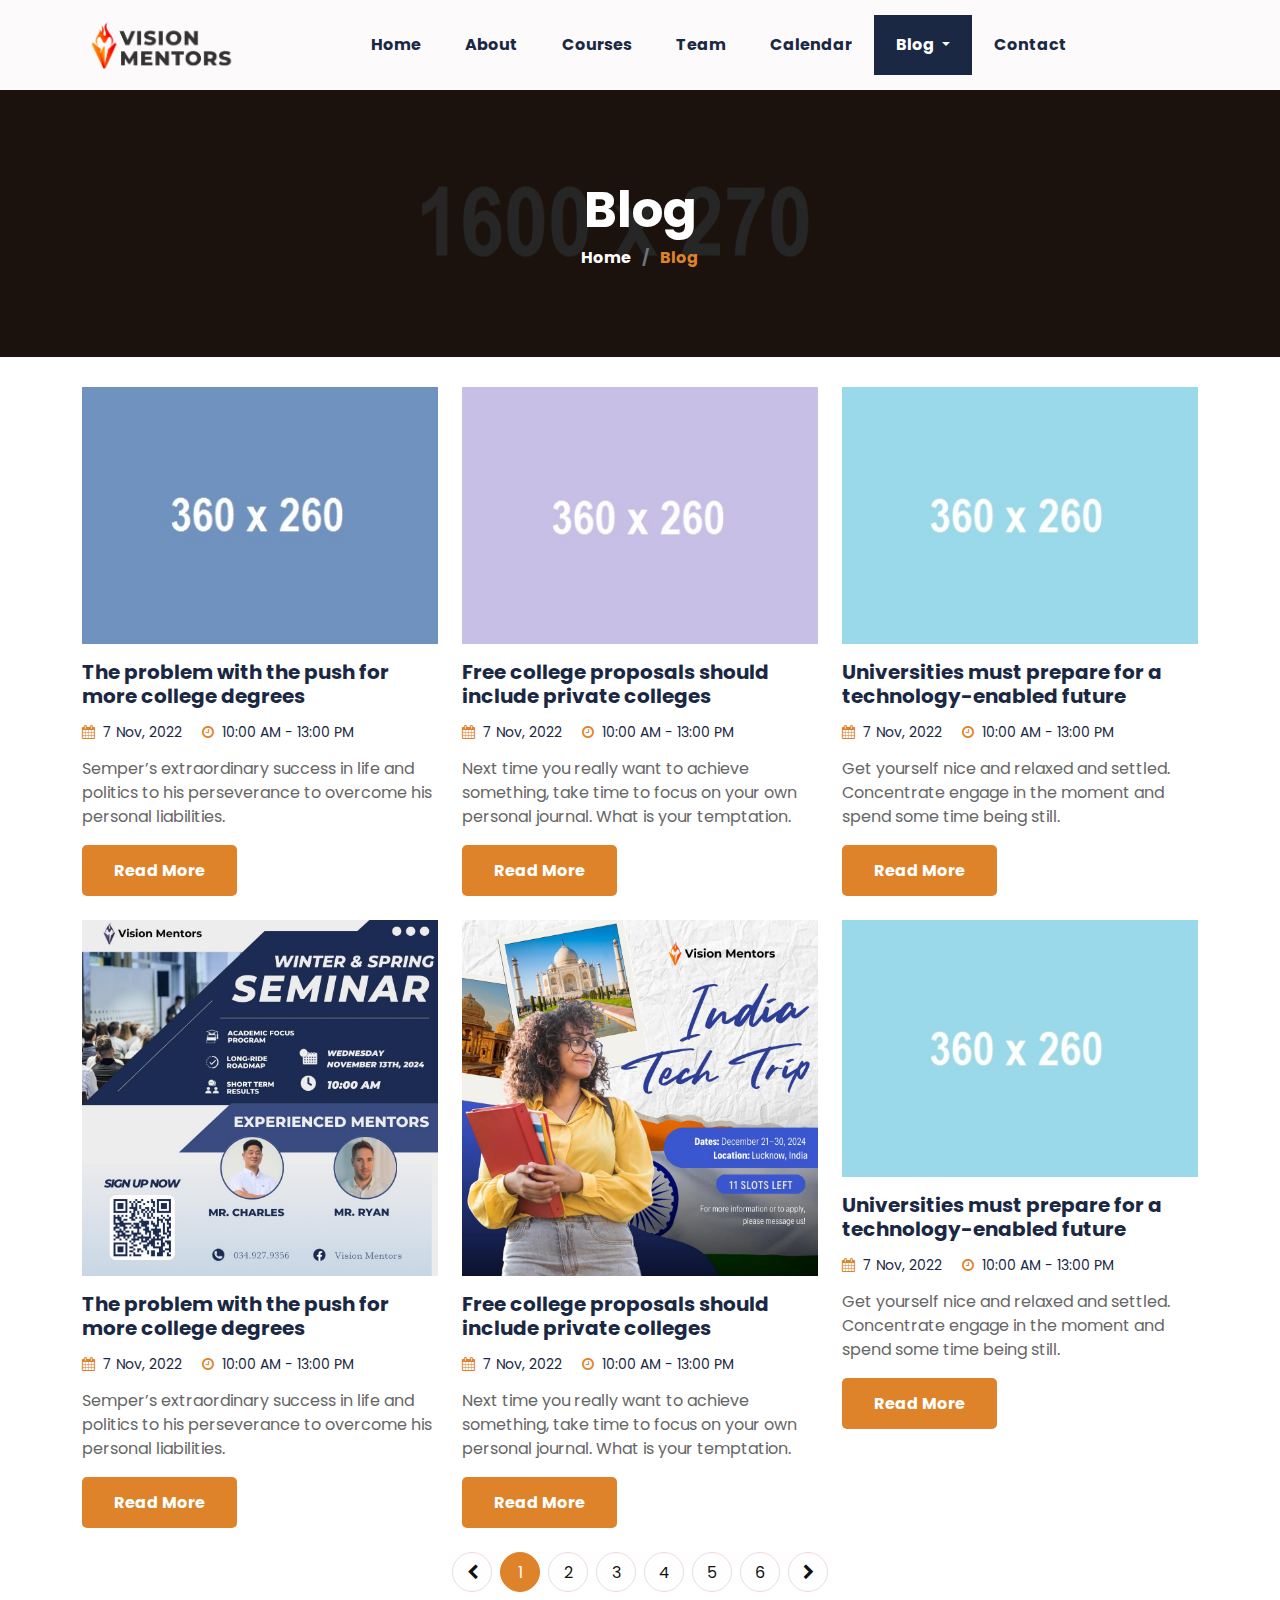
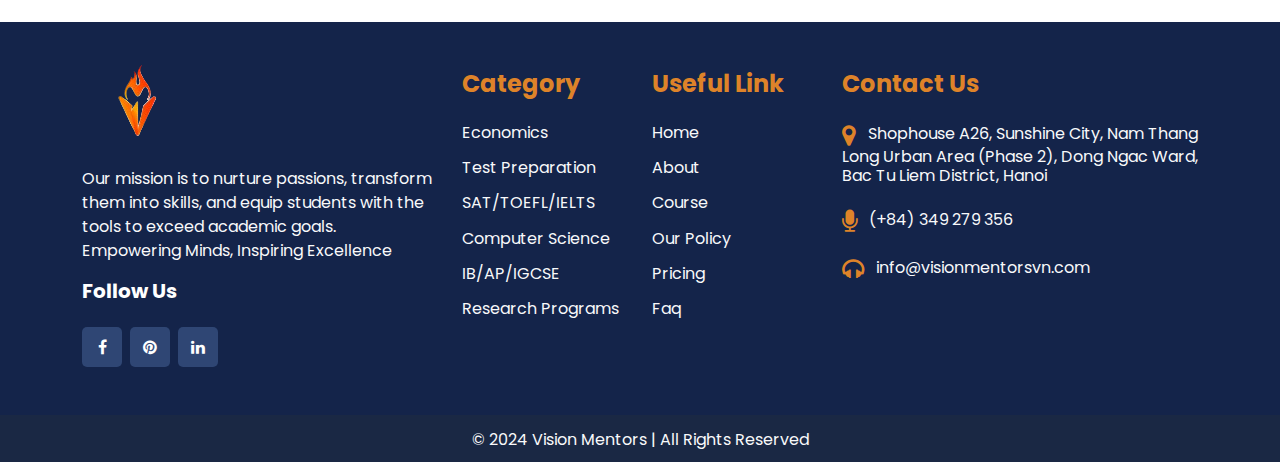
<file: blog.html>
<!DOCTYPE html>
<html lang="en">
<head>
	<meta charset="utf-8">
	<meta http-equiv="X-UA-Compatible" content="IE=edge">
	<meta name="viewport" content="width=device-width, initial-scale=1">
	<title>Vision Mentors</title>
	<link href="css/bootstrap.min.css" rel="stylesheet" >
	<link href="css/font-awesome.min.css" rel="stylesheet" >
	<link href="css/global.css" rel="stylesheet">
	<link href="css/blog.css" rel="stylesheet">
	<link rel="icon" href="img/favicon-32x32.png" type="image/x-icon">

    <link href="https://fonts.googleapis.com/css2?family=Poppins&display=swap" rel="stylesheet">
	<script src="js/bootstrap.bundle.min.js"></script>
	<style>
		#footer .footer_m {
			background-image: url('img/footer.png'); /* Replace with the actual path to your image */
			background-size: cover; /* Ensures the image covers the entire footer */
			background-position: center; /* Centers the image */
			background-repeat: no-repeat; /* Prevents the image from repeating */
			color: #fff; /* Adjusts text color to ensure readability */
			padding: 3rem 0; /* Ensures proper spacing */
		  }
	</style>

</head>
<body>
	<section id="header">
		<nav class="navbar navbar-expand-md navbar-light bg_light p-0" id="navbar_sticky">
		  <div class="container-xl d-flex align-items-center">
			<!-- Logo section -->
			<a class="col_brown" href="index.html">
				<img src="img/logo.png" alt="Vision Mentors Logo" style="max-height: 90px; border: 1px;">
			</a>
	  
			<!-- Navbar toggler button for mobile view -->
			<button class="navbar-toggler" type="button" data-bs-toggle="collapse" data-bs-target="#navbarContent" aria-controls="navbarContent" aria-expanded="false" aria-label="Toggle navigation">
			  <span class="navbar-toggler-icon"></span>
			</button>
	  
			<!-- Navbar links -->
			<div class="collapse navbar-collapse" id="navbarContent">
			  <ul class="navbar-nav mx-auto"> <!-- mx-auto centers the items -->
				<li class="nav-item">
				  <a class="nav-link" href="index.html">Home</a>
				</li>
				<li class="nav-item">
				  <a class="nav-link" href="about.html">About</a>
				</li>
				<li class="nav-item">
				  <a class="nav-link" href="course.html">Courses</a>
				</li>
				<li class="nav-item">
				  <a class="nav-link" href="team.html">Team</a>
				</li>
				<li class="nav-item">
					<a class="nav-link" href="event.html">Calendar</a>
				  </li>
				<li class="nav-item dropdown">
				  <a class="nav-link dropdown-toggle active" href="#" id="blogDropdown" role="button" data-bs-toggle="dropdown" aria-expanded="false">
					Blog
				  </a>
				  <ul class="dropdown-menu" aria-labelledby="blogDropdown">
					<li><a class="dropdown-item" href="blog.html">Blog</a></li>
					<li><a class="dropdown-item" href="blog_detail.html">Blog Detail</a></li>
				  </ul>
				</li>
				<li class="nav-item">
				  <a class="nav-link" href="contact.html">Contact</a>
				</li>
			  </ul>
			</div>
		  </div>
		</nav>
	  </section>

<section id="center" class="center_blog">
 <div class="center_om">
   <div class="container-xl">
  <div class="row center_o1 text-center">
     <div class="col-md-12">
	   <h1 class="text-white">Blog</h1>
	   <h5 class="col_brown mb-0 fs-6"><a class="text-white" href="#">Home</a> <span class="mx-2 text-muted">/</span> Blog</h5>
	 </div>
  </div>
 </div>
 </div>
</section>

<section id="blog" class="p_3">
 <div class="container-xl">
	<div class="blog_h1 row">
     <div class="col-md-4">
	  <div class="blog_h1i">
	    <div class="grid clearfix">
				  <figure class="effect-jazz mb-0">
					<a href="blog_detail.html"><img src="img/19.jpg" class="w-100" alt="abc"></a>
				  </figure>
			  </div>
	    <h5 class="mt-3"><a href="blog_detail.html">The problem with the push for more college degrees</a></h5>
		<h6 class="font_14 mt-3"><i class="fa fa-calendar col_brown me-1"></i> 7 Nov, 2022
 <i class="fa fa-clock-o col_brown me-1 ms-3"></i> 10:00 AM - 13:00 PM</h6>
        <p class="mt-3">Semper’s extraordinary success in life and politics  to his perseverance to overcome his personal liabilities.</p>
		<h6 class="mb-0 mt-3"><a class="button" href="blog_detail.html">Read More</a></h6>
	  </div>
	 </div>
	 <div class="col-md-4">
	  <div class="blog_h1i">
	    <div class="grid clearfix">
				  <figure class="effect-jazz mb-0">
					<a href="blog_detail.html"><img src="img/20.jpg" class="w-100" alt="abc"></a>
				  </figure>
			  </div>
	    <h5 class="mt-3"><a href="blog_detail.html">Free college proposals should include private colleges</a></h5>
		<h6 class="font_14 mt-3"><i class="fa fa-calendar col_brown me-1"></i> 7 Nov, 2022
 <i class="fa fa-clock-o col_brown me-1 ms-3"></i> 10:00 AM - 13:00 PM</h6>
        <p class="mt-3">Next time you really want to achieve something, take time to focus on your own personal journal. What is your temptation.</p>
		<h6 class="mb-0 mt-3"><a class="button" href="blog_detail.html">Read More</a></h6>
	  </div>
	 </div>
	 <div class="col-md-4">
	  <div class="blog_h1i">
	    <div class="grid clearfix">
				  <figure class="effect-jazz mb-0">
					<a href="blog_detail.html"><img src="img/21.jpg" class="w-100" alt="abc"></a>
				  </figure>
			  </div>
	    <h5 class="mt-3"><a href="blog_detail.html">Universities must prepare for a technology-enabled future</a></h5>
		<h6 class="font_14 mt-3"><i class="fa fa-calendar col_brown me-1"></i> 7 Nov, 2022
 <i class="fa fa-clock-o col_brown me-1 ms-3"></i> 10:00 AM - 13:00 PM</h6>
        <p class="mt-3">Get yourself nice and relaxed and settled. Concentrate  engage in the moment and spend some time being still.</p>
		<h6 class="mb-0 mt-3"><a class="button" href="blog_detail.html">Read More</a></h6>
	  </div>
	 </div>
	</div>
	<div class="blog_h1 row mt-4">
     <div class="col-md-4">
	  <div class="blog_h1i">
	    <div class="grid clearfix">
				  <figure class="effect-jazz mb-0">
					<a href="blog_detail.html"><img src="img/2.jpg" class="w-100" alt="abc"></a>
				  </figure>
			  </div>
	    <h5 class="mt-3"><a href="blog_detail.html">The problem with the push for more college degrees</a></h5>
		<h6 class="font_14 mt-3"><i class="fa fa-calendar col_brown me-1"></i> 7 Nov, 2022
 <i class="fa fa-clock-o col_brown me-1 ms-3"></i> 10:00 AM - 13:00 PM</h6>
        <p class="mt-3">Semper’s extraordinary success in life and politics  to his perseverance to overcome his personal liabilities.</p>
		<h6 class="mb-0 mt-3"><a class="button" href="blog_detail.html">Read More</a></h6>
	  </div>
	 </div>
	 <div class="col-md-4">
	  <div class="blog_h1i">
	    <div class="grid clearfix">
				  <figure class="effect-jazz mb-0">
					<a href="blog_detail.html"><img src="img/3.jpg" class="w-100" alt="abc"></a>
				  </figure>
			  </div>
	    <h5 class="mt-3"><a href="blog_detail.html">Free college proposals should include private colleges</a></h5>
		<h6 class="font_14 mt-3"><i class="fa fa-calendar col_brown me-1"></i> 7 Nov, 2022
 <i class="fa fa-clock-o col_brown me-1 ms-3"></i> 10:00 AM - 13:00 PM</h6>
        <p class="mt-3">Next time you really want to achieve something, take time to focus on your own personal journal. What is your temptation.</p>
		<h6 class="mb-0 mt-3"><a class="button" href="blog_detail.html">Read More</a></h6>
	  </div>
	 </div>
	 <div class="col-md-4">
	  <div class="blog_h1i">
	    <div class="grid clearfix">
				  <figure class="effect-jazz mb-0">
					<a href="blog_detail.html"><img src="img/4.jpg" class="w-100" alt="abc"></a>
				  </figure>
			  </div>
	    <h5 class="mt-3"><a href="blog_detail.html">Universities must prepare for a technology-enabled future</a></h5>
		<h6 class="font_14 mt-3"><i class="fa fa-calendar col_brown me-1"></i> 7 Nov, 2022
 <i class="fa fa-clock-o col_brown me-1 ms-3"></i> 10:00 AM - 13:00 PM</h6>
        <p class="mt-3">Get yourself nice and relaxed and settled. Concentrate  engage in the moment and spend some time being still.</p>
		<h6 class="mb-0 mt-3"><a class="button" href="blog_detail.html">Read More</a></h6>
	  </div>
	 </div>
	</div>
	<div class="pages mt-4 row text-center">
		 <div class="col-md-12">
		   <ul class="mb-0">
			<li><a href="blog_detail.html"><i class="fa fa-chevron-left"></i></a></li>
			<li><a class="act" href="blog_detail.html">1</a></li>
			<li><a href="blog_detail.html">2</a></li>
			<li><a href="blog_detail.html">3</a></li>
			<li><a href="blog_detail.html">4</a></li>
			<li><a href="blog_detail.html">5</a></li>
			<li><a href="blog_detail.html">6</a></li>
			<li><a href="blog_detail.html"><i class="fa fa-chevron-right"></i></a></li>
		   </ul>
		 </div>
	 </div>
 </div>
</section>


 </div>
 <div class="main_2 clearfix">
	<section id="footer">
		<div class="footer_m p_3">
		  <div class="container-xl">
		   <div class="footer_1 row">
			<div class="col-md-4">
			 <div class="footer_1i">
			   <div class="top_1l">
				   <h4 class="mb-0">
					   <a class="col_brown" href="index.html">
						   <img src="img/footer_logo.png" alt="Vision Mentors Logo" style="max-height: 90px; position: relative; top: -5px; left: 30px;">
					   </a>
				   </h4> 	  <p class="text-light mt-4">Our mission is to nurture passions, transform them into skills, and equip students with the tools to exceed academic goals.<br>
	   
					   Empowering Minds, Inspiring Excellence</p>
			 <h5 class="text-white">Follow Us</h5>
			 <ul class="social-network social-circle mb-0 mt-4">
						   <li><a href="https://www.facebook.com/visionmentorsvn" class="icoFacebook" title="Facebook"><i class="fa fa-facebook"></i></a></li>
						   <li><a href="#" class="icoGoogle" title="Google +"><i class="fa fa-pinterest"></i></a></li>
						   <li><a href="#" class="icoLinkedin" title="Linkedin"><i class="fa fa-linkedin"></i></a></li>
					   </ul>
		   </div>
			 </div>
			</div>
			<div class="col-md-2">
			 <div class="footer_1i">
			   <h4 class="col_brown mb-4">Category</h4>
				  <div class="row footer_1ism">
				<h6 class="fw-normal col-md-12 col-6"><a class="text-light" href="#"> Economics</a></h6>
			<h6 class="fw-normal mt-2 col-md-12 col-6"><a class="text-light" href="#"> Test Preparation</a></h6>
			<h6 class="fw-normal mt-2 col-md-12 col-6"><a class="text-light" href="#"> SAT/TOEFL/IELTS</a></h6>
			<h6 class="fw-normal mt-2 col-md-12 col-6"><a class="text-light" href="#"> Computer Science</a></h6>
			<h6 class="fw-normal mt-2 col-md-12 col-6"><a class="text-light" href="#"> IB/AP/IGCSE</a></h6>
			<h6 class="fw-normal mt-2 col-md-12 col-6 mb-0"><a class="text-light" href="#"> Research Programs</a></h6>
			   </div>
			 </div>
			</div>
			<div class="col-md-2">
			 <div class="footer_1i">
			   <h4 class="col_brown mb-4">Useful Link</h4>
				  <div class="row footer_1ism">
				<h6 class="fw-normal col-md-12 col-6"><a class="text-light" href="#"> Home</a></h6>
			<h6 class="fw-normal mt-2 col-md-12 col-6"><a class="text-light" href="#"> About</a></h6>
			<h6 class="fw-normal mt-2 col-md-12 col-6"><a class="text-light" href="#"> Course</a></h6>
			<h6 class="fw-normal mt-2 col-md-12 col-6"><a class="text-light" href="#"> Our Policy</a></h6>
			<h6 class="fw-normal mt-2 col-md-12 col-6"><a class="text-light" href="#"> Pricing</a></h6>
			<h6 class="fw-normal mt-2 col-md-12 col-6 mb-0"><a class="text-light" href="#"> Faq</a></h6>
			   </div>
			 </div>
			</div>
			<div class="col-md-4">
			 <div class="footer_1i">
			   <h4 class="col_brown mb-4">Contact Us</h4>
				<h6 class="mt-4 text-light"><i class="fa fa-map-marker col_brown me-2 fs-4 align-middle"></i> Shophouse A26, Sunshine City, Nam Thang Long Urban Area (Phase 2), Dong Ngac Ward, Bac Tu Liem District, Hanoi</h6>
				<h6 class="mt-4 text-light"><i class="fa fa-microphone col_brown me-2 fs-4 align-middle"></i> (+84) 349 279 356</h6>
				<h6 class="mt-4 text-light mb-0"><i class="fa fa-headphones col_brown me-2 fs-4 align-middle"></i> info@visionmentorsvn.com</h6>
			 </div>
			</div>
		   </div>
		 </div>
		</div>
	   </section>
 </div>
</div>

<section id="footer_b" class="bg_dark">
	<div class="container-xl">
	   <div class="footer_b1 row text-center">
		<div class="col-md-12">
		  <p class="mb-0 text-light">© 2024 Vision Mentors | All Rights Reserved</a></p>
		</div>
	   </div>
	 </div>
   </section>

<script>
window.onscroll = function() {myFunction()};
var navbar_sticky = document.getElementById("navbar_sticky");
var sticky = navbar_sticky.offsetTop;
var navbar_height = document.querySelector('.navbar').offsetHeight;
function myFunction() {
  if (window.pageYOffset >= sticky + navbar_height) {
    navbar_sticky.classList.add("sticky")
	document.body.style.paddingTop = navbar_height + 'px';
  } else {
    navbar_sticky.classList.remove("sticky");
	document.body.style.paddingTop = '0'
  }
}
</script>

</body>

</html>
</file>
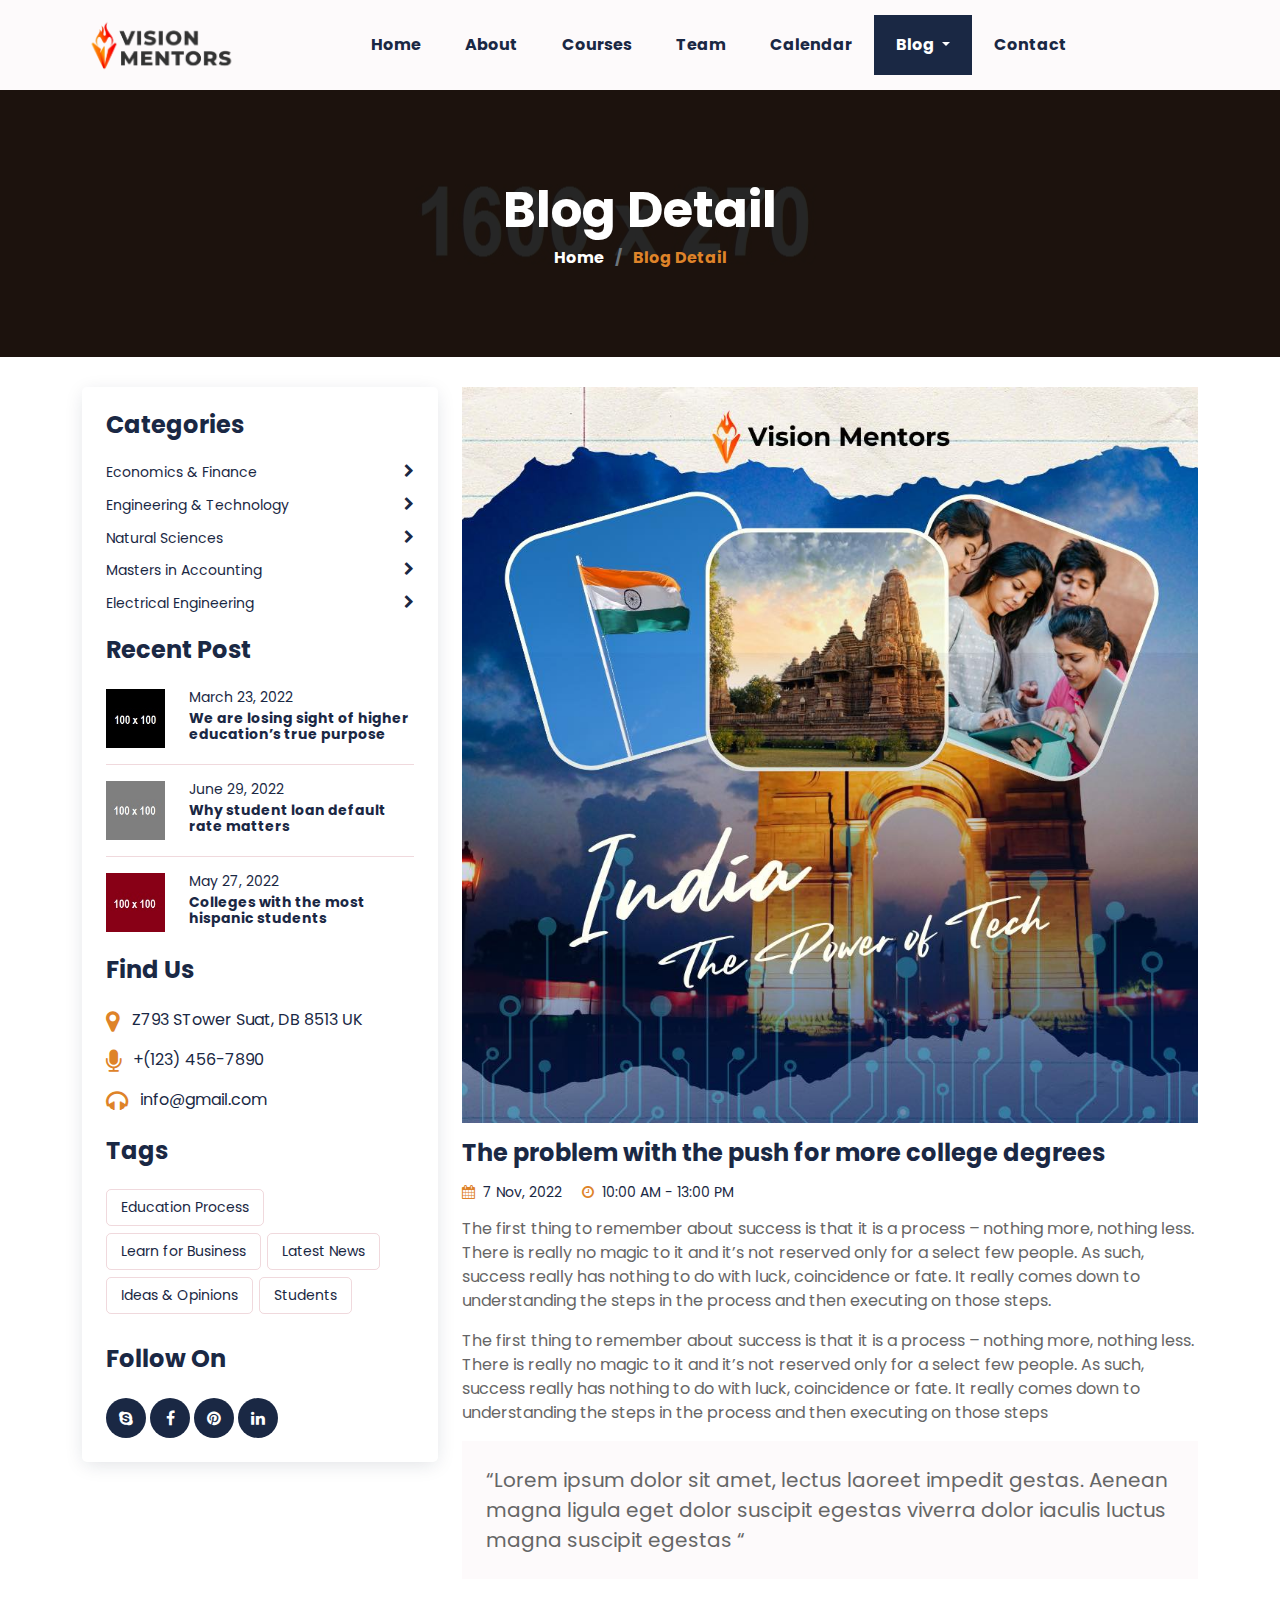
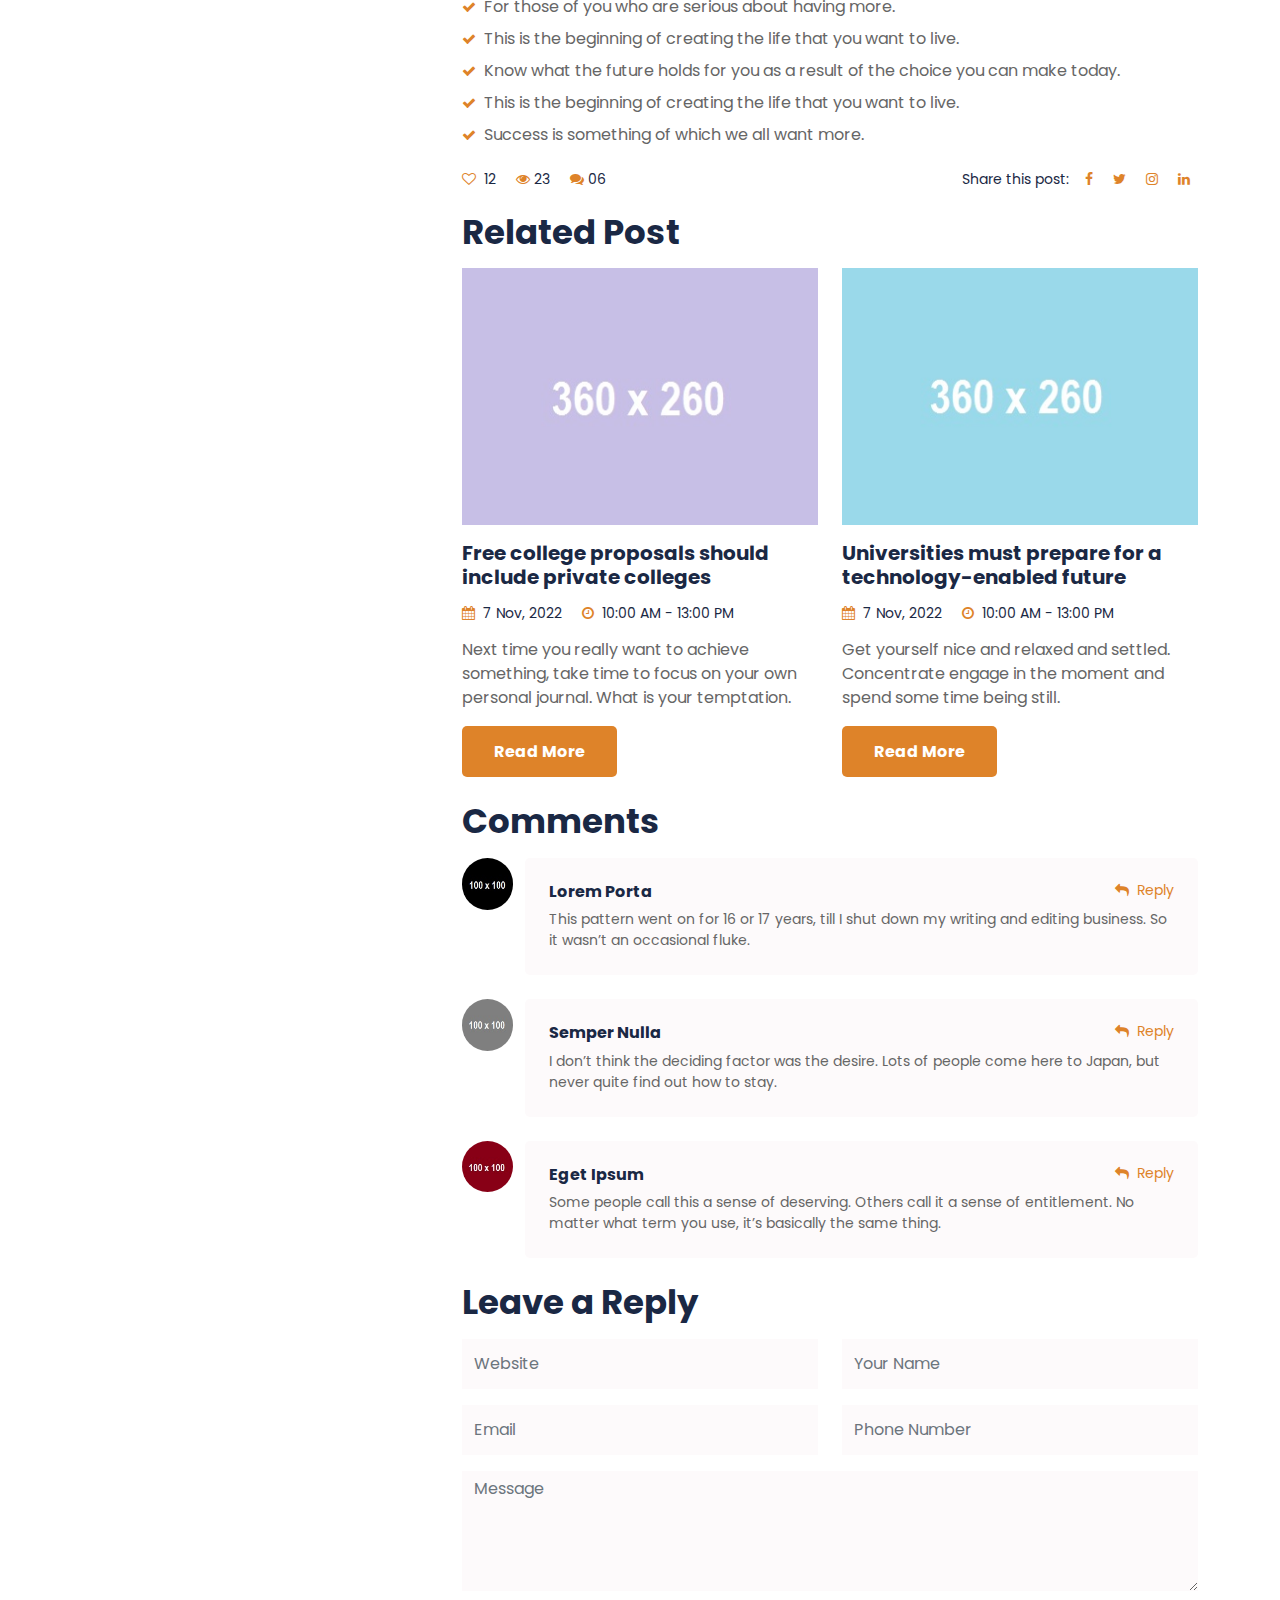
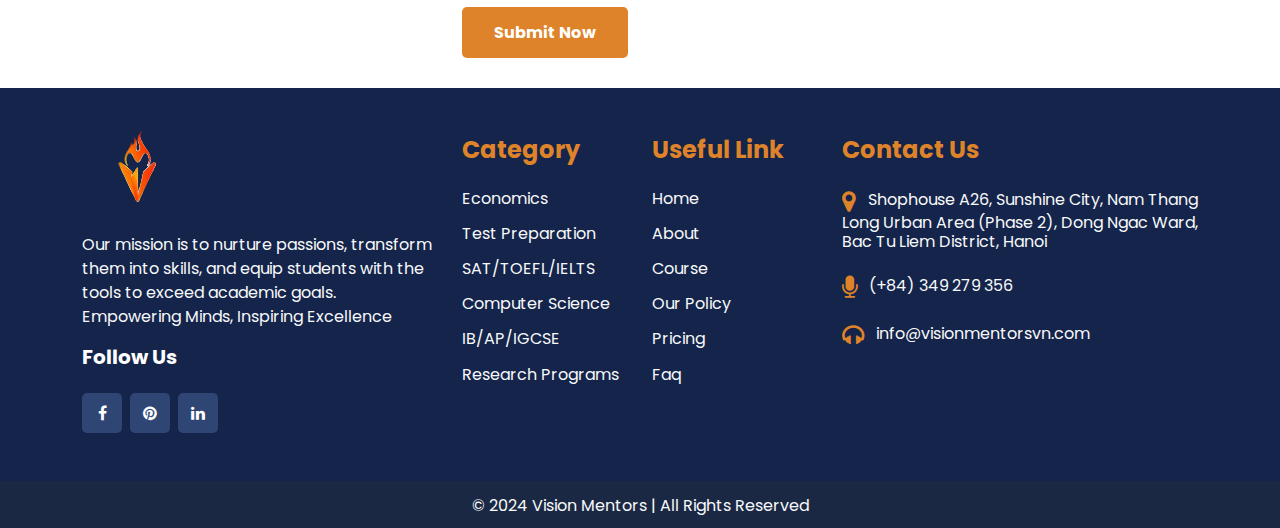
<file: blog_detail.html>
<!DOCTYPE html>
<html lang="en">
<head>
	<meta charset="utf-8">
	<meta http-equiv="X-UA-Compatible" content="IE=edge">
	<meta name="viewport" content="width=device-width, initial-scale=1">
	<title>Vision Mentors</title>
	<link href="css/bootstrap.min.css" rel="stylesheet" >
	<link href="css/font-awesome.min.css" rel="stylesheet" >
	<link href="css/global.css" rel="stylesheet">
	<link href="css/blog.css" rel="stylesheet">
	<link rel="icon" href="img/favicon-32x32.png" type="image/x-icon">

    <link href="https://fonts.googleapis.com/css2?family=Poppins&display=swap" rel="stylesheet">
	<script src="js/bootstrap.bundle.min.js"></script>
	<style>
		#footer .footer_m {
			background-image: url('img/footer.png'); /* Replace with the actual path to your image */
			background-size: cover; /* Ensures the image covers the entire footer */
			background-position: center; /* Centers the image */
			background-repeat: no-repeat; /* Prevents the image from repeating */
			color: #fff; /* Adjusts text color to ensure readability */
			padding: 3rem 0; /* Ensures proper spacing */
		  }
	</style>

</head>
<body>
	<section id="header">
		<nav class="navbar navbar-expand-md navbar-light bg_light p-0" id="navbar_sticky">
		  <div class="container-xl d-flex align-items-center">
			<!-- Logo section -->
			<a class="col_brown" href="index.html">
				<img src="img/logo.png" alt="Vision Mentors Logo" style="max-height: 90px; border: 1px;">
			</a>
	  
			<!-- Navbar toggler button for mobile view -->
			<button class="navbar-toggler" type="button" data-bs-toggle="collapse" data-bs-target="#navbarContent" aria-controls="navbarContent" aria-expanded="false" aria-label="Toggle navigation">
			  <span class="navbar-toggler-icon"></span>
			</button>
	  
			<!-- Navbar links -->
			<div class="collapse navbar-collapse" id="navbarContent">
			  <ul class="navbar-nav mx-auto"> <!-- mx-auto centers the items -->
				<li class="nav-item">
				  <a class="nav-link" href="index.html">Home</a>
				</li>
				<li class="nav-item">
				  <a class="nav-link" href="about.html">About</a>
				</li>
				<li class="nav-item">
				  <a class="nav-link" href="course.html">Courses</a>
				</li>
				<li class="nav-item">
				  <a class="nav-link" href="team.html">Team</a>
				</li>
				<li class="nav-item">
					<a class="nav-link" href="event.html">Calendar</a>
				  </li>
				<li class="nav-item dropdown">
					<a class="nav-link dropdown-toggle active" href="#" id="blogDropdown" role="button" data-bs-toggle="dropdown" aria-expanded="false">
					  Blog
					</a>
					<ul class="dropdown-menu" aria-labelledby="blogDropdown">
					  <li><a class="dropdown-item" href="blog.html">Blog</a></li>
					  <li><a class="dropdown-item" href="blog_detail.html">Blog Detail</a></li>
					</ul>
				  </li>
				  
				<li class="nav-item">
				  <a class="nav-link" href="contact.html">Contact</a>
				</li>
			  </ul>
			</div>
		  </div>
		</nav>
	  </section>

<section id="center" class="center_blog_dt">
 <div class="center_om">
   <div class="container-xl">
  <div class="row center_o1 text-center">
     <div class="col-md-12">
	   <h1 class="text-white">Blog Detail</h1>
	   <h5 class="col_brown mb-0 fs-6"><a class="text-white" href="#">Home</a> <span class="mx-2 text-muted">/</span> Blog Detail</h5>
	 </div>
  </div>
 </div>
 </div>
</section>

<section id="blog_dt" class="p_3">
 <div class="container-xl">
	<div class="row blog_dt1">
	 <div class="col-md-4">
	  <div class="blog_dt1l shadow_box p-4 rounded-3">
	    <div class="blog_dt1l1">
		 <h4 class="mb-4">Categories</h4>
		 <h6 class="font_14 mb-3"><a href="#">Economics & Finance <i class="fa fa-chevron-right pull-right"></i></a></h6>
		 <h6 class="font_14 mb-3"><a href="#">Engineering & Technology <i class="fa fa-chevron-right pull-right"></i></a></h6>
		 <h6 class="font_14 mb-3"><a href="#">Natural Sciences <i class="fa fa-chevron-right pull-right"></i></a></h6>
		 <h6 class="font_14 mb-3"><a href="#">Masters in Accounting <i class="fa fa-chevron-right pull-right"></i></a></h6>
		 <h6 class="font_14 mb-0"><a href="#">Electrical Engineering <i class="fa fa-chevron-right pull-right"></i></a></h6>
		</div>
		<div class="blog_dt1l1 mt-4">
		 <h4 class="mb-4">Recent Post</h4>
         <div class="blog_dt1li row">
		<div class="col-md-3  col-3">
		<div class="blog_dt1lil">
		<div class="grid clearfix">
		  <figure class="effect-jazz mb-0">
			<a href="blog_detail.html"><img src="img/25.jpg" class="w-100" alt="abc"></a>
		  </figure>
		</div>
		</div>
		</div>
		<div class="col-md-9 col-9">
		<div class="blog_dt1lir">
		<h6 class="font_14 mb-1">March 23, 2022</h6>
		<h6 class="font_14 fw-bold mb-0"><a href="#">We are losing sight of higher education’s true purpose</a></h6>
		</div>
		</div>
		</div><hr>
		 <div class="blog_dt1li row">
		<div class="col-md-3  col-3">
		<div class="blog_dt1lil">
		<div class="grid clearfix">
		  <figure class="effect-jazz mb-0">
			<a href="blog_detail.html"><img src="img/26.jpg" class="w-100" alt="abc"></a>
		  </figure>
		</div>
		</div>
		</div>
		<div class="col-md-9 col-9">
		<div class="blog_dt1lir">
		<h6 class="font_14 mb-1">June 29, 2022</h6>
		<h6 class="font_14 fw-bold mb-0"><a href="#">Why student loan default rate matters</a></h6>
		</div>
		</div>
		</div><hr>
		 <div class="blog_dt1li row">
		<div class="col-md-3  col-3">
		<div class="blog_dt1lil">
		<div class="grid clearfix">
		  <figure class="effect-jazz mb-0">
			<a href="blog_detail.html"><img src="img/27.jpg" class="w-100" alt="abc"></a>
		  </figure>
		</div>
		</div>
		</div>
		<div class="col-md-9 col-9">
		<div class="blog_dt1lir">
		<h6 class="font_14 mb-1">May 27, 2022</h6>
		<h6 class="font_14 fw-bold mb-0"><a href="#">Colleges with the most hispanic students</a></h6>
		</div>
		</div>
		</div>
		</div>
		<div class="blog_dt1l1 mt-4">
		 <h4 class="mb-4"> Find Us</h4>
		 <h6><i class="fa fa-map-marker col_brown me-2 fs-4 align-middle"></i> Z793 STower Suat, DB 8513 UK</h6>
		 <h6 class="mt-3"><i class="fa fa-microphone col_brown me-2 fs-4 align-middle"></i> +(123) 456-7890</h6>
		 <h6 class="mb-0 mt-3"><i class="fa fa-headphones col_brown me-2 fs-4 align-middle"></i> info@gmail.com</h6>
		</div>
		<div class="blog_dt1l1 mt-4">
		 <h4 class="mb-4"> Tags</h4>
		<ul class="mb-0 font_14 tags">
		   <li class="d-inline-block"><a href="blog_detail.html">Education Process</a></li>
		   <li class="d-inline-block"><a href="blog_detail.html">Learn for Business</a></li>
		   <li class="d-inline-block"><a href="blog_detail.html">Latest News</a></li>
		    <li class="d-inline-block"><a href="blog_detail.html">Ideas & Opinions</a></li>
			 <li class="d-inline-block"><a href="blog_detail.html">Students</a></li>
		  </ul>
		</div>
		<div class="blog_dt1l1 mt-4">
		 <h4 class="mb-4"> Follow On</h4>
		<ul class="social-network social-circle mb-0">
					<li><a href="#" class="icoRss" title="Rss"><i class="fa fa-skype"></i></a></li>
					<li><a href="#" class="icoFacebook" title="Facebook"><i class="fa fa-facebook"></i></a></li>
					<li><a href="#" class="icoGoogle" title="Google +"><i class="fa fa-pinterest"></i></a></li>
					<li><a href="#" class="icoLinkedin" title="Linkedin"><i class="fa fa-linkedin"></i></a></li>
				</ul>
		</div>
	  </div>
	 </div>
	 <div class="col-md-8">
	  <div class="blog_dt1r">
	    <div class="blog_dt1r1">
		  <div class="grid clearfix">
				  <figure class="effect-jazz mb-0">
					<a href="blog_detail.html"><img src="img/30.jpg"  class="w-100" alt="abc"></a>
				  </figure>
			  </div>
		  <h4 class="mt-3"><a href="#">The problem with the push for more college degrees</a></h4>
		  <h6 class="font_14 mt-3 mb-3"><i class="fa fa-calendar col_brown me-1"></i> 7 Nov, 2022
 <i class="fa fa-clock-o col_brown me-1 ms-3"></i> 10:00 AM - 13:00 PM</h6>
           <p>The first thing to remember about success is that it is a process – nothing more, nothing less. There is really no magic to it and it’s not reserved only for a select few people. As such, success really has nothing to do with luck, coincidence or fate. It really comes down to understanding the steps in the process and then executing on those steps.</p>
		   <p>The first thing to remember about success is that it is a process – nothing more, nothing less. There is really no magic to it and it’s not reserved only for a select few people. As such, success really has nothing to do with luck, coincidence or fate. It really comes down to understanding the steps in the process and then executing on those steps</p>
		   <p class="fs-5  bg_light p-4">“Lorem ipsum dolor sit amet, lectus laoreet impedit gestas. Aenean magna ligula eget dolor suscipit egestas viverra dolor iaculis luctus magna suscipit egestas “</p>
		<p class="mb-2"><i class="fa fa-check me-1 col_brown font_14"></i> For those of you who are serious about having more.</p>
	   <p class="mb-2"><i class="fa fa-check me-1 col_brown font_14"></i> This is the beginning of creating the life that you want to live.</p>
	   <p class="mb-2"><i class="fa fa-check me-1 col_brown font_14"></i> Know what the future holds for you as a result of the choice you can make today.</p>
	   <p class="mb-2"><i class="fa fa-check me-1 col_brown font_14"></i> This is the beginning of creating the life that you want to live.</p>
	   <p><i class="fa fa-check me-1 col_brown font_14"></i> Success is something of which we all want more.</p>
		</div>
		<div class="blog_dt1r2 mt-4">
		 <div class="blog_dt1r2i row">
		  <div class="col-md-6">
		   <div class="blog_dt1r2il">
		    <h6 class="font_14 mb-0">
			<a href="#"><i class="fa fa-heart-o col_brown me-1"></i> 12</a>
			 <a class="mx-3" href="#"><i class="fa fa-eye col_brown me-1"></i>23</a>
			  <a href="#"><i class="fa fa-comments col_brown me-1"></i>06</a>
			  </h6>
		   </div>
		  </div>
		  <div class="col-md-6">
		   <div class="blog_dt1r2il text-end">
		    <h6 class="font_14 mb-0">
			 <span class="me-1">Share this post:</span>
			<a class="mx-2" href="#"><i class="fa fa-facebook col_brown"></i></a>
			 <a class="mx-2"  href="#"><i class="fa fa-twitter col_brown"></i></a>
			  <a class="mx-2" href="#"><i class="fa fa-instagram col_brown"></i></a>
			  <a class="mx-2" href="#"><i class="fa fa-linkedin col_brown"></i></a>
			  </h6>
		   </div>
		  </div>
		 </div>
		</div>
		<div class="blog_dt1r3 mt-4">
		 <h3 class="mb-3">Related Post</h3>
		 <div class="blog_h1 row">
			 <div class="col-md-6">
			  <div class="blog_h1i">
				<div class="grid clearfix">
						  <figure class="effect-jazz mb-0">
							<a href="#"><img src="img/20.jpg" class="w-100" alt="abc"></a>
						  </figure>
					  </div>
				<h5 class="mt-3"><a href="#">Free college proposals should include private colleges</a></h5>
				<h6 class="font_14 mt-3"><i class="fa fa-calendar col_brown me-1"></i> 7 Nov, 2022
		 <i class="fa fa-clock-o col_brown me-1 ms-3"></i> 10:00 AM - 13:00 PM</h6>
				<p class="mt-3">Next time you really want to achieve something, take time to focus on your own personal journal. What is your temptation.</p>
				<h6 class="mb-0 mt-3"><a class="button" href="#">Read More</a></h6>
			  </div>
			 </div>
			 <div class="col-md-6">
			  <div class="blog_h1i">
				<div class="grid clearfix">
						  <figure class="effect-jazz mb-0">
							<a href="#"><img src="img/21.jpg" class="w-100" alt="abc"></a>
						  </figure>
					  </div>
				<h5 class="mt-3"><a href="#">Universities must prepare for a technology-enabled future</a></h5>
				<h6 class="font_14 mt-3"><i class="fa fa-calendar col_brown me-1"></i> 7 Nov, 2022
		 <i class="fa fa-clock-o col_brown me-1 ms-3"></i> 10:00 AM - 13:00 PM</h6>
				<p class="mt-3">Get yourself nice and relaxed and settled. Concentrate  engage in the moment and spend some time being still.</p>
				<h6 class="mb-0 mt-3"><a class="button" href="#">Read More</a></h6>
			  </div>
			 </div>
	      </div>
		</div>
		<div class="blog_dt1r4 mt-4">
		 <h3 class="mb-3">Comments</h3>
		 <div class="blog_dt1r4i row">
		  <div class="col-md-1 pe-0 col-2">
		   <div class="blog_dt1r4il">
		    <img src="img/25.jpg" alt="abc" class="rounded-circle w-100">
		   </div>
		  </div>
		  <div class="col-md-11 col-10">
		   <div class="blog_dt1r4ir bg_light p-4 rounded-3">
		    <h6 class="fw-bold">Lorem Porta <a class="col_brown pull-right fw-normal font_14" href="#"><i class="fa fa-reply me-1"></i> Reply</a></h6>
			<p class="mb-0 font_14">This pattern went on for 16 or 17 years, till I shut down my writing and editing business. So it wasn’t an occasional fluke.</p>
		   </div>
		  </div>
		 </div>
		 <div class="blog_dt1r4i row mt-4">
		  <div class="col-md-1 pe-0 col-2">
		   <div class="blog_dt1r4il">
		    <img src="img/26.jpg" alt="abc" class="rounded-circle w-100">
		   </div>
		  </div>
		  <div class="col-md-11 col-10">
		   <div class="blog_dt1r4ir bg_light p-4 rounded-3">
		    <h6 class="fw-bold">Semper Nulla <a class="col_brown pull-right fw-normal font_14" href="#"><i class="fa fa-reply me-1"></i> Reply</a></h6>
			<p class="mb-0 font_14">I don’t think the deciding factor was the desire. Lots of people come here to Japan, but never quite find out how to stay.</p>
		   </div>
		  </div>
		 </div>
		 <div class="blog_dt1r4i row mt-4">
		  <div class="col-md-1 pe-0 col-2">
		   <div class="blog_dt1r4il">
		    <img src="img/27.jpg" alt="abc" class="rounded-circle w-100">
		   </div>
		  </div>
		  <div class="col-md-11 col-10">
		   <div class="blog_dt1r4ir bg_light p-4 rounded-3">
		    <h6 class="fw-bold">Eget Ipsum <a class="col_brown pull-right fw-normal font_14" href="#"><i class="fa fa-reply me-1"></i> Reply</a></h6>
			<p class="mb-0 font_14">Some people call this a sense of deserving. Others call it a sense of entitlement. No matter what term you use, it’s basically the same thing.</p>
		   </div>
		  </div>
		 </div>
		</div>
		<div class="blog_dt1r5 mt-4">
		 <h3 class="mb-3">Leave a Reply</h3>
		 <div class="blog_dt1r5i row">
		 <div class="col-md-6">
		  <div class="blog_dt1r5il">
		    <input class="form-control bg_light border-0" placeholder="Website" type="text">
		  </div>
		 </div> 
		 <div class="col-md-6">
		  <div class="blog_dt1r5il">
		    <input class="form-control bg_light border-0" placeholder="Your Name" type="text">
		  </div>
		 </div>
		</div>
		<div class="blog_dt1r5i row mt-3">
		 <div class="col-md-6">
		  <div class="blog_dt1r5il">
		    <input class="form-control bg_light border-0" placeholder="Email" type="text">
		  </div>
		 </div> 
		 <div class="col-md-6">
		  <div class="blog_dt1r5il">
		    <input class="form-control bg_light border-0" placeholder="Phone Number" type="text">
		  </div>
		 </div>
		</div>
		<div class="blog_dt1r5i row mt-3">
		 <div class="col-md-12">
		  <div class="blog_dt1r5il">
		    <textarea placeholder="Message" class="form-control form_text bg_light border-0"></textarea>
			<h6 class="mb-0 mt-3"><a class="button" href="#">Submit Now</a></h6>
		  </div>
		 </div> 
		</div>
		</div>
	  </div>
	 </div>
	</div>
 </div>
</section>



 </div>
 <div class="main_2 clearfix">
	<section id="footer">
		<div class="footer_m p_3">
		  <div class="container-xl">
		   <div class="footer_1 row">
			<div class="col-md-4">
			 <div class="footer_1i">
			   <div class="top_1l">
				   <h4 class="mb-0">
					   <a class="col_brown" href="index.html">
						   <img src="img/footer_logo.png" alt="Vision Mentors Logo" style="max-height: 90px; position: relative; top: -5px; left: 30px;">
					   </a>
				   </h4> 	  <p class="text-light mt-4">Our mission is to nurture passions, transform them into skills, and equip students with the tools to exceed academic goals.<br>
	   
					   Empowering Minds, Inspiring Excellence</p>
			 <h5 class="text-white">Follow Us</h5>
			 <ul class="social-network social-circle mb-0 mt-4">
						   <li><a href="https://www.facebook.com/visionmentorsvn" class="icoFacebook" title="Facebook"><i class="fa fa-facebook"></i></a></li>
						   <li><a href="#" class="icoGoogle" title="Google +"><i class="fa fa-pinterest"></i></a></li>
						   <li><a href="#" class="icoLinkedin" title="Linkedin"><i class="fa fa-linkedin"></i></a></li>
					   </ul>
		   </div>
			 </div>
			</div>
			<div class="col-md-2">
			 <div class="footer_1i">
			   <h4 class="col_brown mb-4">Category</h4>
				  <div class="row footer_1ism">
				<h6 class="fw-normal col-md-12 col-6"><a class="text-light" href="#"> Economics</a></h6>
			<h6 class="fw-normal mt-2 col-md-12 col-6"><a class="text-light" href="#"> Test Preparation</a></h6>
			<h6 class="fw-normal mt-2 col-md-12 col-6"><a class="text-light" href="#"> SAT/TOEFL/IELTS</a></h6>
			<h6 class="fw-normal mt-2 col-md-12 col-6"><a class="text-light" href="#"> Computer Science</a></h6>
			<h6 class="fw-normal mt-2 col-md-12 col-6"><a class="text-light" href="#"> IB/AP/IGCSE</a></h6>
			<h6 class="fw-normal mt-2 col-md-12 col-6 mb-0"><a class="text-light" href="#"> Research Programs</a></h6>
			   </div>
			 </div>
			</div>
			<div class="col-md-2">
			 <div class="footer_1i">
			   <h4 class="col_brown mb-4">Useful Link</h4>
				  <div class="row footer_1ism">
				<h6 class="fw-normal col-md-12 col-6"><a class="text-light" href="#"> Home</a></h6>
			<h6 class="fw-normal mt-2 col-md-12 col-6"><a class="text-light" href="#"> About</a></h6>
			<h6 class="fw-normal mt-2 col-md-12 col-6"><a class="text-light" href="#"> Course</a></h6>
			<h6 class="fw-normal mt-2 col-md-12 col-6"><a class="text-light" href="#"> Our Policy</a></h6>
			<h6 class="fw-normal mt-2 col-md-12 col-6"><a class="text-light" href="#"> Pricing</a></h6>
			<h6 class="fw-normal mt-2 col-md-12 col-6 mb-0"><a class="text-light" href="#"> Faq</a></h6>
			   </div>
			 </div>
			</div>
			<div class="col-md-4">
			 <div class="footer_1i">
			   <h4 class="col_brown mb-4">Contact Us</h4>
				<h6 class="mt-4 text-light"><i class="fa fa-map-marker col_brown me-2 fs-4 align-middle"></i> Shophouse A26, Sunshine City, Nam Thang Long Urban Area (Phase 2), Dong Ngac Ward, Bac Tu Liem District, Hanoi</h6>
				<h6 class="mt-4 text-light"><i class="fa fa-microphone col_brown me-2 fs-4 align-middle"></i> (+84) 349 279 356</h6>
				<h6 class="mt-4 text-light mb-0"><i class="fa fa-headphones col_brown me-2 fs-4 align-middle"></i> info@visionmentorsvn.com</h6>
			 </div>
			</div>
		   </div>
		 </div>
		</div>
	   </section>
 </div>
</div>

<section id="footer_b" class="bg_dark">
	<div class="container-xl">
	   <div class="footer_b1 row text-center">
		<div class="col-md-12">
		  <p class="mb-0 text-light">© 2024 Vision Mentors | All Rights Reserved</a></p>
		</div>
	   </div>
	 </div>
   </section>

<script>
window.onscroll = function() {myFunction()};
var navbar_sticky = document.getElementById("navbar_sticky");
var sticky = navbar_sticky.offsetTop;
var navbar_height = document.querySelector('.navbar').offsetHeight;
function myFunction() {
  if (window.pageYOffset >= sticky + navbar_height) {
    navbar_sticky.classList.add("sticky")
	document.body.style.paddingTop = navbar_height + 'px';
  } else {
    navbar_sticky.classList.remove("sticky");
	document.body.style.paddingTop = '0'
  }
}
</script>

</body>

</html>
</file>
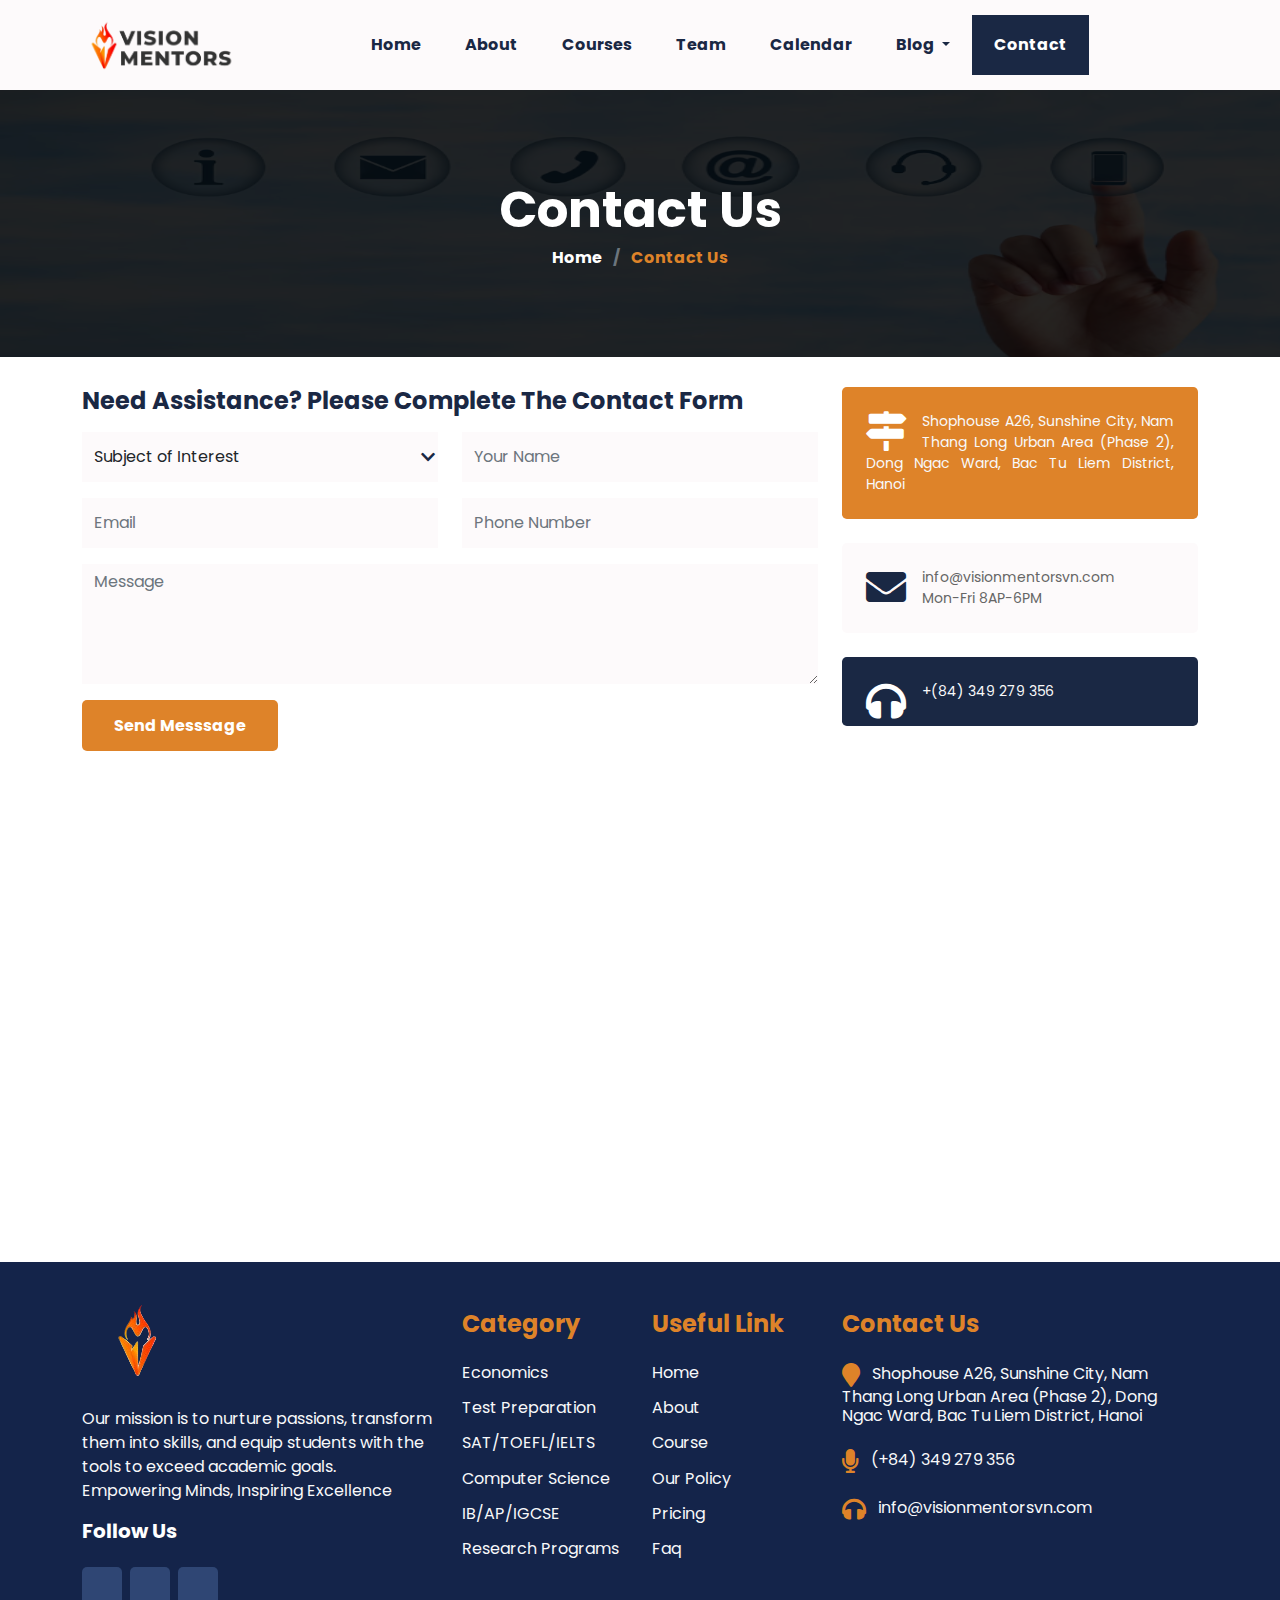
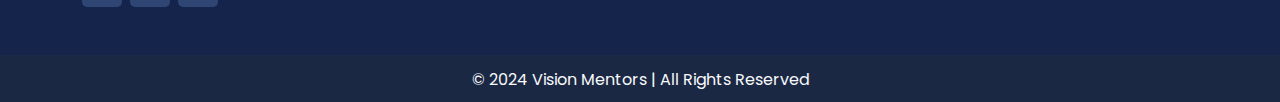
<file: contact.html>
<!DOCTYPE html>
<html lang="en">
<head>
	<meta charset="utf-8">
	<meta http-equiv="X-UA-Compatible" content="IE=edge">
	<meta name="viewport" content="width=device-width, initial-scale=1">
	<title>Vision Mentors</title>
	<link href="css/bootstrap.min.css" rel="stylesheet" >
	<link href="css/font-awesome.min.css" rel="stylesheet" >
	<link href="css/global.css" rel="stylesheet">
	<link href="css/contact.css" rel="stylesheet">
	<link rel="icon" href="img/favicon-32x32.png" type="image/x-icon">

    <link href="https://fonts.googleapis.com/css2?family=Poppins&display=swap" rel="stylesheet">
	<link rel="stylesheet" href="https://cdnjs.cloudflare.com/ajax/libs/font-awesome/5.15.4/css/all.min.css">

	<script src="js/bootstrap.bundle.min.js"></script>
	<style>
		#footer .footer_m {
			background-image: url('img/footer.png'); /* Replace with the actual path to your image */
			background-size: cover; /* Ensures the image covers the entire footer */
			background-position: center; /* Centers the image */
			background-repeat: no-repeat; /* Prevents the image from repeating */
			color: #fff; /* Adjusts text color to ensure readability */
			padding: 3rem 0; /* Ensures proper spacing */
		  }
	</style>

</head>
<body>

	<section id="header">
		<nav class="navbar navbar-expand-md navbar-light bg_light p-0" id="navbar_sticky">
		  <div class="container-xl d-flex align-items-center">
			<!-- Logo section -->
			<a class="col_brown" href="index.html">
				<img src="img/logo.png" alt="Vision Mentors Logo" style="max-height: 90px; border: 1px;">
			</a>
	  
			<!-- Navbar toggler button for mobile view -->
			<button class="navbar-toggler" type="button" data-bs-toggle="collapse" data-bs-target="#navbarContent" aria-controls="navbarContent" aria-expanded="false" aria-label="Toggle navigation">
			  <span class="navbar-toggler-icon"></span>
			</button>
	  
			<!-- Navbar links -->
			<div class="collapse navbar-collapse" id="navbarContent">
			  <ul class="navbar-nav mx-auto"> <!-- mx-auto centers the items -->
				<li class="nav-item">
				  <a class="nav-link" href="index.html">Home</a>
				</li>
				<li class="nav-item">
				  <a class="nav-link" href="about.html">About</a>
				</li>
				<li class="nav-item">
				  <a class="nav-link" href="course.html">Courses</a>
				</li>
				<li class="nav-item">
				  <a class="nav-link" href="team.html">Team</a>
				</li>
				<li class="nav-item">
					<a class="nav-link" href="event.html">Calendar</a>
				  </li>
				<li class="nav-item dropdown">
				  <a class="nav-link dropdown-toggle" href="#" id="blogDropdown" role="button" data-bs-toggle="dropdown" aria-expanded="false">
					Blog
				  </a>
				  <ul class="dropdown-menu" aria-labelledby="blogDropdown">
					<li><a class="dropdown-item" href="blog.html">Blog</a></li>
					<li><a class="dropdown-item" href="blog_detail.html">Blog Detail</a></li>
				  </ul>
				</li>
				<li class="nav-item">
				  <a class="nav-link active" aria-current="page" href="contact.html">Contact</a>
				</li>
			  </ul>
			</div>
		  </div>
		</nav>
	  </section>

<section id="center" class="center_contact">
 <div class="center_om">
   <div class="container-xl">
  <div class="row center_o1 text-center">
     <div class="col-md-12">
	   <h1 class="text-white">Contact Us</h1>
	   <h5 class="col_brown mb-0 fs-6"><a class="text-white" href="#">Home</a> <span class="mx-2 text-muted">/</span> Contact Us</h5>
	 </div>
  </div>
 </div>
 </div>
</section>

<section id="contact" class="p_3">
 <div class="container-xl">
	<div class="contact_1 row">
	 <div class="col-md-8">
	  <div class="contact_1l">
	   <h4 class="mb-3">Need Assistance? Please Complete The Contact Form</h4>
		 <div class="blog_dt1r5i row">
			<div class="col-md-6 position-relative">
				<div class="blog_dt1r5il">
				  <select class="form-control bg_light border-0" aria-label="Subject of Interest">
					<option selected disabled>Subject of Interest</option>
					<option value="elementary">Elementary</option>
					<option value="secondary">Secondary</option>
					<option value="highschool">High School</option>
				  </select>
				  <!-- Font Awesome dropdown icon -->
				  <i class="fas fa-chevron-down position-absolute" style="right: 15px; top: 50%; transform: translateY(-50%); pointer-events: none;"></i>
				</div>
			  </div>							 
		 <div class="col-md-6">
		  <div class="blog_dt1r5il">
		    <input class="form-control bg_light border-0" placeholder="Your Name" type="text">
		  </div>
		 </div>
		</div>
		<div class="blog_dt1r5i row mt-3">
		 <div class="col-md-6">
		  <div class="blog_dt1r5il">
		    <input class="form-control bg_light border-0" placeholder="Email" type="text">
		  </div>
		 </div> 
		 <div class="col-md-6">
		  <div class="blog_dt1r5il">
		    <input class="form-control bg_light border-0" placeholder="Phone Number" type="text">
		  </div>
		 </div>
		</div>
		<div class="blog_dt1r5i row mt-3">
		 <div class="col-md-12">
		  <div class="blog_dt1r5il">
		    <textarea placeholder="Message" class="form-control form_text bg_light border-0"></textarea>
			<h6 class="mb-0 mt-3"><a class="button" href="#">Send Messsage</a></h6>
		  </div>
		 </div> 
		</div>

	  </div>
	 </div>
	 <div class="col-md-4">
	  <div class="contact_1r">
	    <div class="contact_1r1 bg_brown rounded-3 p-4">
		 <span class="text-white float-start lh-1 me-3 fs-1"><i class="fa fa-map-signs"></i></span>
		 <p class="font_14 text-light mb-0" style="text-align: justify;">Shophouse A26, Sunshine City, Nam Thang Long Urban Area (Phase 2), Dong Ngac Ward, Bac Tu Liem District, Hanoi</p>
		
		</div>
		<div class="contact_1r1 bg_light rounded-3 p-4 mt-4">
		 <span class="float-start lh-1 me-3 fs-1"><i class="fa fa-envelope"></i></span>
		 <p class="font_14 mb-0">info@visionmentorsvn.com <br> Mon-Fri 8AP-6PM</p>
		
		</div>
		<div class="contact_1r1 bg_dark rounded-3 p-4 mt-4">
		 <span class="float-start text-white lh-1 me-3 fs-1"><i class="fa fa-headphones"></i></span>
		 <p class="font_14 text-light mb-0">+(84) 349 279 356</p>
		
		</div>
	  </div>
	 </div>
	</div>
	<div class="contact_2 row mt-4" style="margin-top: 30px;">
		<div class="col-md-12">
		  <iframe src="https://www.google.com/maps/embed?pb=!1m14!1m8!1m3!1d3723.5816257345444!2d105.769863!3d21.059673!3m2!1i1024!2i768!4f13.1!3m3!1m2!1s0x3135ab7fb1e02453%3A0x0!2s3QMR%2BPQV%20Vision%20Mentors%20Ciputra!5e0!3m2!1sen!2s!4v1698256967548" height="450" style="border:0; width:100%;" allowfullscreen="" loading="lazy"></iframe>
		</div>
	  </div>			
 </div>
</section>


 </div>
 <div class="main_2 clearfix">
	<section id="footer">
		<div class="footer_m p_3">
		  <div class="container-xl">
		   <div class="footer_1 row">
			<div class="col-md-4">
			 <div class="footer_1i">
			   <div class="top_1l">
				   <h4 class="mb-0">
					   <a class="col_brown" href="index.html">
						   <img src="img/footer_logo.png" alt="Vision Mentors Logo" style="max-height: 90px; position: relative; top: -5px; left: 30px;">
					   </a>
				   </h4> 	  <p class="text-light mt-4">Our mission is to nurture passions, transform them into skills, and equip students with the tools to exceed academic goals.<br>
	   
					   Empowering Minds, Inspiring Excellence</p>
			 <h5 class="text-white">Follow Us</h5>
			 <ul class="social-network social-circle mb-0 mt-4">
						   <li><a href="https://www.facebook.com/visionmentorsvn" class="icoFacebook" title="Facebook"><i class="fa fa-facebook"></i></a></li>
						   <li><a href="#" class="icoGoogle" title="Google +"><i class="fa fa-pinterest"></i></a></li>
						   <li><a href="#" class="icoLinkedin" title="Linkedin"><i class="fa fa-linkedin"></i></a></li>
					   </ul>
		   </div>
			 </div>
			</div>
			<div class="col-md-2">
			 <div class="footer_1i">
			   <h4 class="col_brown mb-4">Category</h4>
				  <div class="row footer_1ism">
				<h6 class="fw-normal col-md-12 col-6"><a class="text-light" href="#"> Economics</a></h6>
			<h6 class="fw-normal mt-2 col-md-12 col-6"><a class="text-light" href="#"> Test Preparation</a></h6>
			<h6 class="fw-normal mt-2 col-md-12 col-6"><a class="text-light" href="#"> SAT/TOEFL/IELTS</a></h6>
			<h6 class="fw-normal mt-2 col-md-12 col-6"><a class="text-light" href="#"> Computer Science</a></h6>
			<h6 class="fw-normal mt-2 col-md-12 col-6"><a class="text-light" href="#"> IB/AP/IGCSE</a></h6>
			<h6 class="fw-normal mt-2 col-md-12 col-6 mb-0"><a class="text-light" href="#"> Research Programs</a></h6>
			   </div>
			 </div>
			</div>
			<div class="col-md-2">
			 <div class="footer_1i">
			   <h4 class="col_brown mb-4">Useful Link</h4>
				  <div class="row footer_1ism">
				<h6 class="fw-normal col-md-12 col-6"><a class="text-light" href="#"> Home</a></h6>
			<h6 class="fw-normal mt-2 col-md-12 col-6"><a class="text-light" href="#"> About</a></h6>
			<h6 class="fw-normal mt-2 col-md-12 col-6"><a class="text-light" href="#"> Course</a></h6>
			<h6 class="fw-normal mt-2 col-md-12 col-6"><a class="text-light" href="#"> Our Policy</a></h6>
			<h6 class="fw-normal mt-2 col-md-12 col-6"><a class="text-light" href="#"> Pricing</a></h6>
			<h6 class="fw-normal mt-2 col-md-12 col-6 mb-0"><a class="text-light" href="#"> Faq</a></h6>
			   </div>
			 </div>
			</div>
			<div class="col-md-4">
			 <div class="footer_1i">
			   <h4 class="col_brown mb-4">Contact Us</h4>
				<h6 class="mt-4 text-light"><i class="fa fa-map-marker col_brown me-2 fs-4 align-middle"></i> Shophouse A26, Sunshine City, Nam Thang Long Urban Area (Phase 2), Dong Ngac Ward, Bac Tu Liem District, Hanoi</h6>
				<h6 class="mt-4 text-light"><i class="fa fa-microphone col_brown me-2 fs-4 align-middle"></i> (+84) 349 279 356</h6>
				<h6 class="mt-4 text-light mb-0"><i class="fa fa-headphones col_brown me-2 fs-4 align-middle"></i> info@visionmentorsvn.com</h6>
			 </div>
			</div>
		   </div>
		 </div>
		</div>
	   </section>
 </div>
</div>

<section id="footer_b" class="bg_dark">
	<div class="container-xl">
	   <div class="footer_b1 row text-center">
		<div class="col-md-12">
		  <p class="mb-0 text-light">© 2024 Vision Mentors | All Rights Reserved</a></p>
		</div>
	   </div>
	 </div>
   </section>

<script>
window.onscroll = function() {myFunction()};
var navbar_sticky = document.getElementById("navbar_sticky");
var sticky = navbar_sticky.offsetTop;
var navbar_height = document.querySelector('.navbar').offsetHeight;
function myFunction() {
  if (window.pageYOffset >= sticky + navbar_height) {
    navbar_sticky.classList.add("sticky")
	document.body.style.paddingTop = navbar_height + 'px';
  } else {
    navbar_sticky.classList.remove("sticky");
	document.body.style.paddingTop = '0'
  }
}
</script>

</body>

</html>
</file>
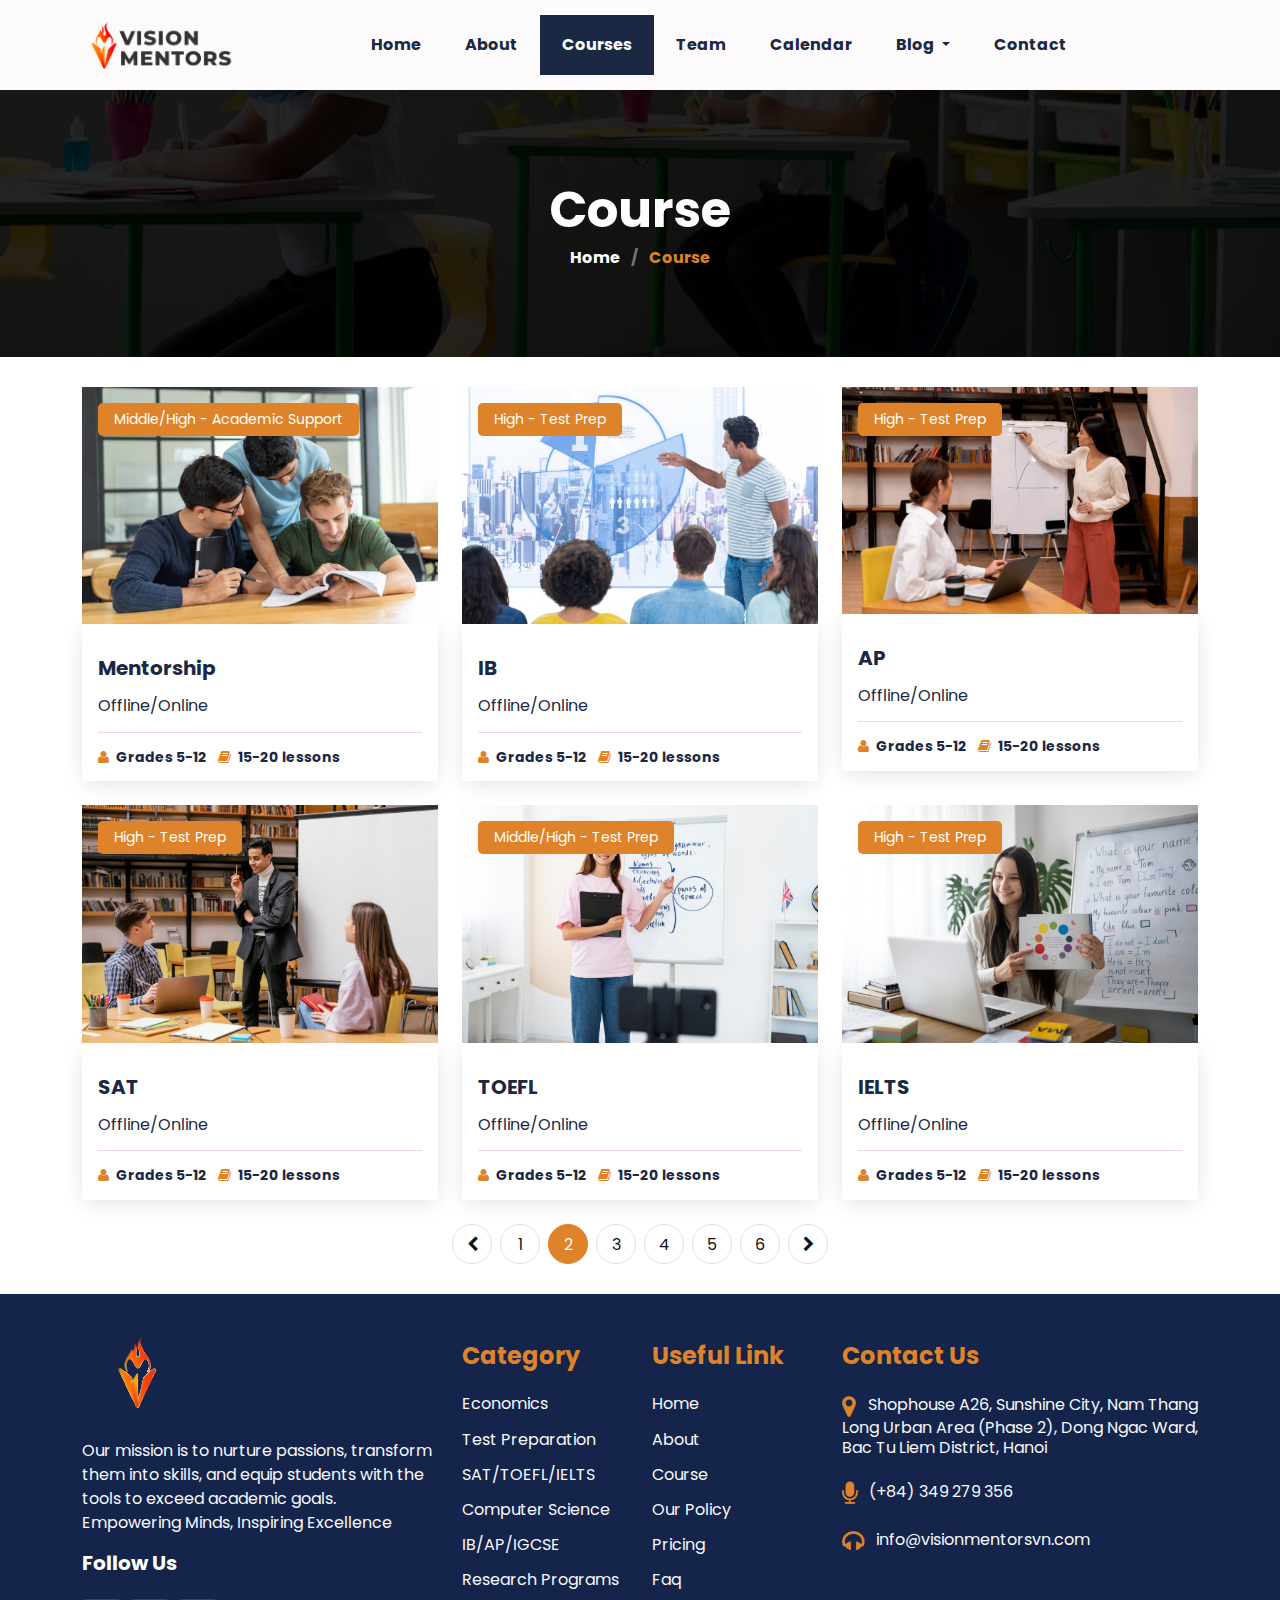
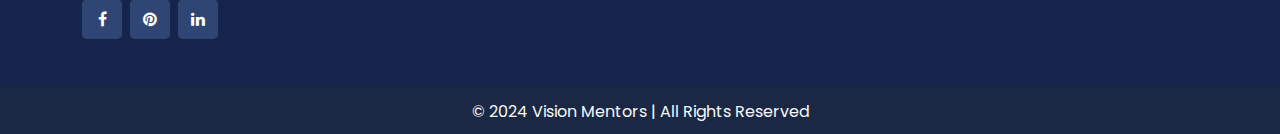
<file: course2.html>
<!DOCTYPE html>
<html lang="en">
<head>
	<meta charset="utf-8">
	<meta http-equiv="X-UA-Compatible" content="IE=edge">
	<meta name="viewport" content="width=device-width, initial-scale=1">
	<title>Vision Mentors</title>
	<link href="css/bootstrap.min.css" rel="stylesheet" >
	<link href="css/font-awesome.min.css" rel="stylesheet" >
	<link href="css/global.css" rel="stylesheet">
	<link href="css/course.css" rel="stylesheet">
	<link rel="icon" href="img/favicon-32x32.png" type="image/x-icon">

    <link href="https://fonts.googleapis.com/css2?family=Poppins&display=swap" rel="stylesheet">
	<script src="js/bootstrap.bundle.min.js"></script>
	<style>
		#footer .footer_m {
			background-image: url('img/footer.png'); /* Replace with the actual path to your image */
			background-size: cover; /* Ensures the image covers the entire footer */
			background-position: center; /* Centers the image */
			background-repeat: no-repeat; /* Prevents the image from repeating */
			color: #fff; /* Adjusts text color to ensure readability */
			padding: 3rem 0; /* Ensures proper spacing */
		  }
	</style>

</head>
<body>

    <section id="header">
		<nav class="navbar navbar-expand-md navbar-light bg_light p-0" id="navbar_sticky">
		  <div class="container-xl d-flex align-items-center">
			<!-- Logo section -->
			<a class="col_brown" href="index.html">
				<img src="img/logo.png" alt="Vision Mentors Logo" style="max-height: 90px; border: 1px;">
			</a>
	  
			<!-- Navbar toggler button for mobile view -->
			<button class="navbar-toggler" type="button" data-bs-toggle="collapse" data-bs-target="#navbarContent" aria-controls="navbarContent" aria-expanded="false" aria-label="Toggle navigation">
			  <span class="navbar-toggler-icon"></span>
			</button>
	  
			<!-- Navbar links -->
			<div class="collapse navbar-collapse" id="navbarContent">
			  <ul class="navbar-nav mx-auto"> <!-- mx-auto centers the items -->
				<li class="nav-item">
				  <a class="nav-link" href="index.html">Home</a>
				</li>
				<li class="nav-item">
				  <a class="nav-link" href="about.html">About</a>
				</li>
				<li class="nav-item">
				  <a class="nav-link active" aria-current="page" href="course.html">Courses</a>
				</li>
				<li class="nav-item">
				  <a class="nav-link" href="team.html">Team</a>
				</li>
				<li class="nav-item">
					<a class="nav-link" href="event.html">Calendar</a>
				  </li>
				<li class="nav-item dropdown">
				  <a class="nav-link dropdown-toggle" href="#" id="blogDropdown" role="button" data-bs-toggle="dropdown" aria-expanded="false">
					Blog
				  </a>
				  <ul class="dropdown-menu" aria-labelledby="blogDropdown">
					<li><a class="dropdown-item" href="blog.html">Blog</a></li>
					<li><a class="dropdown-item" href="blog_detail.html">Blog Detail</a></li>
				  </ul>
				</li>
				<li class="nav-item">
				  <a class="nav-link" href="contact.html">Contact</a>
				</li>
			  </ul>
			</div>
		  </div>
		</nav>
	  </section>
	

<section id="center" class="center_course">
 <div class="center_om">
   <div class="container-xl">
  <div class="row center_o1 text-center">
     <div class="col-md-12">
	   <h1 class="text-white">Course</h1>
	   <h5 class="col_brown mb-0 fs-6"><a class="text-white" href="#">Home</a> <span class="mx-2 text-muted">/</span> Course</h5>
	 </div>
  </div>
 </div>
 </div>
</section>

<section id="course" class="p_3">
 <div class="container-xl">
  <div class="course_3i row">
		 <div class="col-md-4">
		  <div class="course_3im clearfix">
		   <div class="course_3im1 position-relative clearfix">
		     <div class="course_3im1i clearfix">
		       <div class="grid clearfix">
				<figure class="effect-jazz mb-0">
					<a href="#"><img src="img/mentorship.jpeg" class="w-100" alt="abc"></a>
				  </figure>
			  </div>
		     </div>
			  <div class="course_3im1i1 position-absolute w-100 top-0 clearfix p-3">
		      <h6 class="mb-0"><a class="bg_brown d-inline-block px-3 pt-2 pb-2 text-white font_14 rounded-3" href="#">Middle/High - Academic Support </a></h6>
		   </div>
		   </div>
		   <div class="course_3im2 p-3 shadow_box">
		
			<h5 class="mt-3 mb-3"><a href="#">Mentorship</a></h5>
		    <h6> Offline/Online</h6>
			<hr>
			<h6 class="font_14 fw-bold mb-0"><i class="fa fa-user col_brown me-1"></i> Grades 5-12 <i class="fa fa-book col_brown me-1 ms-2"></i> 15-20 lessons </h6>
		   </div>
		  </div>
		 </div>
		 <div class="col-md-4">
		  <div class="course_3im clearfix">
		   <div class="course_3im1 position-relative clearfix">
		     <div class="course_3im1i clearfix">
		       <div class="grid clearfix">
				<figure class="effect-jazz mb-0">
					<a href="#"><img src="img/IB.jpeg" class="w-100" alt="abc"></a>
				  </figure>
			  </div>
		     </div>
			  <div class="course_3im1i1 position-absolute w-100 top-0 clearfix p-3">
		      <h6 class="mb-0"><a class="bg_brown d-inline-block px-3 pt-2 pb-2 text-white font_14 rounded-3" href="#">High - Test Prep</a></h6>
		   </div>
		   </div>
		   <div class="course_3im2 p-3 shadow_box">
		
			<h5 class="mt-3 mb-3"><a href="#">IB</a></h5>
		    <h6> Offline/Online</h6>
			<hr>
			<h6 class="font_14 fw-bold mb-0"><i class="fa fa-user col_brown me-1"></i> Grades 5-12 <i class="fa fa-book col_brown me-1 ms-2"></i> 15-20 lessons </h6>
		   </div>
		  </div>
		 </div>
		 <div class="col-md-4">
		  <div class="course_3im clearfix">
		   <div class="course_3im1 position-relative clearfix">
		     <div class="course_3im1i clearfix">
		       <div class="grid clearfix">
				<figure class="effect-jazz mb-0">
					<a href="#"><img src="img/AP.jpeg" class="w-100" alt="abc"></a>
				  </figure>
			  </div>
		     </div>
			  <div class="course_3im1i1 position-absolute w-100 top-0 clearfix p-3">
		      <h6 class="mb-0"><a class="bg_brown d-inline-block px-3 pt-2 pb-2 text-white font_14 rounded-3" href="#">High - Test Prep</a></h6>
		   </div>
		   </div>
		   <div class="course_3im2 p-3 shadow_box">
		
			<h5 class="mt-3 mb-3"><a href="#">AP</a></h5>
		    <h6> Offline/Online</h6>
			<hr>
			<h6 class="font_14 fw-bold mb-0"><i class="fa fa-user col_brown me-1"></i> Grades 5-12 <i class="fa fa-book col_brown me-1 ms-2"></i> 15-20 lessons </h6>
		   </div>
		  </div>
		 </div>
		</div>
  <div class="course_3i row mt-4">
		 <div class="col-md-4">
		  <div class="course_3im clearfix">
		   <div class="course_3im1 position-relative clearfix">
		     <div class="course_3im1i clearfix">
		       <div class="grid clearfix">
				<figure class="effect-jazz mb-0">
					<a href="#"><img src="img/SAT.jpeg" class="w-100" alt="abc"></a>
				  </figure>
			  </div>
		     </div>
			  <div class="course_3im1i1 position-absolute w-100 top-0 clearfix p-3">
		      <h6 class="mb-0"><a class="bg_brown d-inline-block px-3 pt-2 pb-2 text-white font_14 rounded-3" href="#">High - Test Prep</a></h6>
		   </div>
		   </div>
		   <div class="course_3im2 p-3 shadow_box">
		
			<h5 class="mt-3 mb-3"><a href="#">SAT</a></h5>
		    <h6> Offline/Online</h6>
			<hr>
			<h6 class="font_14 fw-bold mb-0"><i class="fa fa-user col_brown me-1"></i> Grades 5-12 <i class="fa fa-book col_brown me-1 ms-2"></i> 15-20 lessons </h6>
		   </div>
		  </div>
		 </div>
		 <div class="col-md-4">
		  <div class="course_3im clearfix">
		   <div class="course_3im1 position-relative clearfix">
		     <div class="course_3im1i clearfix">
		       <div class="grid clearfix">
				<figure class="effect-jazz mb-0">
					<a href="#"><img src="img/TOEFL.jpeg" class="w-100" alt="abc"></a>
				  </figure>
			  </div>
		     </div>
			  <div class="course_3im1i1 position-absolute w-100 top-0 clearfix p-3">
		      <h6 class="mb-0"><a class="bg_brown d-inline-block px-3 pt-2 pb-2 text-white font_14 rounded-3" href="#">Middle/High - Test Prep</a></h6>
		   </div>
		   </div>
		   <div class="course_3im2 p-3 shadow_box">
		
			<h5 class="mt-3 mb-3"><a href="#">TOEFL </a></h5>
		    <h6> Offline/Online</h6>
			<hr>
			<h6 class="font_14 fw-bold mb-0"><i class="fa fa-user col_brown me-1"></i> Grades 5-12 <i class="fa fa-book col_brown me-1 ms-2"></i> 15-20 lessons </h6>
		   </div>
		  </div>
		 </div>
		 <div class="col-md-4">
		  <div class="course_3im clearfix">
		   <div class="course_3im1 position-relative clearfix">
		     <div class="course_3im1i clearfix">
		       <div class="grid clearfix">
				<figure class="effect-jazz mb-0">
					<a href="#"><img src="img/IELTS.jpeg" class="w-100" alt="abc"></a>
				  </figure>
			  </div>
		     </div>
			  <div class="course_3im1i1 position-absolute w-100 top-0 clearfix p-3">
		      <h6 class="mb-0"><a class="bg_brown d-inline-block px-3 pt-2 pb-2 text-white font_14 rounded-3" href="#">High - Test Prep</a></h6>
		   </div>
		   </div>
		   <div class="course_3im2 p-3 shadow_box">
		
			<h5 class="mt-3 mb-3"><a href="#">IELTS</a></h5>
		    <h6> Offline/Online</h6>
			<hr>
			<h6 class="font_14 fw-bold mb-0"><i class="fa fa-user col_brown me-1"></i> Grades 5-12 <i class="fa fa-book col_brown me-1 ms-2"></i> 15-20 lessons </h6>
		   </div>
		  </div>
		 </div>
		</div>   
		
  <div class="pages mt-4 row text-center">
		 <div class="col-md-12">
		   <ul class="mb-0">
			<li><a href="detail.html"><i class="fa fa-chevron-left"></i></a></li>
			<li><a href="course.html">1</a></li>
			<li><a class="act" href="course2.html">2</a></li>
			<li><a href="detail.html">3</a></li>
			<li><a href="detail.html">4</a></li>
			<li><a href="detail.html">5</a></li>
			<li><a href="detail.html">6</a></li>
			<li><a href="detail.html"><i class="fa fa-chevron-right"></i></a></li>
		   </ul>
		 </div>
	 </div>
 </div>
</section>



 </div>
 <div class="main_2 clearfix">
	<section id="footer">
		<div class="footer_m p_3">
		  <div class="container-xl">
		   <div class="footer_1 row">
			<div class="col-md-4">
			 <div class="footer_1i">
			   <div class="top_1l">
				   <h4 class="mb-0">
					   <a class="col_brown" href="index.html">
						   <img src="img/footer_logo.png" alt="Vision Mentors Logo" style="max-height: 90px; position: relative; top: -5px; left: 30px;">
					   </a>
				   </h4> 	  <p class="text-light mt-4">Our mission is to nurture passions, transform them into skills, and equip students with the tools to exceed academic goals.<br>
	   
					   Empowering Minds, Inspiring Excellence</p>
			 <h5 class="text-white">Follow Us</h5>
			 <ul class="social-network social-circle mb-0 mt-4">
						   <li><a href="https://www.facebook.com/visionmentorsvn" class="icoFacebook" title="Facebook"><i class="fa fa-facebook"></i></a></li>
						   <li><a href="#" class="icoGoogle" title="Google +"><i class="fa fa-pinterest"></i></a></li>
						   <li><a href="#" class="icoLinkedin" title="Linkedin"><i class="fa fa-linkedin"></i></a></li>
					   </ul>
		   </div>
			 </div>
			</div>
			<div class="col-md-2">
			 <div class="footer_1i">
			   <h4 class="col_brown mb-4">Category</h4>
				  <div class="row footer_1ism">
				<h6 class="fw-normal col-md-12 col-6"><a class="text-light" href="#"> Economics</a></h6>
			<h6 class="fw-normal mt-2 col-md-12 col-6"><a class="text-light" href="#"> Test Preparation</a></h6>
			<h6 class="fw-normal mt-2 col-md-12 col-6"><a class="text-light" href="#"> SAT/TOEFL/IELTS</a></h6>
			<h6 class="fw-normal mt-2 col-md-12 col-6"><a class="text-light" href="#"> Computer Science</a></h6>
			<h6 class="fw-normal mt-2 col-md-12 col-6"><a class="text-light" href="#"> IB/AP/IGCSE</a></h6>
			<h6 class="fw-normal mt-2 col-md-12 col-6 mb-0"><a class="text-light" href="#"> Research Programs</a></h6>
			   </div>
			 </div>
			</div>
			<div class="col-md-2">
			 <div class="footer_1i">
			   <h4 class="col_brown mb-4">Useful Link</h4>
				  <div class="row footer_1ism">
				<h6 class="fw-normal col-md-12 col-6"><a class="text-light" href="#"> Home</a></h6>
			<h6 class="fw-normal mt-2 col-md-12 col-6"><a class="text-light" href="#"> About</a></h6>
			<h6 class="fw-normal mt-2 col-md-12 col-6"><a class="text-light" href="#"> Course</a></h6>
			<h6 class="fw-normal mt-2 col-md-12 col-6"><a class="text-light" href="#"> Our Policy</a></h6>
			<h6 class="fw-normal mt-2 col-md-12 col-6"><a class="text-light" href="#"> Pricing</a></h6>
			<h6 class="fw-normal mt-2 col-md-12 col-6 mb-0"><a class="text-light" href="#"> Faq</a></h6>
			   </div>
			 </div>
			</div>
			<div class="col-md-4">
			 <div class="footer_1i">
			   <h4 class="col_brown mb-4">Contact Us</h4>
				<h6 class="mt-4 text-light"><i class="fa fa-map-marker col_brown me-2 fs-4 align-middle"></i> Shophouse A26, Sunshine City, Nam Thang Long Urban Area (Phase 2), Dong Ngac Ward, Bac Tu Liem District, Hanoi</h6>
				<h6 class="mt-4 text-light"><i class="fa fa-microphone col_brown me-2 fs-4 align-middle"></i> (+84) 349 279 356</h6>
				<h6 class="mt-4 text-light mb-0"><i class="fa fa-headphones col_brown me-2 fs-4 align-middle"></i> info@visionmentorsvn.com</h6>
			 </div>
			</div>
		   </div>
		 </div>
		</div>
	   </section>
 </div>
</div>

<section id="footer_b" class="bg_dark">
	<div class="container-xl">
	   <div class="footer_b1 row text-center">
		<div class="col-md-12">
		  <p class="mb-0 text-light">© 2024 Vision Mentors | All Rights Reserved</a></p>
		</div>
	   </div>
	 </div>
   </section>

<script>
window.onscroll = function() {myFunction()};
var navbar_sticky = document.getElementById("navbar_sticky");
var sticky = navbar_sticky.offsetTop;
var navbar_height = document.querySelector('.navbar').offsetHeight;
function myFunction() {
  if (window.pageYOffset >= sticky + navbar_height) {
    navbar_sticky.classList.add("sticky")
	document.body.style.paddingTop = navbar_height + 'px';
  } else {
    navbar_sticky.classList.remove("sticky");
	document.body.style.paddingTop = '0'
  }
}
</script>

</body>

</html>
</file>
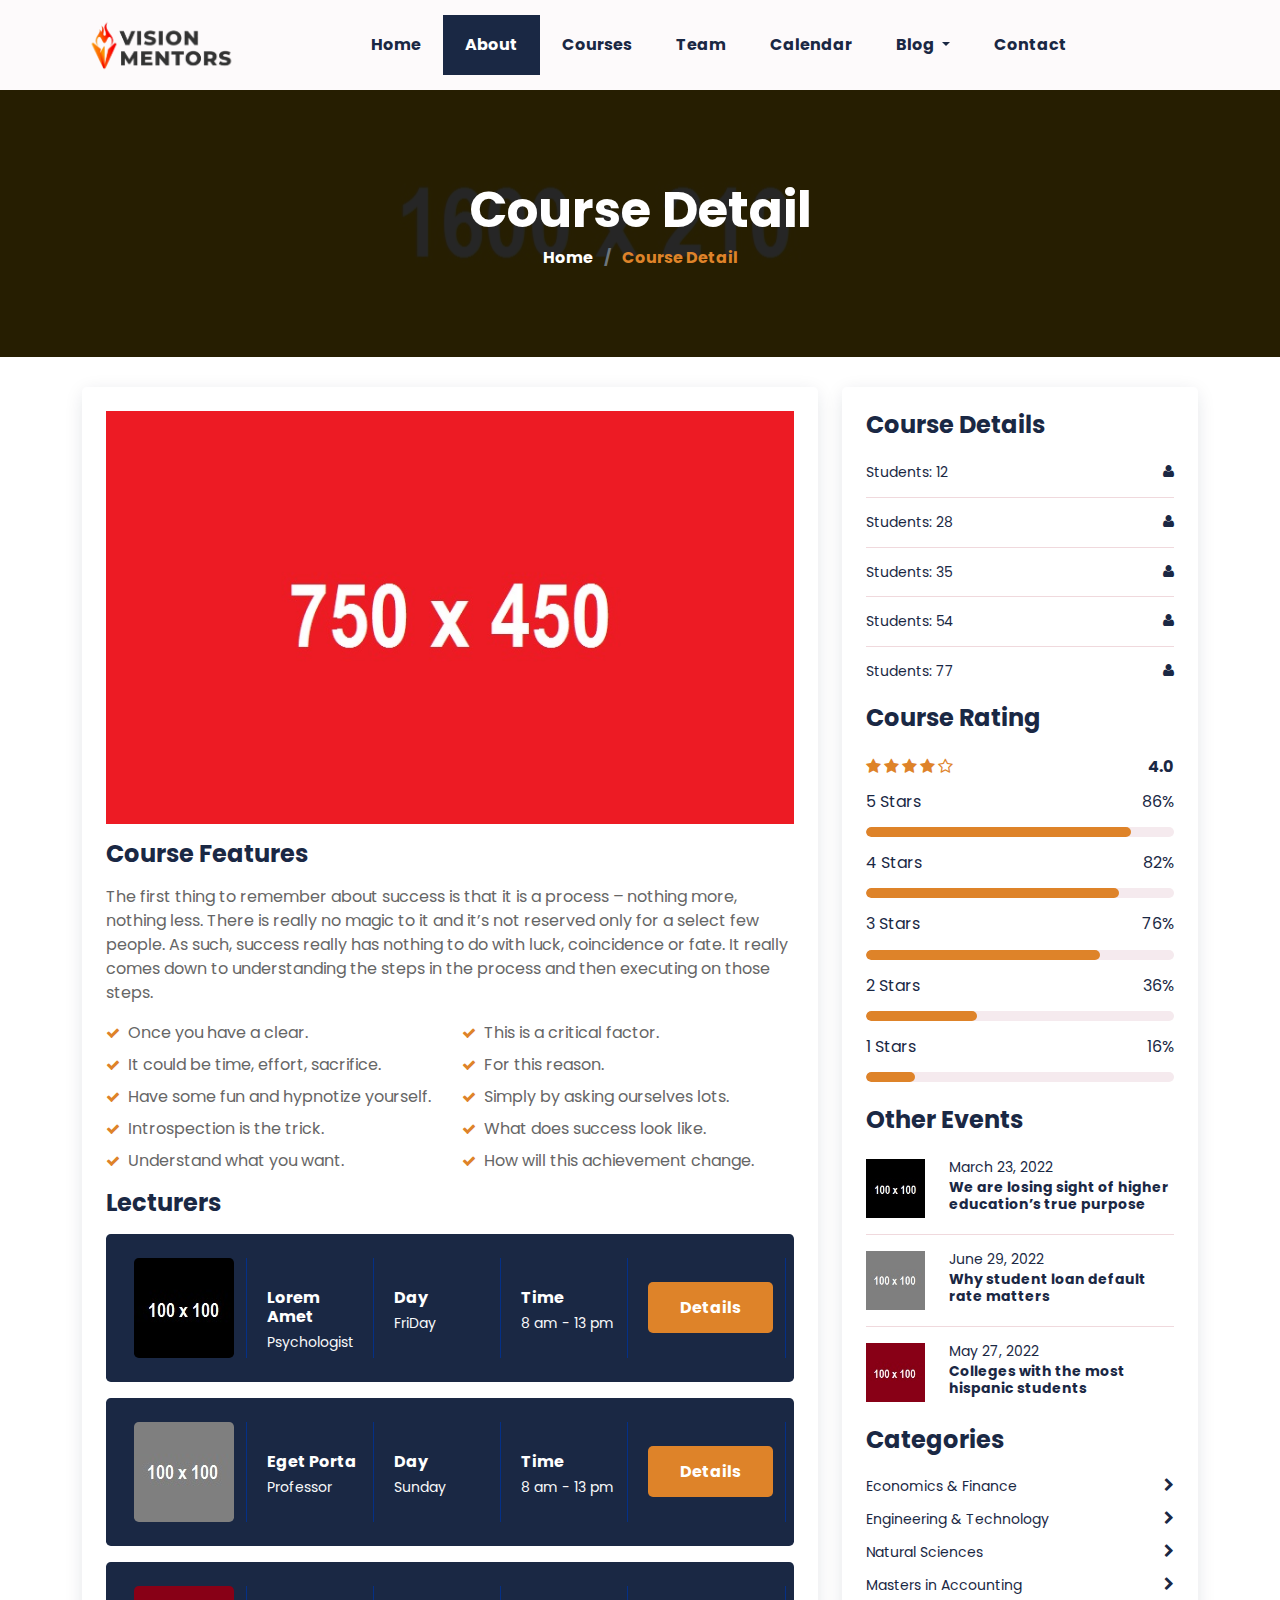
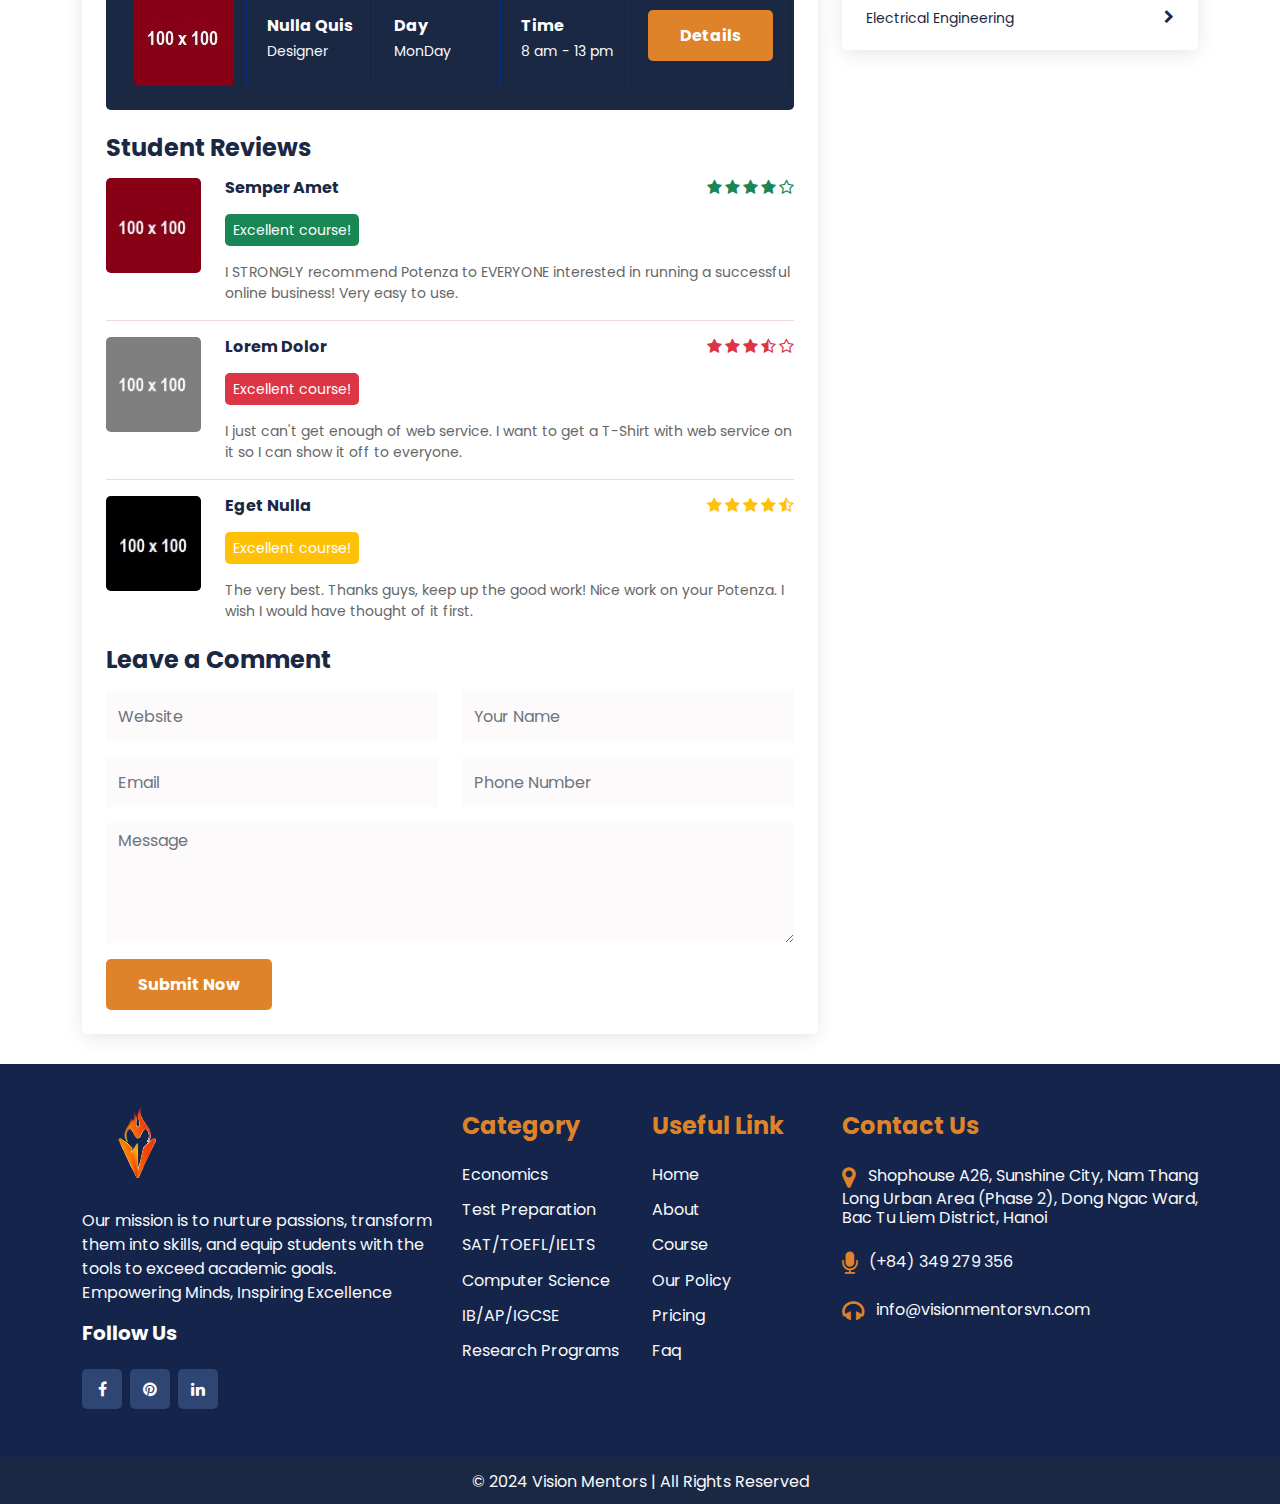
<file: detail.html>
<!DOCTYPE html>
<html lang="en">
<head>
	<meta charset="utf-8">
	<meta http-equiv="X-UA-Compatible" content="IE=edge">
	<meta name="viewport" content="width=device-width, initial-scale=1">
	<title>Vision Mentors</title>
	<link href="css/bootstrap.min.css" rel="stylesheet" >
	<link href="css/font-awesome.min.css" rel="stylesheet" >
	<link href="css/global.css" rel="stylesheet">
	<link href="css/course.css" rel="stylesheet">
	<link rel="icon" href="img/favicon-32x32.png" type="image/x-icon">

    <link href="https://fonts.googleapis.com/css2?family=Poppins&display=swap" rel="stylesheet">
	<script src="js/bootstrap.bundle.min.js"></script>
	<style>
		#footer .footer_m {
			background-image: url('img/footer.png'); /* Replace with the actual path to your image */
			background-size: cover; /* Ensures the image covers the entire footer */
			background-position: center; /* Centers the image */
			background-repeat: no-repeat; /* Prevents the image from repeating */
			color: #fff; /* Adjusts text color to ensure readability */
			padding: 3rem 0; /* Ensures proper spacing */
		  }
	</style>

</head>
<body>

	<section id="header">
		<nav class="navbar navbar-expand-md navbar-light bg_light p-0" id="navbar_sticky">
		  <div class="container-xl d-flex align-items-center">
			<!-- Logo section -->
			<a class="col_brown" href="index.html">
				<img src="img/logo.png" alt="Vision Mentors Logo" style="max-height: 90px; border: 1px;">
			</a>
	  
			<!-- Navbar toggler button for mobile view -->
			<button class="navbar-toggler" type="button" data-bs-toggle="collapse" data-bs-target="#navbarContent" aria-controls="navbarContent" aria-expanded="false" aria-label="Toggle navigation">
			  <span class="navbar-toggler-icon"></span>
			</button>
	  
			<!-- Navbar links -->
			<div class="collapse navbar-collapse" id="navbarContent">
			  <ul class="navbar-nav mx-auto"> <!-- mx-auto centers the items -->
				<li class="nav-item">
				  <a class="nav-link" href="index.html">Home</a>
				</li>
				<li class="nav-item">
				  <a class="nav-link active" aria-current="page" href="about.html">About</a>
				</li>
				<li class="nav-item">
				  <a class="nav-link" href="course.html">Courses</a>
				</li>
				<li class="nav-item">
				  <a class="nav-link" href="team.html">Team</a>
				</li>
				<li class="nav-item">
					<a class="nav-link" href="event.html">Calendar</a>
				  </li>
				<li class="nav-item dropdown">
				  <a class="nav-link dropdown-toggle" href="#" id="blogDropdown" role="button" data-bs-toggle="dropdown" aria-expanded="false">
					Blog
				  </a>
				  <ul class="dropdown-menu" aria-labelledby="blogDropdown">
					<li><a class="dropdown-item" href="blog.html">Blog</a></li>
					<li><a class="dropdown-item" href="blog_detail.html">Blog Detail</a></li>
				  </ul>
				</li>
				<li class="nav-item">
				  <a class="nav-link" href="contact.html">Contact</a>
				</li>
			  </ul>
			</div>
		  </div>
		</nav>
	  </section>

<section id="center" class="center_course_dt">
 <div class="center_om">
   <div class="container-xl">
  <div class="row center_o1 text-center">
     <div class="col-md-12">
	   <h1 class="text-white">Course Detail</h1>
	   <h5 class="col_brown mb-0 fs-6"><a class="text-white" href="#">Home</a> <span class="mx-2 text-muted">/</span> Course Detail</h5>
	 </div>
  </div>
 </div>
 </div>
</section>


<section id="detail" class="p_3">
 <div class="container-xl">
   <div class="detail_1 row">
    <div class="col-md-8">
	 <div class="detail_1l shadow_box p-4 rounded-3">
	   <div class="detail_1l1">
	     <div class="grid clearfix">
				  <figure class="effect-jazz mb-0">
					<a href="detail.html"><img src="img/34.jpg" class="w-100" alt="abc"></a>
				  </figure>
			  </div>
		 <h4 class="mt-3">Course Features</h4>
		 <p class="mt-3">The first thing to remember about success is that it is a process – nothing more, nothing less. There is really no magic to it and it’s not reserved only for a select few people. As such, success really has nothing to do with luck, coincidence or fate. It really comes down to understanding the steps in the process and then executing on those steps.</p>
	   </div>
	   <div class="detail_1l2">
	     <div class="detail_1l2i row">
	       <div class="col-md-6">
		    <div class="detail_1l2il">
			  <p class="mb-2"><i class="fa fa-check me-1 col_brown font_14"></i> Once you have a clear.</p>
	   <p class="mb-2"><i class="fa fa-check me-1 col_brown font_14"></i> It could be time, effort, sacrifice.</p>
	   <p class="mb-2"><i class="fa fa-check me-1 col_brown font_14"></i> Have some fun and hypnotize yourself.</p>
	   <p class="mb-2"><i class="fa fa-check me-1 col_brown font_14"></i> Introspection is the trick.</p>
	   <p><i class="fa fa-check me-1 col_brown font_14"></i> Understand what you want.</p>
			</div>
		   </div>
		   <div class="col-md-6">
		    <div class="detail_1l2il">
			  <p class="mb-2"><i class="fa fa-check me-1 col_brown font_14"></i> This is a critical factor.</p>
	   <p class="mb-2"><i class="fa fa-check me-1 col_brown font_14"></i> For this reason.</p>
	   <p class="mb-2"><i class="fa fa-check me-1 col_brown font_14"></i> Simply by asking ourselves lots.</p>
	   <p class="mb-2"><i class="fa fa-check me-1 col_brown font_14"></i> What does success look like.</p>
	   <p><i class="fa fa-check me-1 col_brown font_14"></i> How will this achievement change.</p>
			</div>
		   </div>
	      </div>
	   </div>
	   <div class="detail_1l3">
	    <h4 class="mb-3">Lecturers</h4>
		<div class="detail_1l3i row bg_dark p-4 px-2 mx-0 rounded-3">
		 <div class="col">
		  <div class="detail_1l3i1">
		   <img src="img/25.jpg" alt="abc" class="rounded-3">
		  </div>
		 </div>
		 <div class="col">
		  <div class="detail_1l3i">
		   <h5 class="text-white fs-6">Lorem Amet</h5>
		   <h6 class="text-light mb-0 font_14">Psychologist</h6>
		  </div>
		 </div>
		 <div class="col">
		  <div class="detail_1l3i">
		   <h5 class="text-white fs-6">Day</h5>
		   <h6 class="text-light mb-0 font_14">FriDay</h6>
		  </div>
		 </div>
		 <div class="col">
		  <div class="detail_1l3i">
		   <h5 class="text-white fs-6">Time</h5>
		   <h6 class="text-light mb-0 font_14">8 am - 13 pm</h6>
		  </div>
		 </div>
		 <div class="col">
		  <div class="detail_1l3i border-end-0 pt-4">
		  <h6 class="mb-0"><a class="button" href="#">Details</a></h6>
		  </div>
		 </div>
		</div>
		<div class="detail_1l3i row bg_dark p-4 px-2 mx-0 rounded-3 mt-3">
		 <div class="col">
		  <div class="detail_1l3i1">
		   <img src="img/26.jpg" alt="abc" class="rounded-3">
		  </div>
		 </div>
		 <div class="col">
		  <div class="detail_1l3i">
		   <h5 class="text-white fs-6">Eget Porta</h5>
		   <h6 class="text-light mb-0 font_14">Professor</h6>
		  </div>
		 </div>
		 <div class="col">
		  <div class="detail_1l3i">
		   <h5 class="text-white fs-6">Day</h5>
		   <h6 class="text-light mb-0 font_14">Sunday</h6>
		  </div>
		 </div>
		 <div class="col">
		  <div class="detail_1l3i">
		   <h5 class="text-white fs-6">Time</h5>
		   <h6 class="text-light mb-0 font_14">8 am - 13 pm</h6>
		  </div>
		 </div>
		 <div class="col">
		  <div class="detail_1l3i border-end-0 pt-4">
		  <h6 class="mb-0"><a class="button" href="#">Details</a></h6>
		  </div>
		 </div>
		</div>
		<div class="detail_1l3i row bg_dark p-4 px-2 mx-0 rounded-3 mt-3">
		 <div class="col">
		  <div class="detail_1l3i1">
		   <img src="img/27.jpg" alt="abc" class="rounded-3">
		  </div>
		 </div>
		 <div class="col">
		  <div class="detail_1l3i">
		   <h5 class="text-white fs-6">Nulla Quis</h5>
		   <h6 class="text-light mb-0 font_14">Designer</h6>
		  </div>
		 </div>
		 <div class="col">
		  <div class="detail_1l3i">
		   <h5 class="text-white fs-6">Day</h5>
		   <h6 class="text-light mb-0 font_14">MonDay</h6>
		  </div>
		 </div>
		 <div class="col">
		  <div class="detail_1l3i">
		   <h5 class="text-white fs-6">Time</h5>
		   <h6 class="text-light mb-0 font_14">8 am - 13 pm</h6>
		  </div>
		 </div>
		 <div class="col">
		  <div class="detail_1l3i border-end-0 pt-4">
		  <h6 class="mb-0"><a class="button" href="#">Details</a></h6>
		  </div>
		 </div>
		</div>
	   </div>
	   <div class="detail_1l4 mt-4">
	    <h4>Student Reviews</h4>
	     <div class="detail_1l4i row mt-3">
	        <div class="col-md-2 col-2">
			 <div class="detail_1l4il">
			   <img src="img/27.jpg" alt="abc" class="rounded-3 w-100">
			 </div>
			</div>
			<div class="col-md-10 col-10">
			 <div class="detail_1l4ir">
			  <h5 class="fs-6">
			  Semper Amet
			  <span class="float-end fs-6 text-success">
			   <i class="fa fa-star"></i>
			   <i class="fa fa-star"></i>
			   <i class="fa fa-star"></i>
			   <i class="fa fa-star"></i>
			   <i class="fa fa-star-o"></i>
			  </span>
			  </h5>
			  <h6 class="bg-success d-inline-block p-2 rounded-3 font_14 text-white mt-2">Excellent course!</h6>
			  <p class="font_14 mb-0 mt-2">I STRONGLY recommend Potenza to EVERYONE interested in running a successful online business! Very easy to use.</p>
			  
			 </div>
			</div>
	      </div><hr>
		  <div class="detail_1l4i row">
	        <div class="col-md-2 col-2">
			 <div class="detail_1l4il">
			   <img src="img/26.jpg" alt="abc" class="rounded-3 w-100">
			 </div>
			</div>
			<div class="col-md-10 col-10">
			 <div class="detail_1l4ir">
			  <h5 class="fs-6">
			  Lorem Dolor
			  <span class="float-end fs-6 text-danger">
			   <i class="fa fa-star"></i>
			   <i class="fa fa-star"></i>
			   <i class="fa fa-star"></i>
			   <i class="fa fa-star-half-o"></i>
			   <i class="fa fa-star-o"></i>
			  </span>
			  </h5>
			  <h6 class="bg-danger d-inline-block p-2 rounded-3 font_14 text-white mt-2">Excellent course!</h6>
			  <p class="font_14 mb-0 mt-2">I just can't get enough of web service. I want to get a T-Shirt with web service on it so I can show it off to everyone.</p>
			  
			 </div>
			</div>
	      </div><hr>
		  <div class="detail_1l4i row">
	        <div class="col-md-2 col-2">
			 <div class="detail_1l4il">
			   <img src="img/25.jpg" alt="abc" class="rounded-3 w-100">
			 </div>
			</div>
			<div class="col-md-10 col-10">
			 <div class="detail_1l4ir">
			  <h5 class="fs-6">
			  Eget Nulla
			  <span class="float-end fs-6 text-warning">
			   <i class="fa fa-star"></i>
			   <i class="fa fa-star"></i>
			   <i class="fa fa-star"></i>
			   <i class="fa fa-star"></i>
			   <i class="fa fa-star-half-o"></i>
			  </span>
			  </h5>
			  <h6 class="bg-warning d-inline-block p-2 rounded-3 font_14 text-white mt-2">Excellent course!</h6>
			  <p class="font_14 mb-0 mt-2">The very best. Thanks guys, keep up the good work! Nice work on your Potenza. I wish I would have thought of it first.</p>
			  
			 </div>
			</div>
	      </div>
	   </div>
	   <div class="detail_1l5 mt-4">
	    <h4>Leave a Comment</h4>
		<div class="blog_dt1r5i row mt-3">
		 <div class="col-md-6">
		  <div class="blog_dt1r5il">
		    <input class="form-control bg_light border-0" placeholder="Website" type="text">
		  </div>
		 </div> 
		 <div class="col-md-6">
		  <div class="blog_dt1r5il">
		    <input class="form-control bg_light border-0" placeholder="Your Name" type="text">
		  </div>
		 </div>
		</div>
		<div class="blog_dt1r5i row mt-3">
		 <div class="col-md-6">
		  <div class="blog_dt1r5il">
		    <input class="form-control bg_light border-0" placeholder="Email" type="text">
		  </div>
		 </div> 
		 <div class="col-md-6">
		  <div class="blog_dt1r5il">
		    <input class="form-control bg_light border-0" placeholder="Phone Number" type="text">
		  </div>
		 </div>
		</div>
		<div class="blog_dt1r5i row mt-3">
		 <div class="col-md-12">
		  <div class="blog_dt1r5il">
		    <textarea placeholder="Message" class="form-control form_text bg_light border-0"></textarea>
			<h6 class="mb-0 mt-3"><a class="button" href="#">Submit Now</a></h6>
		  </div>
		 </div> 
		</div>
	   </div>
	 </div>
	</div>
	<div class="col-md-4">
	 <div class="detail_1r shadow_box p-4 rounded-3">
	   <div class="blog_dt1l1">
		 <h4 class="mb-4">Course Details</h4>
		 <h6 class="font_14"><a href="#">Students: 12 <i class="fa fa-user pull-right"></i></a></h6><hr>
		 <h6 class="font_14"><a href="#">Students: 28 <i class="fa fa-user pull-right"></i></a></h6><hr>
		 <h6 class="font_14"><a href="#">Students: 35 <i class="fa fa-user pull-right"></i></a></h6><hr>
		 <h6 class="font_14"><a href="#">Students: 54 <i class="fa fa-user pull-right"></i></a></h6><hr>
		 <h6 class="font_14 mb-0"><a href="#">Students: 77 <i class="fa fa-user pull-right"></i></a></h6>
		</div>
		<div class="blog_dt1l1">
		 <h4 class="mb-4 mt-4">Course Rating</h4>
		 <h6 class="fw-bold">
		   <span class="col_brown">
		  <i class="fa fa-star"></i>
		  <i class="fa fa-star"></i>
		  <i class="fa fa-star"></i>
		  <i class="fa fa-star"></i>
		  <i class="fa fa-star-o"></i>
		 </span>
		 <span class="float-end">4.0</span>
		 </h6>
		  <h6 class="mt-3">5 Stars   <span class="float-end col_pink">86%</span></h6>
	   <div class="progress-bar mt-3">
			<div class="progress" style="width:86%;">
			</div>
		</div>
		<h6 class="mt-3">4 Stars   <span class="float-end col_pink">82%</span></h6>
	   <div class="progress-bar mt-3">
			<div class="progress" style="width:82%;">
			</div>
		</div>
		<h6 class="mt-3">3 Stars   <span class="float-end col_pink">76%</span></h6>
	   <div class="progress-bar mt-3">
			<div class="progress" style="width:76%;">
			</div>
		</div>
		<h6 class="mt-3">2 Stars   <span class="float-end col_pink">36%</span></h6>
	   <div class="progress-bar mt-3">
			<div class="progress" style="width:36%;">
			</div>
		</div>
		<h6 class="mt-3">1 Stars   <span class="float-end col_pink">16%</span></h6>
	   <div class="progress-bar mt-3">
			<div class="progress" style="width:16%;">
			</div>
		</div>
		</div>
		<div class="blog_dt1l1 mt-4">
		 <h4 class="mb-4">Other  Events</h4>
         <div class="blog_dt1li row">
		<div class="col-md-3  col-3">
		<div class="blog_dt1lil">
		<div class="grid clearfix">
		  <figure class="effect-jazz mb-0">
			<a href="detail.html"><img src="img/25.jpg" class="w-100" alt="abc"></a>
		  </figure>
		</div>
		</div>
		</div>
		<div class="col-md-9 col-9">
		<div class="blog_dt1lir">
		<h6 class="font_14 mb-1">March 23, 2022</h6>
		<h6 class="font_14 fw-bold mb-0"><a href="#">We are losing sight of higher education’s true purpose</a></h6>
		</div>
		</div>
		</div><hr>
		 <div class="blog_dt1li row">
		<div class="col-md-3  col-3">
		<div class="blog_dt1lil">
		<div class="grid clearfix">
		  <figure class="effect-jazz mb-0">
			<a href="detail.html"><img src="img/26.jpg" class="w-100" alt="abc"></a>
		  </figure>
		</div>
		</div>
		</div>
		<div class="col-md-9 col-9">
		<div class="blog_dt1lir">
		<h6 class="font_14 mb-1">June 29, 2022</h6>
		<h6 class="font_14 fw-bold mb-0"><a href="#">Why student loan default rate matters</a></h6>
		</div>
		</div>
		</div><hr>
		 <div class="blog_dt1li row">
		<div class="col-md-3  col-3">
		<div class="blog_dt1lil">
		<div class="grid clearfix">
		  <figure class="effect-jazz mb-0">
			<a href="detail.html"><img src="img/27.jpg" class="w-100" alt="abc"></a>
		  </figure>
		</div>
		</div>
		</div>
		<div class="col-md-9 col-9">
		<div class="blog_dt1lir">
		<h6 class="font_14 mb-1">May 27, 2022</h6>
		<h6 class="font_14 fw-bold mb-0"><a href="#">Colleges with the most hispanic students</a></h6>
		</div>
		</div>
		</div>
		</div>
		<div class="blog_dt1l1 mt-4">
		 <h4 class="mb-4">Categories</h4>
		 <h6 class="font_14 mb-3"><a href="#">Economics & Finance <i class="fa fa-chevron-right pull-right"></i></a></h6>
		 <h6 class="font_14 mb-3"><a href="#">Engineering & Technology <i class="fa fa-chevron-right pull-right"></i></a></h6>
		 <h6 class="font_14 mb-3"><a href="#">Natural Sciences <i class="fa fa-chevron-right pull-right"></i></a></h6>
		 <h6 class="font_14 mb-3"><a href="#">Masters in Accounting <i class="fa fa-chevron-right pull-right"></i></a></h6>
		 <h6 class="font_14 mb-0"><a href="#">Electrical Engineering <i class="fa fa-chevron-right pull-right"></i></a></h6>
		</div>
	 </div>
	</div>
   </div>
 </div>
</section>

 </div>
 <div class="main_2 clearfix">
	<section id="footer">
		<div class="footer_m p_3">
		  <div class="container-xl">
		   <div class="footer_1 row">
			<div class="col-md-4">
			 <div class="footer_1i">
			   <div class="top_1l">
				   <h4 class="mb-0">
					   <a class="col_brown" href="index.html">
						   <img src="img/footer_logo.png" alt="Vision Mentors Logo" style="max-height: 90px; position: relative; top: -5px; left: 30px;">
					   </a>
				   </h4> 	  <p class="text-light mt-4">Our mission is to nurture passions, transform them into skills, and equip students with the tools to exceed academic goals.<br>
	   
					   Empowering Minds, Inspiring Excellence</p>
			 <h5 class="text-white">Follow Us</h5>
			 <ul class="social-network social-circle mb-0 mt-4">
						   <li><a href="https://www.facebook.com/visionmentorsvn" class="icoFacebook" title="Facebook"><i class="fa fa-facebook"></i></a></li>
						   <li><a href="#" class="icoGoogle" title="Google +"><i class="fa fa-pinterest"></i></a></li>
						   <li><a href="#" class="icoLinkedin" title="Linkedin"><i class="fa fa-linkedin"></i></a></li>
					   </ul>
		   </div>
			 </div>
			</div>
			<div class="col-md-2">
			 <div class="footer_1i">
			   <h4 class="col_brown mb-4">Category</h4>
				  <div class="row footer_1ism">
				<h6 class="fw-normal col-md-12 col-6"><a class="text-light" href="#"> Economics</a></h6>
			<h6 class="fw-normal mt-2 col-md-12 col-6"><a class="text-light" href="#"> Test Preparation</a></h6>
			<h6 class="fw-normal mt-2 col-md-12 col-6"><a class="text-light" href="#"> SAT/TOEFL/IELTS</a></h6>
			<h6 class="fw-normal mt-2 col-md-12 col-6"><a class="text-light" href="#"> Computer Science</a></h6>
			<h6 class="fw-normal mt-2 col-md-12 col-6"><a class="text-light" href="#"> IB/AP/IGCSE</a></h6>
			<h6 class="fw-normal mt-2 col-md-12 col-6 mb-0"><a class="text-light" href="#"> Research Programs</a></h6>
			   </div>
			 </div>
			</div>
			<div class="col-md-2">
			 <div class="footer_1i">
			   <h4 class="col_brown mb-4">Useful Link</h4>
				  <div class="row footer_1ism">
				<h6 class="fw-normal col-md-12 col-6"><a class="text-light" href="#"> Home</a></h6>
			<h6 class="fw-normal mt-2 col-md-12 col-6"><a class="text-light" href="#"> About</a></h6>
			<h6 class="fw-normal mt-2 col-md-12 col-6"><a class="text-light" href="#"> Course</a></h6>
			<h6 class="fw-normal mt-2 col-md-12 col-6"><a class="text-light" href="#"> Our Policy</a></h6>
			<h6 class="fw-normal mt-2 col-md-12 col-6"><a class="text-light" href="#"> Pricing</a></h6>
			<h6 class="fw-normal mt-2 col-md-12 col-6 mb-0"><a class="text-light" href="#"> Faq</a></h6>
			   </div>
			 </div>
			</div>
			<div class="col-md-4">
			 <div class="footer_1i">
			   <h4 class="col_brown mb-4">Contact Us</h4>
				<h6 class="mt-4 text-light"><i class="fa fa-map-marker col_brown me-2 fs-4 align-middle"></i> Shophouse A26, Sunshine City, Nam Thang Long Urban Area (Phase 2), Dong Ngac Ward, Bac Tu Liem District, Hanoi</h6>
				<h6 class="mt-4 text-light"><i class="fa fa-microphone col_brown me-2 fs-4 align-middle"></i> (+84) 349 279 356</h6>
				<h6 class="mt-4 text-light mb-0"><i class="fa fa-headphones col_brown me-2 fs-4 align-middle"></i> info@visionmentorsvn.com</h6>
			 </div>
			</div>
		   </div>
		 </div>
		</div>
	   </section>
 </div>
</div>

<section id="footer_b" class="bg_dark">
	<div class="container-xl">
	   <div class="footer_b1 row text-center">
		<div class="col-md-12">
		  <p class="mb-0 text-light">© 2024 Vision Mentors | All Rights Reserved</a></p>
		</div>
	   </div>
	 </div>
   </section>

<script>
window.onscroll = function() {myFunction()};
var navbar_sticky = document.getElementById("navbar_sticky");
var sticky = navbar_sticky.offsetTop;
var navbar_height = document.querySelector('.navbar').offsetHeight;
function myFunction() {
  if (window.pageYOffset >= sticky + navbar_height) {
    navbar_sticky.classList.add("sticky")
	document.body.style.paddingTop = navbar_height + 'px';
  } else {
    navbar_sticky.classList.remove("sticky");
	document.body.style.paddingTop = '0'
  }
}
</script>

</body>

</html>
</file>
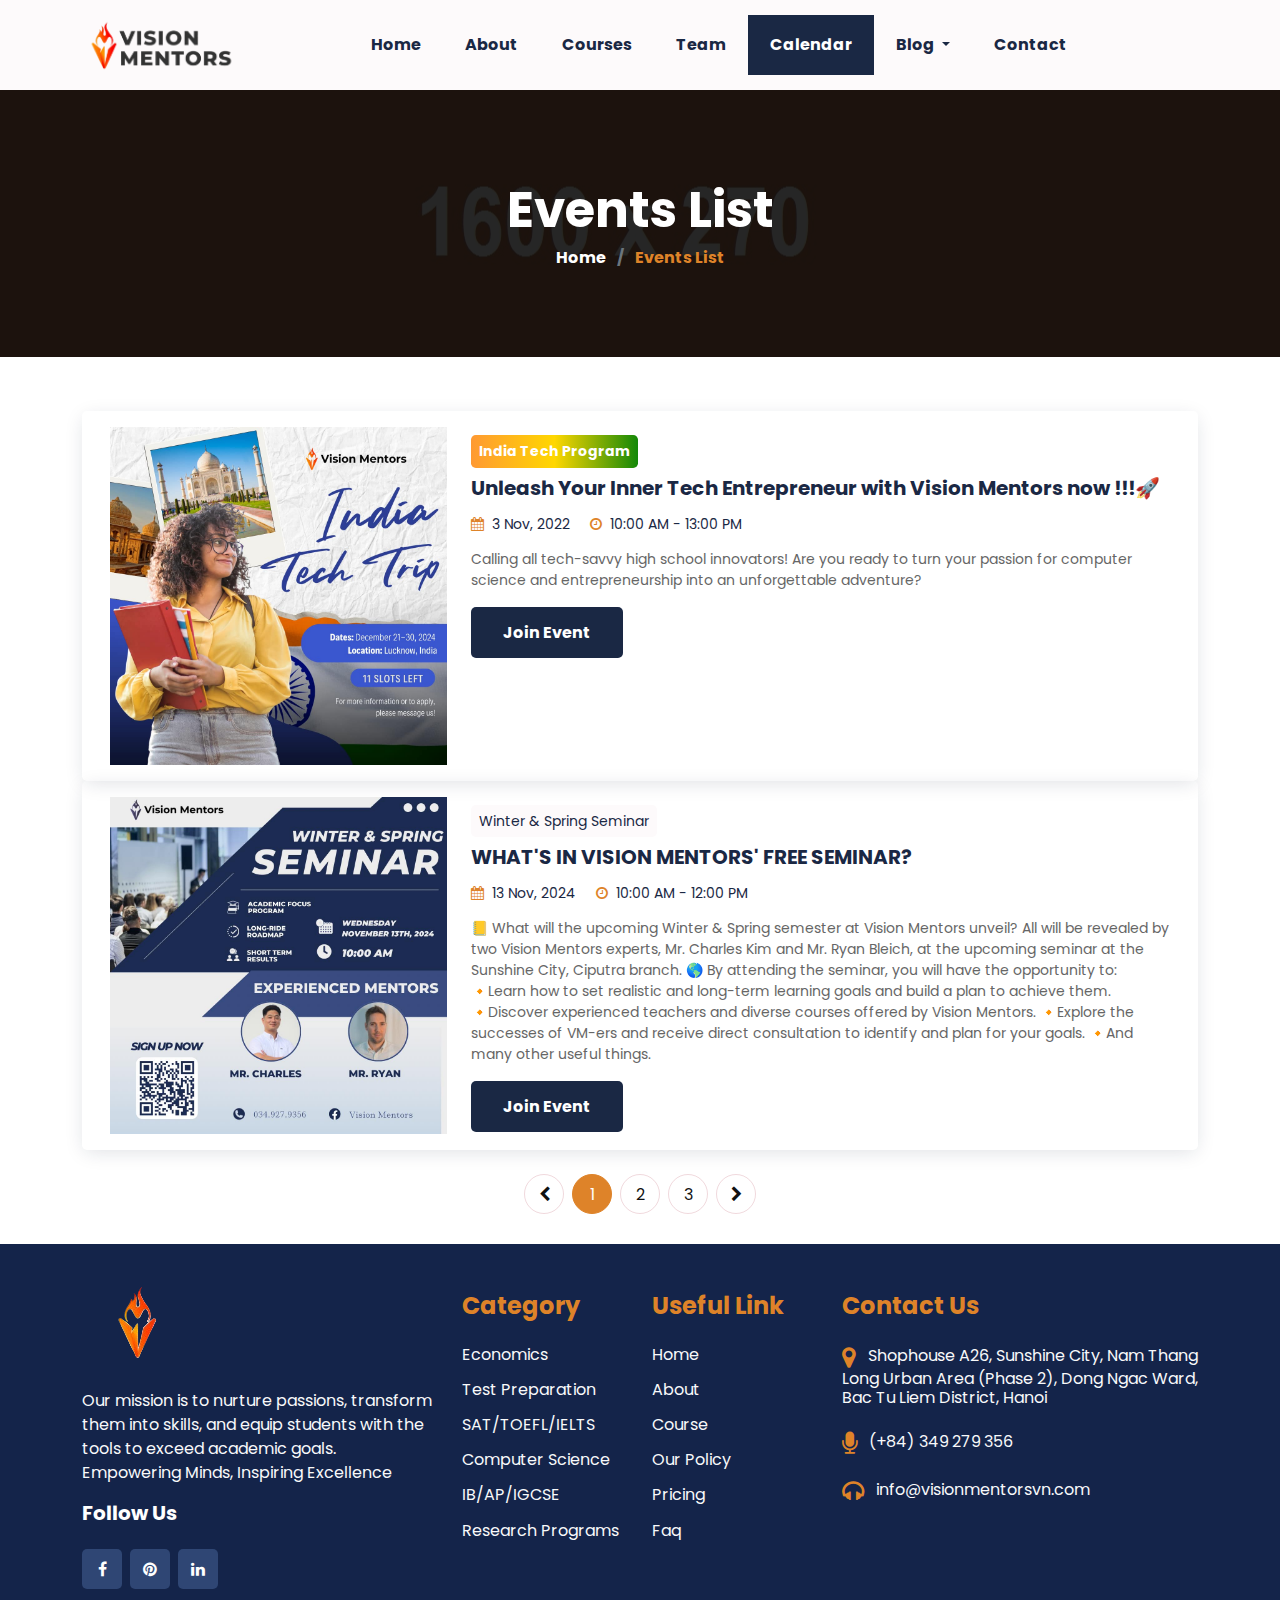
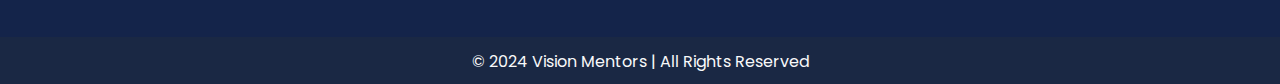
<file: event.html>
<!DOCTYPE html>
<html lang="en">
<head>
	<meta charset="utf-8">
	<meta http-equiv="X-UA-Compatible" content="IE=edge">
	<meta name="viewport" content="width=device-width, initial-scale=1">
	<title>Vision Mentors</title>
	<link href="css/bootstrap.min.css" rel="stylesheet" >
	<link href="css/font-awesome.min.css" rel="stylesheet" >
	<link href="css/global.css" rel="stylesheet">
	<link href="css/event.css" rel="stylesheet">
	<link rel="icon" href="img/favicon-32x32.png" type="image/x-icon">

    <link href="https://fonts.googleapis.com/css2?family=Poppins&display=swap" rel="stylesheet">
	<script src="js/bootstrap.bundle.min.js"></script>
	<style>
		#footer .footer_m {
			background-image: url('img/footer.png'); /* Replace with the actual path to your image */
			background-size: cover; /* Ensures the image covers the entire footer */
			background-position: center; /* Centers the image */
			background-repeat: no-repeat; /* Prevents the image from repeating */
			color: #fff; /* Adjusts text color to ensure readability */
			padding: 3rem 0; /* Ensures proper spacing */
		  }
	</style>

</head>
<body>

	<section id="header">
		<nav class="navbar navbar-expand-md navbar-light bg_light p-0" id="navbar_sticky">
		  <div class="container-xl d-flex align-items-center">
			<!-- Logo section -->
			<a class="col_brown" href="index.html">
				<img src="img/logo.png" alt="Vision Mentors Logo" style="max-height: 90px; border: 1px;">
			</a>
	  
			<!-- Navbar toggler button for mobile view -->
			<button class="navbar-toggler" type="button" data-bs-toggle="collapse" data-bs-target="#navbarContent" aria-controls="navbarContent" aria-expanded="false" aria-label="Toggle navigation">
			  <span class="navbar-toggler-icon"></span>
			</button>
	  
			<!-- Navbar links -->
			<div class="collapse navbar-collapse" id="navbarContent">
			  <ul class="navbar-nav mx-auto"> <!-- mx-auto centers the items -->
				<li class="nav-item">
				  <a class="nav-link" href="index.html">Home</a>
				</li>
				<li class="nav-item">
				  <a class="nav-link" href="about.html">About</a>
				</li>
				<li class="nav-item">
				  <a class="nav-link" href="course.html">Courses</a>
				</li>
				<li class="nav-item">
				  <a class="nav-link" href="team.html">Team</a>
				</li>
				<li class="nav-item">
					<a class="nav-link active" aria-current="page" href="event.html">Calendar</a>
				  </li>
				<li class="nav-item dropdown">
				  <a class="nav-link dropdown-toggle" href="#" id="blogDropdown" role="button" data-bs-toggle="dropdown" aria-expanded="false">
					Blog
				  </a>
				  <ul class="dropdown-menu" aria-labelledby="blogDropdown">
					<li><a class="dropdown-item" href="blog.html">Blog</a></li>
					<li><a class="dropdown-item" href="blog_detail.html">Blog Detail</a></li>
				  </ul>
				</li>
				<li class="nav-item">
				  <a class="nav-link" href="contact.html">Contact</a>
				</li>
			  </ul>
			</div>
		  </div>
		</nav>
	  </section>

<section id="center" class="center_event">
 <div class="center_om">
   <div class="container-xl">
  <div class="row center_o1 text-center">
     <div class="col-md-12">
	   <h1 class="text-white">Events List</h1>
	   <h5 class="col_brown mb-0 fs-6"><a class="text-white" href="#">Home</a> <span class="mx-2 text-muted">/</span> Events List</h5>
	 </div>
  </div>
 </div>
 </div>
</section>

<section id="event" class="p_3">
 <div class="container-xl">
	<div class="event_1ri row shadow_box p-3 mx-0 mt-4 rounded-3">
	    <div class="col-md-4">
		 <div class="event_1ril">
		   <div class="grid clearfix">
				  <figure class="effect-jazz mb-0">
					<a href="india_tech.html"><img src="img/3.jpg" class="w-100" alt="abc"></a>
				  </figure>
			  </div>
		 </div>
		</div>
		<div class="col-md-8">
		 <div class="event_1rir">
		    <h6 class="d-inline-block p-2 rounded-3 font_14 text-white mt-2" 
    style="background: linear-gradient(to right, #ff9933, #ffd700, #138808); color: white; 
           border-radius: 0.5rem; padding: 0.5rem; text-align: center; font-weight: bold;">
    India Tech Program
</h6>


		   <h5>Unleash Your Inner Tech Entrepreneur with Vision Mentors now !!!🚀</h5>
		   <h6 class="font_14 mt-3"><i class="fa fa-calendar col_brown me-1"></i> 3 Nov, 2022
 <i class="fa fa-clock-o col_brown me-1 ms-3"></i> 10:00 AM - 13:00 PM</h6>
     <p class="font_14 mt-3">Calling all tech-savvy high school innovators! Are you ready to turn your passion for computer science and entrepreneurship into an unforgettable adventure?</p>
	 <h6 class="mb-0 mt-3"><a class="button_1" href="india_tech.html">Join Event</a></h6>
		 </div>
		</div>
	   </div>
  <div class="event_1ri row shadow_box p-3 mx-0 rounded-3">
	    <div class="col-md-4">
		 <div class="event_1ril">
		   <div class="grid clearfix">
				  <figure class="effect-jazz mb-0">
					<a href="spring_seminar.html"><img src="img/2.jpg" class="w-100" alt="abc"></a>
				  </figure>
			  </div>
		 </div>
		</div>
		<div class="col-md-8">
		 <div class="event_1rir">
		    <h6 class="bg_light d-inline-block p-2 rounded-3 font_14  mt-2">Winter & Spring Seminar</h6>
		   <h5>WHAT'S IN VISION MENTORS' FREE SEMINAR?</h5>
		   <h6 class="font_14 mt-3"><i class="fa fa-calendar col_brown me-1"></i> 13 Nov, 2024
 <i class="fa fa-clock-o col_brown me-1 ms-3"></i> 10:00 AM - 12:00 PM</h6>
     <p class="font_14 mt-3">📒 What will the upcoming Winter & Spring semester at Vision Mentors unveil? All will be revealed by two Vision Mentors experts, Mr. Charles Kim and Mr. Ryan Bleich, at the upcoming seminar at the Sunshine City, Ciputra branch.
		🌎 By attending the seminar, you will have the opportunity to:
		🔸Learn how to set realistic and long-term learning goals and build a plan to achieve them.
		🔸Discover experienced teachers and diverse courses offered by Vision Mentors.
		🔸Explore the successes of VM-ers and receive direct consultation to identify and plan for your goals.
		🔸And many other useful things.</p>
	 <h6 class="mb-0 mt-3"><a class="button_1" href="spring_seminar.html">Join Event</a></h6>
		 </div>
		</div>
	   </div>
	   
	   
	   <div class="pages mt-4 row text-center">
		 <div class="col-md-12">
		   <ul class="mb-0">
			<li><a href="event.html"><i class="fa fa-chevron-left"></i></a></li>
			<li><a class="act" href="event.html">1</a></li>
			<li><a href="event.html">2</a></li>
			<li><a href="event.html">3</a></li>
			<li><a href="event.html"><i class="fa fa-chevron-right"></i></a></li>
		   </ul>
		 </div>
	 </div>
 </div>
</section>


 </div>
 <div class="main_2 clearfix">
	<section id="footer">
		<div class="footer_m p_3">
		  <div class="container-xl">
		   <div class="footer_1 row">
			<div class="col-md-4">
			 <div class="footer_1i">
			   <div class="top_1l">
				   <h4 class="mb-0">
					   <a class="col_brown" href="index.html">
						   <img src="img/footer_logo.png" alt="Vision Mentors Logo" style="max-height: 90px; position: relative; top: -5px; left: 30px;">
					   </a>
				   </h4> 	  <p class="text-light mt-4">Our mission is to nurture passions, transform them into skills, and equip students with the tools to exceed academic goals.<br>
	   
					   Empowering Minds, Inspiring Excellence</p>
			 <h5 class="text-white">Follow Us</h5>
			 <ul class="social-network social-circle mb-0 mt-4">
						   <li><a href="https://www.facebook.com/visionmentorsvn" class="icoFacebook" title="Facebook"><i class="fa fa-facebook"></i></a></li>
						   <li><a href="#" class="icoGoogle" title="Google +"><i class="fa fa-pinterest"></i></a></li>
						   <li><a href="#" class="icoLinkedin" title="Linkedin"><i class="fa fa-linkedin"></i></a></li>
					   </ul>
		   </div>
			 </div>
			</div>
			<div class="col-md-2">
			 <div class="footer_1i">
			   <h4 class="col_brown mb-4">Category</h4>
				  <div class="row footer_1ism">
				<h6 class="fw-normal col-md-12 col-6"><a class="text-light" href="#"> Economics</a></h6>
			<h6 class="fw-normal mt-2 col-md-12 col-6"><a class="text-light" href="#"> Test Preparation</a></h6>
			<h6 class="fw-normal mt-2 col-md-12 col-6"><a class="text-light" href="#"> SAT/TOEFL/IELTS</a></h6>
			<h6 class="fw-normal mt-2 col-md-12 col-6"><a class="text-light" href="#"> Computer Science</a></h6>
			<h6 class="fw-normal mt-2 col-md-12 col-6"><a class="text-light" href="#"> IB/AP/IGCSE</a></h6>
			<h6 class="fw-normal mt-2 col-md-12 col-6 mb-0"><a class="text-light" href="#"> Research Programs</a></h6>
			   </div>
			 </div>
			</div>
			<div class="col-md-2">
			 <div class="footer_1i">
			   <h4 class="col_brown mb-4">Useful Link</h4>
				  <div class="row footer_1ism">
				<h6 class="fw-normal col-md-12 col-6"><a class="text-light" href="#"> Home</a></h6>
			<h6 class="fw-normal mt-2 col-md-12 col-6"><a class="text-light" href="#"> About</a></h6>
			<h6 class="fw-normal mt-2 col-md-12 col-6"><a class="text-light" href="#"> Course</a></h6>
			<h6 class="fw-normal mt-2 col-md-12 col-6"><a class="text-light" href="#"> Our Policy</a></h6>
			<h6 class="fw-normal mt-2 col-md-12 col-6"><a class="text-light" href="#"> Pricing</a></h6>
			<h6 class="fw-normal mt-2 col-md-12 col-6 mb-0"><a class="text-light" href="#"> Faq</a></h6>
			   </div>
			 </div>
			</div>
			<div class="col-md-4">
			 <div class="footer_1i">
			   <h4 class="col_brown mb-4">Contact Us</h4>
				<h6 class="mt-4 text-light"><i class="fa fa-map-marker col_brown me-2 fs-4 align-middle"></i> Shophouse A26, Sunshine City, Nam Thang Long Urban Area (Phase 2), Dong Ngac Ward, Bac Tu Liem District, Hanoi</h6>
				<h6 class="mt-4 text-light"><i class="fa fa-microphone col_brown me-2 fs-4 align-middle"></i> (+84) 349 279 356</h6>
				<h6 class="mt-4 text-light mb-0"><i class="fa fa-headphones col_brown me-2 fs-4 align-middle"></i> info@visionmentorsvn.com</h6>
			 </div>
			</div>
		   </div>
		 </div>
		</div>
	   </section>
 </div>
</div>

<section id="footer_b" class="bg_dark">
	<div class="container-xl">
	   <div class="footer_b1 row text-center">
		<div class="col-md-12">
		  <p class="mb-0 text-light">© 2024 Vision Mentors | All Rights Reserved</a></p>
		</div>
	   </div>
	 </div>
   </section>

<script>
window.onscroll = function() {myFunction()};
var navbar_sticky = document.getElementById("navbar_sticky");
var sticky = navbar_sticky.offsetTop;
var navbar_height = document.querySelector('.navbar').offsetHeight;
function myFunction() {
  if (window.pageYOffset >= sticky + navbar_height) {
    navbar_sticky.classList.add("sticky")
	document.body.style.paddingTop = navbar_height + 'px';
  } else {
    navbar_sticky.classList.remove("sticky");
	document.body.style.paddingTop = '0'
  }
}
</script>

</body>

</html>
</file>
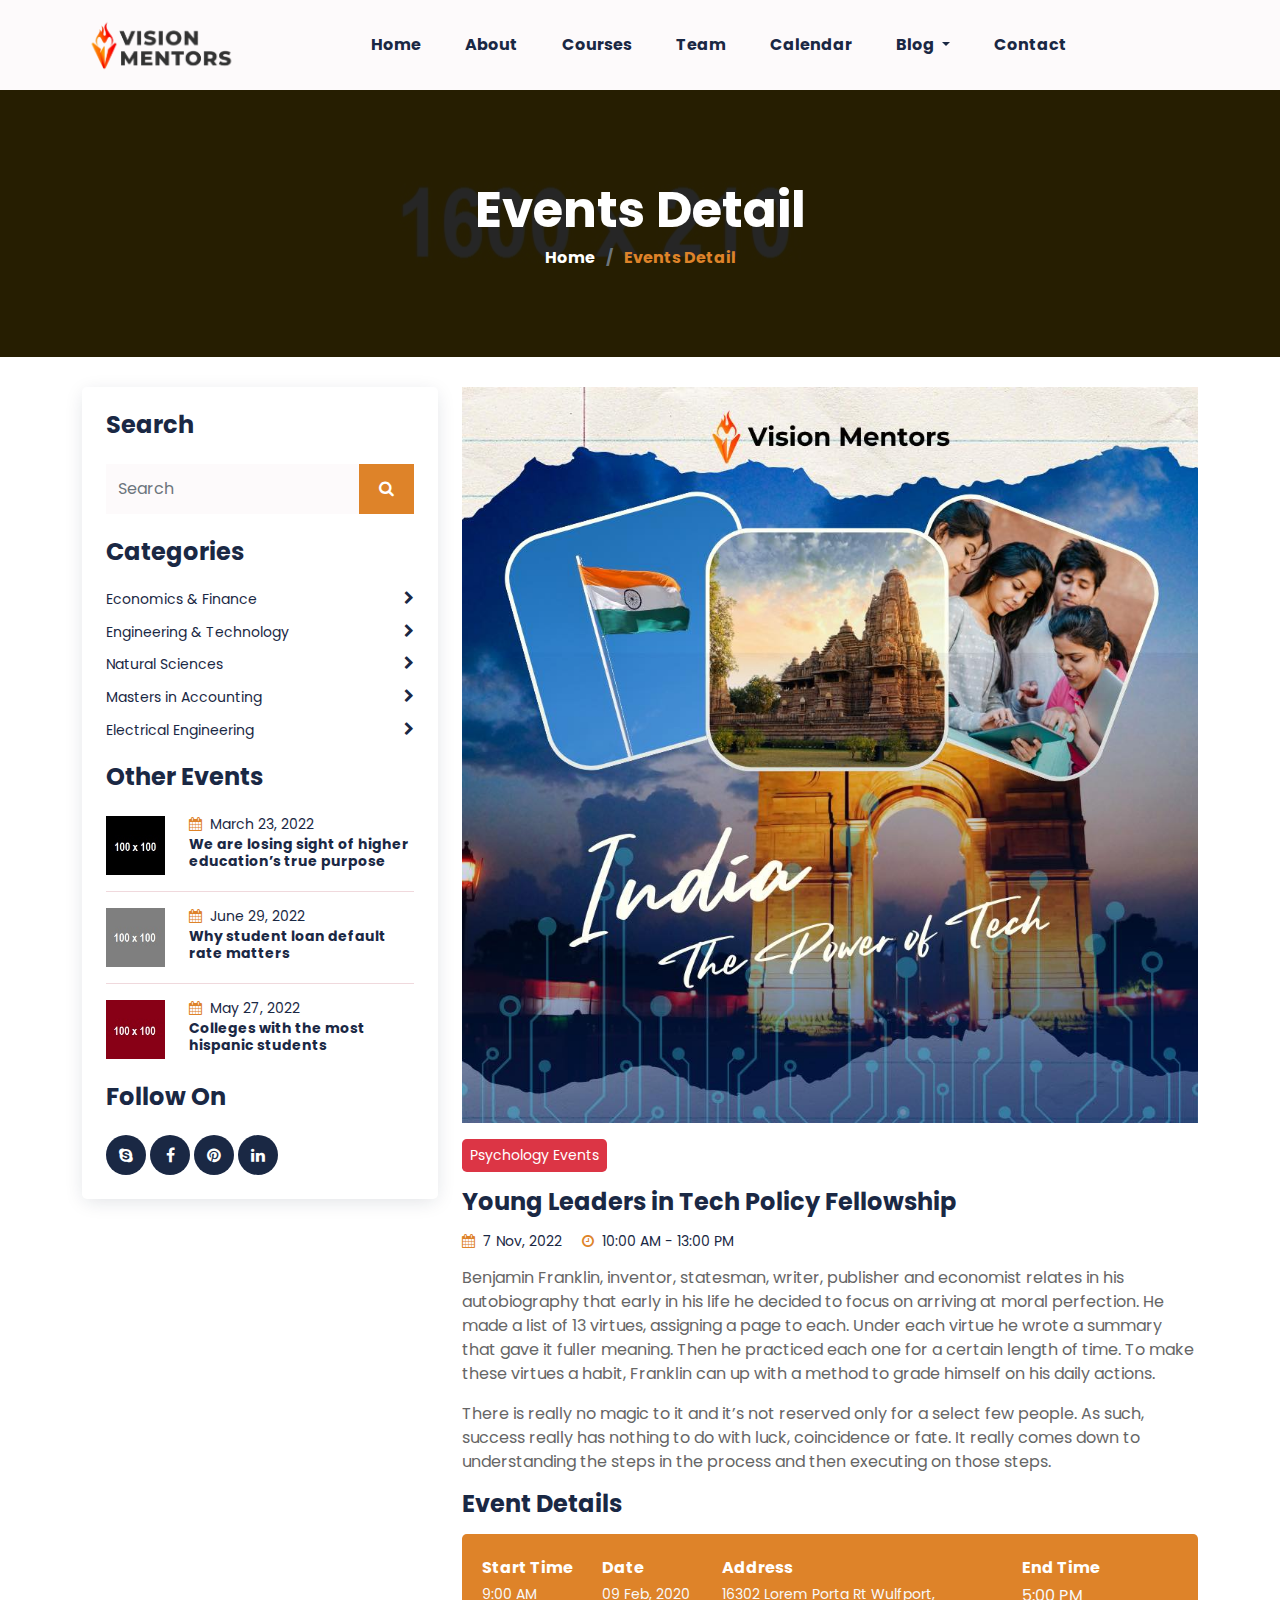
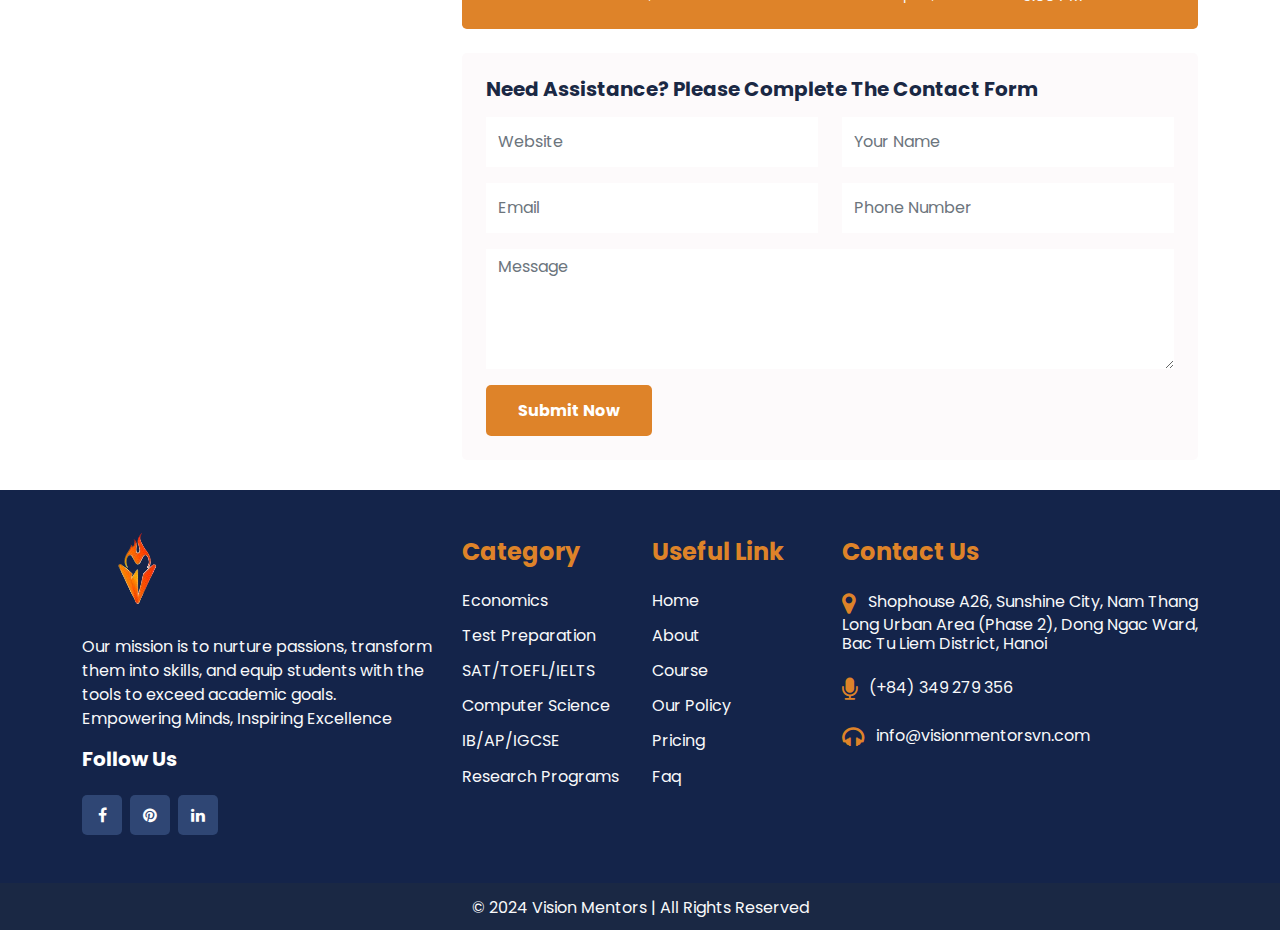
<file: event_detail.html>
<!DOCTYPE html>
<html lang="en">
<head>
	<meta charset="utf-8">
	<meta http-equiv="X-UA-Compatible" content="IE=edge">
	<meta name="viewport" content="width=device-width, initial-scale=1">
	<title>Vision Mentors</title>
	<link href="css/bootstrap.min.css" rel="stylesheet" >
	<link href="css/font-awesome.min.css" rel="stylesheet" >
	<link href="css/global.css" rel="stylesheet">
	<link href="css/event.css" rel="stylesheet">
	<link rel="icon" href="img/favicon-32x32.png" type="image/x-icon">

    <link href="https://fonts.googleapis.com/css2?family=Poppins&display=swap" rel="stylesheet">
	<script src="js/bootstrap.bundle.min.js"></script>
	<style>
		#footer .footer_m {
			background-image: url('img/footer.png'); /* Replace with the actual path to your image */
			background-size: cover; /* Ensures the image covers the entire footer */
			background-position: center; /* Centers the image */
			background-repeat: no-repeat; /* Prevents the image from repeating */
			color: #fff; /* Adjusts text color to ensure readability */
			padding: 3rem 0; /* Ensures proper spacing */
		  }
	</style>

</head>
<body>
	<section id="header">
		<nav class="navbar navbar-expand-md navbar-light bg_light p-0" id="navbar_sticky">
		  <div class="container-xl d-flex align-items-center">
			<!-- Logo section -->
			<a class="col_brown" href="index.html">
				<img src="img/logo.png" alt="Vision Mentors Logo" style="max-height: 90px; border: 1px;">
			</a>
	  
			<!-- Navbar toggler button for mobile view -->
			<button class="navbar-toggler" type="button" data-bs-toggle="collapse" data-bs-target="#navbarContent" aria-controls="navbarContent" aria-expanded="false" aria-label="Toggle navigation">
			  <span class="navbar-toggler-icon"></span>
			</button>
	  
			<!-- Navbar links -->
			<div class="collapse navbar-collapse" id="navbarContent">
			  <ul class="navbar-nav mx-auto"> <!-- mx-auto centers the items -->
				<li class="nav-item">
				  <a class="nav-link" href="index.html">Home</a>
				</li>
				<li class="nav-item">
				  <a class="nav-link" href="about.html">About</a>
				</li>
				<li class="nav-item">
				  <a class="nav-link" href="course.html">Courses</a>
				</li>
				<li class="nav-item">
				  <a class="nav-link" href="team.html">Team</a>
				</li>
				<li class="nav-item">
					<a class="nav-link" href="event.html">Calendar</a>
				  </li>
				<li class="nav-item dropdown">
				  <a class="nav-link dropdown-toggle" href="#" id="blogDropdown" role="button" data-bs-toggle="dropdown" aria-expanded="false">
					Blog
				  </a>
				  <ul class="dropdown-menu" aria-labelledby="blogDropdown">
					<li><a class="dropdown-item" href="blog.html">Blog</a></li>
					<li><a class="dropdown-item" href="blog_detail.html">Blog Detail</a></li>
				  </ul>
				</li>
				<li class="nav-item">
				  <a class="nav-link" href="contact.html">Contact</a>
				</li>
			  </ul>
			</div>
		  </div>
		</nav>
	  </section>

<section id="center" class="center_event_dt">
 <div class="center_om">
   <div class="container-xl">
  <div class="row center_o1 text-center">
     <div class="col-md-12">
	   <h1 class="text-white">Events Detail</h1>
	   <h5 class="col_brown mb-0 fs-6"><a class="text-white" href="#">Home</a> <span class="mx-2 text-muted">/</span> Events Detail</h5>
	 </div>
  </div>
 </div>
 </div>
</section>

<section id="event_dt" class="p_3">
 <div class="container-xl">
   <div class="row event_dt1">
    <div class="col-md-4">
	  <div class="blog_dt1l shadow_box p-4 rounded-3">
	    <div class="blog_dt1l1">
		 <h4 class="mb-4">Search</h4>
	<div class="input-group">
				<input type="text" class="form-control border-0 rounded-0 bg_light" placeholder="Search">
				<span class="input-group-btn">
					<button class="btn btn-primary bg_brown border-0 fs-6 text-white rounded-0" type="button">
						<i class="fa fa-search"></i> </button>
				</span>
		</div>
		</div>
	    <div class="blog_dt1l1 mt-4">
		 <h4 class="mb-4">Categories</h4>
		 <h6 class="font_14 mb-3"><a href="#">Economics & Finance <i class="fa fa-chevron-right pull-right"></i></a></h6>
		 <h6 class="font_14 mb-3"><a href="#">Engineering & Technology <i class="fa fa-chevron-right pull-right"></i></a></h6>
		 <h6 class="font_14 mb-3"><a href="#">Natural Sciences <i class="fa fa-chevron-right pull-right"></i></a></h6>
		 <h6 class="font_14 mb-3"><a href="#">Masters in Accounting <i class="fa fa-chevron-right pull-right"></i></a></h6>
		 <h6 class="font_14 mb-0"><a href="#">Electrical Engineering <i class="fa fa-chevron-right pull-right"></i></a></h6>
		</div>
		<div class="blog_dt1l1 mt-4">
		 <h4 class="mb-4">Other Events</h4>
         <div class="blog_dt1li row">
		<div class="col-md-3  col-3">
		<div class="blog_dt1lil">
		<div class="grid clearfix">
		  <figure class="effect-jazz mb-0">
			<a href="event_detail.html"><img src="img/25.jpg" class="w-100" alt="abc"></a>
		  </figure>
		</div>
		</div>
		</div>
		<div class="col-md-9 col-9">
		<div class="blog_dt1lir">
		<h6 class="font_14 mb-1"><i class="fa fa-calendar me-1 col_brown"></i> March 23, 2022</h6>
		<h6 class="font_14 fw-bold mb-0"><a href="#">We are losing sight of higher education’s true purpose</a></h6>
		</div>
		</div>
		</div><hr>
		 <div class="blog_dt1li row">
		<div class="col-md-3  col-3">
		<div class="blog_dt1lil">
		<div class="grid clearfix">
		  <figure class="effect-jazz mb-0">
			<a href="event_detail.html"><img src="img/26.jpg" class="w-100" alt="abc"></a>
		  </figure>
		</div>
		</div>
		</div>
		<div class="col-md-9 col-9">
		<div class="blog_dt1lir">
		<h6 class="font_14 mb-1"><i class="fa fa-calendar me-1 col_brown"></i> June 29, 2022</h6>
		<h6 class="font_14 fw-bold mb-0"><a href="#">Why student loan default rate matters</a></h6>
		</div>
		</div>
		</div><hr>
		 <div class="blog_dt1li row">
		<div class="col-md-3  col-3">
		<div class="blog_dt1lil">
		<div class="grid clearfix">
		  <figure class="effect-jazz mb-0">
			<a href="event_detail.html"><img src="img/27.jpg" class="w-100" alt="abc"></a>
		  </figure>
		</div>
		</div>
		</div>
		<div class="col-md-9 col-9">
		<div class="blog_dt1lir">
		<h6 class="font_14 mb-1"><i class="fa fa-calendar me-1 col_brown"></i> May 27, 2022</h6>
		<h6 class="font_14 fw-bold mb-0"><a href="#">Colleges with the most hispanic students</a></h6>
		</div>
		</div>
		</div>
		</div>
		
		<div class="blog_dt1l1 mt-4">
		 <h4 class="mb-4"> Follow On</h4>
		<ul class="social-network social-circle mb-0">
					<li><a href="#" class="icoRss" title="Rss"><i class="fa fa-skype"></i></a></li>
					<li><a href="#" class="icoFacebook" title="Facebook"><i class="fa fa-facebook"></i></a></li>
					<li><a href="#" class="icoGoogle" title="Google +"><i class="fa fa-pinterest"></i></a></li>
					<li><a href="#" class="icoLinkedin" title="Linkedin"><i class="fa fa-linkedin"></i></a></li>
				</ul>
		</div>
	  </div>
	</div>
	 <div class="col-md-8">
	  <div class="event_dt1r">
	    <div class="blog_dt1r1">
		  <div class="grid clearfix">
				  <figure class="effect-jazz mb-0">
					<a href="event_detail.html"><img src="img/30.jpg" class="w-100" alt="abc"></a>
				  </figure>
			  </div>
		  <h6 class="bg-danger d-inline-block p-2 text-white rounded-3 font_14  mt-3">Psychology Events</h6>
		  <h4 class="mt-2"><a href="#">Young Leaders in Tech Policy Fellowship</a></h4>
		  <h6 class="font_14 mt-3 mb-3"><i class="fa fa-calendar col_brown me-1"></i> 7 Nov, 2022
 <i class="fa fa-clock-o col_brown me-1 ms-3"></i> 10:00 AM - 13:00 PM</h6>
         <p>Benjamin Franklin, inventor, statesman, writer, publisher and economist relates in his autobiography that early in his life he decided to focus on arriving at moral perfection. He made a list of 13 virtues, assigning a page to each. Under each virtue he wrote a summary that gave it fuller meaning. Then he practiced each one for a certain length of time. To make these virtues a habit, Franklin can up with a method to grade himself on his daily actions.</p>
        <p>There is really no magic to it and it’s not reserved only for a select few people. As such, success really has nothing to do with luck, coincidence or fate. It really comes down to understanding the steps in the process and then executing on those steps.</p>
		<h4>Event Details</h4>
		</div>
		<div class="event_dt1r1 mt-3">
		  <div class="event_dt1r1i row bg_brown p-4 px-2 mx-0 rounded-3">
		   <div class="col-md-2">
		    <div class="event_dt1r1i1">
			  <h5 class="fs-6 text-white">Start Time</h5>
			  <h6 class="text-light mb-0 font_14">9:00 AM</h6>
			</div>
		   </div>
		   <div class="col-md-2">
		    <div class="event_dt1r1i1">
			  <h5 class="fs-6 text-white">Date</h5>
			  <h6 class="text-light mb-0 font_14">09 Feb, 2020</h6>
			</div>
		   </div>
		   <div class="col-md-5">
		    <div class="event_dt1r1i1">
			  <h5 class="fs-6 text-white">Address</h5>
			  <h6 class="text-light mb-0 font_14">16302 Lorem Porta Rt Wulfport,</h6>
			</div>
		   </div>
		   <div class="col-md-3">
		    <div class="event_dt1r1i1">
			  <h5 class="fs-6 text-white">End Time</h5>
			  <h6 class="text-light mb-0">5:00 PM</h6>
			</div>
		   </div>
		  </div>
		</div>
		<div class="event_dt1r2 mt-4 bg_light p-4 rounded-3">
		 <h5>Need Assistance? Please Complete The Contact Form</h5>
		 <div class="blog_dt1r5i row mt-3">
		 <div class="col-md-6">
		  <div class="blog_dt1r5il">
		    <input class="form-control  border-0" placeholder="Website" type="text">
		  </div>
		 </div> 
		 <div class="col-md-6">
		  <div class="blog_dt1r5il">
		    <input class="form-control  border-0" placeholder="Your Name" type="text">
		  </div>
		 </div>
		</div>
		<div class="blog_dt1r5i row mt-3">
		 <div class="col-md-6">
		  <div class="blog_dt1r5il">
		    <input class="form-control  border-0" placeholder="Email" type="text">
		  </div>
		 </div> 
		 <div class="col-md-6">
		  <div class="blog_dt1r5il">
		    <input class="form-control  border-0" placeholder="Phone Number" type="text">
		  </div>
		 </div>
		</div>
		<div class="blog_dt1r5i row mt-3">
		 <div class="col-md-12">
		  <div class="blog_dt1r5il">
		    <textarea placeholder="Message" class="form-control form_text  border-0"></textarea>
			<h6 class="mb-0 mt-3"><a class="button" href="#">Submit Now</a></h6>
		  </div>
		 </div> 
		</div>
		</div>
	  </div>
	</div>
   </div>
 </div>
</section>


 </div>
 <div class="main_2 clearfix">
	<section id="footer">
		<div class="footer_m p_3">
		  <div class="container-xl">
		   <div class="footer_1 row">
			<div class="col-md-4">
			 <div class="footer_1i">
			   <div class="top_1l">
				   <h4 class="mb-0">
					   <a class="col_brown" href="index.html">
						   <img src="img/footer_logo.png" alt="Vision Mentors Logo" style="max-height: 90px; position: relative; top: -5px; left: 30px;">
					   </a>
				   </h4> 	  <p class="text-light mt-4">Our mission is to nurture passions, transform them into skills, and equip students with the tools to exceed academic goals.<br>
	   
					   Empowering Minds, Inspiring Excellence</p>
			 <h5 class="text-white">Follow Us</h5>
			 <ul class="social-network social-circle mb-0 mt-4">
						   <li><a href="https://www.facebook.com/visionmentorsvn" class="icoFacebook" title="Facebook"><i class="fa fa-facebook"></i></a></li>
						   <li><a href="#" class="icoGoogle" title="Google +"><i class="fa fa-pinterest"></i></a></li>
						   <li><a href="#" class="icoLinkedin" title="Linkedin"><i class="fa fa-linkedin"></i></a></li>
					   </ul>
		   </div>
			 </div>
			</div>
			<div class="col-md-2">
			 <div class="footer_1i">
			   <h4 class="col_brown mb-4">Category</h4>
				  <div class="row footer_1ism">
				<h6 class="fw-normal col-md-12 col-6"><a class="text-light" href="#"> Economics</a></h6>
			<h6 class="fw-normal mt-2 col-md-12 col-6"><a class="text-light" href="#"> Test Preparation</a></h6>
			<h6 class="fw-normal mt-2 col-md-12 col-6"><a class="text-light" href="#"> SAT/TOEFL/IELTS</a></h6>
			<h6 class="fw-normal mt-2 col-md-12 col-6"><a class="text-light" href="#"> Computer Science</a></h6>
			<h6 class="fw-normal mt-2 col-md-12 col-6"><a class="text-light" href="#"> IB/AP/IGCSE</a></h6>
			<h6 class="fw-normal mt-2 col-md-12 col-6 mb-0"><a class="text-light" href="#"> Research Programs</a></h6>
			   </div>
			 </div>
			</div>
			<div class="col-md-2">
			 <div class="footer_1i">
			   <h4 class="col_brown mb-4">Useful Link</h4>
				  <div class="row footer_1ism">
				<h6 class="fw-normal col-md-12 col-6"><a class="text-light" href="#"> Home</a></h6>
			<h6 class="fw-normal mt-2 col-md-12 col-6"><a class="text-light" href="#"> About</a></h6>
			<h6 class="fw-normal mt-2 col-md-12 col-6"><a class="text-light" href="#"> Course</a></h6>
			<h6 class="fw-normal mt-2 col-md-12 col-6"><a class="text-light" href="#"> Our Policy</a></h6>
			<h6 class="fw-normal mt-2 col-md-12 col-6"><a class="text-light" href="#"> Pricing</a></h6>
			<h6 class="fw-normal mt-2 col-md-12 col-6 mb-0"><a class="text-light" href="#"> Faq</a></h6>
			   </div>
			 </div>
			</div>
			<div class="col-md-4">
			 <div class="footer_1i">
			   <h4 class="col_brown mb-4">Contact Us</h4>
				<h6 class="mt-4 text-light"><i class="fa fa-map-marker col_brown me-2 fs-4 align-middle"></i> Shophouse A26, Sunshine City, Nam Thang Long Urban Area (Phase 2), Dong Ngac Ward, Bac Tu Liem District, Hanoi</h6>
				<h6 class="mt-4 text-light"><i class="fa fa-microphone col_brown me-2 fs-4 align-middle"></i> (+84) 349 279 356</h6>
				<h6 class="mt-4 text-light mb-0"><i class="fa fa-headphones col_brown me-2 fs-4 align-middle"></i> info@visionmentorsvn.com</h6>
			 </div>
			</div>
		   </div>
		 </div>
		</div>
	   </section>
 </div>
</div>

<section id="footer_b" class="bg_dark">
	<div class="container-xl">
	   <div class="footer_b1 row text-center">
		<div class="col-md-12">
		  <p class="mb-0 text-light">© 2024 Vision Mentors | All Rights Reserved</a></p>
		</div>
	   </div>
	 </div>
   </section>

<script>
window.onscroll = function() {myFunction()};
var navbar_sticky = document.getElementById("navbar_sticky");
var sticky = navbar_sticky.offsetTop;
var navbar_height = document.querySelector('.navbar').offsetHeight;
function myFunction() {
  if (window.pageYOffset >= sticky + navbar_height) {
    navbar_sticky.classList.add("sticky")
	document.body.style.paddingTop = navbar_height + 'px';
  } else {
    navbar_sticky.classList.remove("sticky");
	document.body.style.paddingTop = '0'
  }
}
</script>

</body>

</html>
</file>
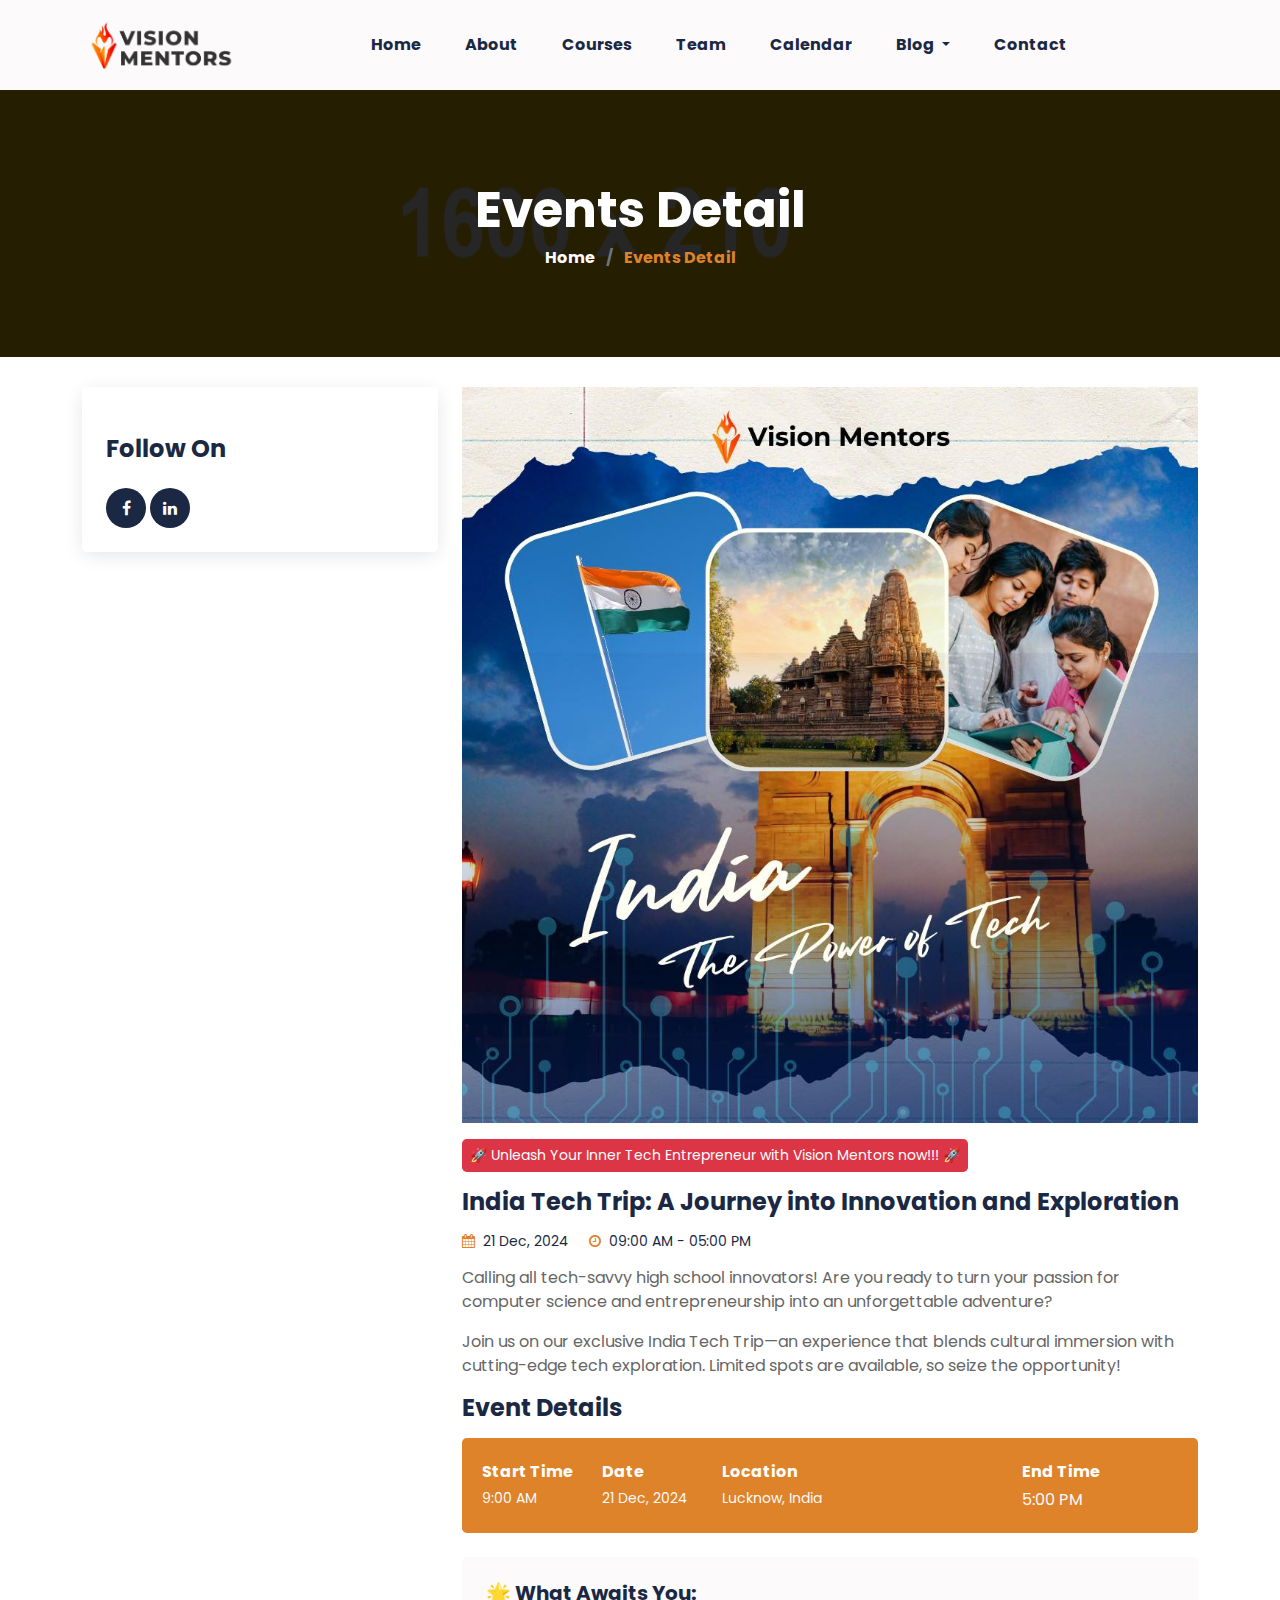
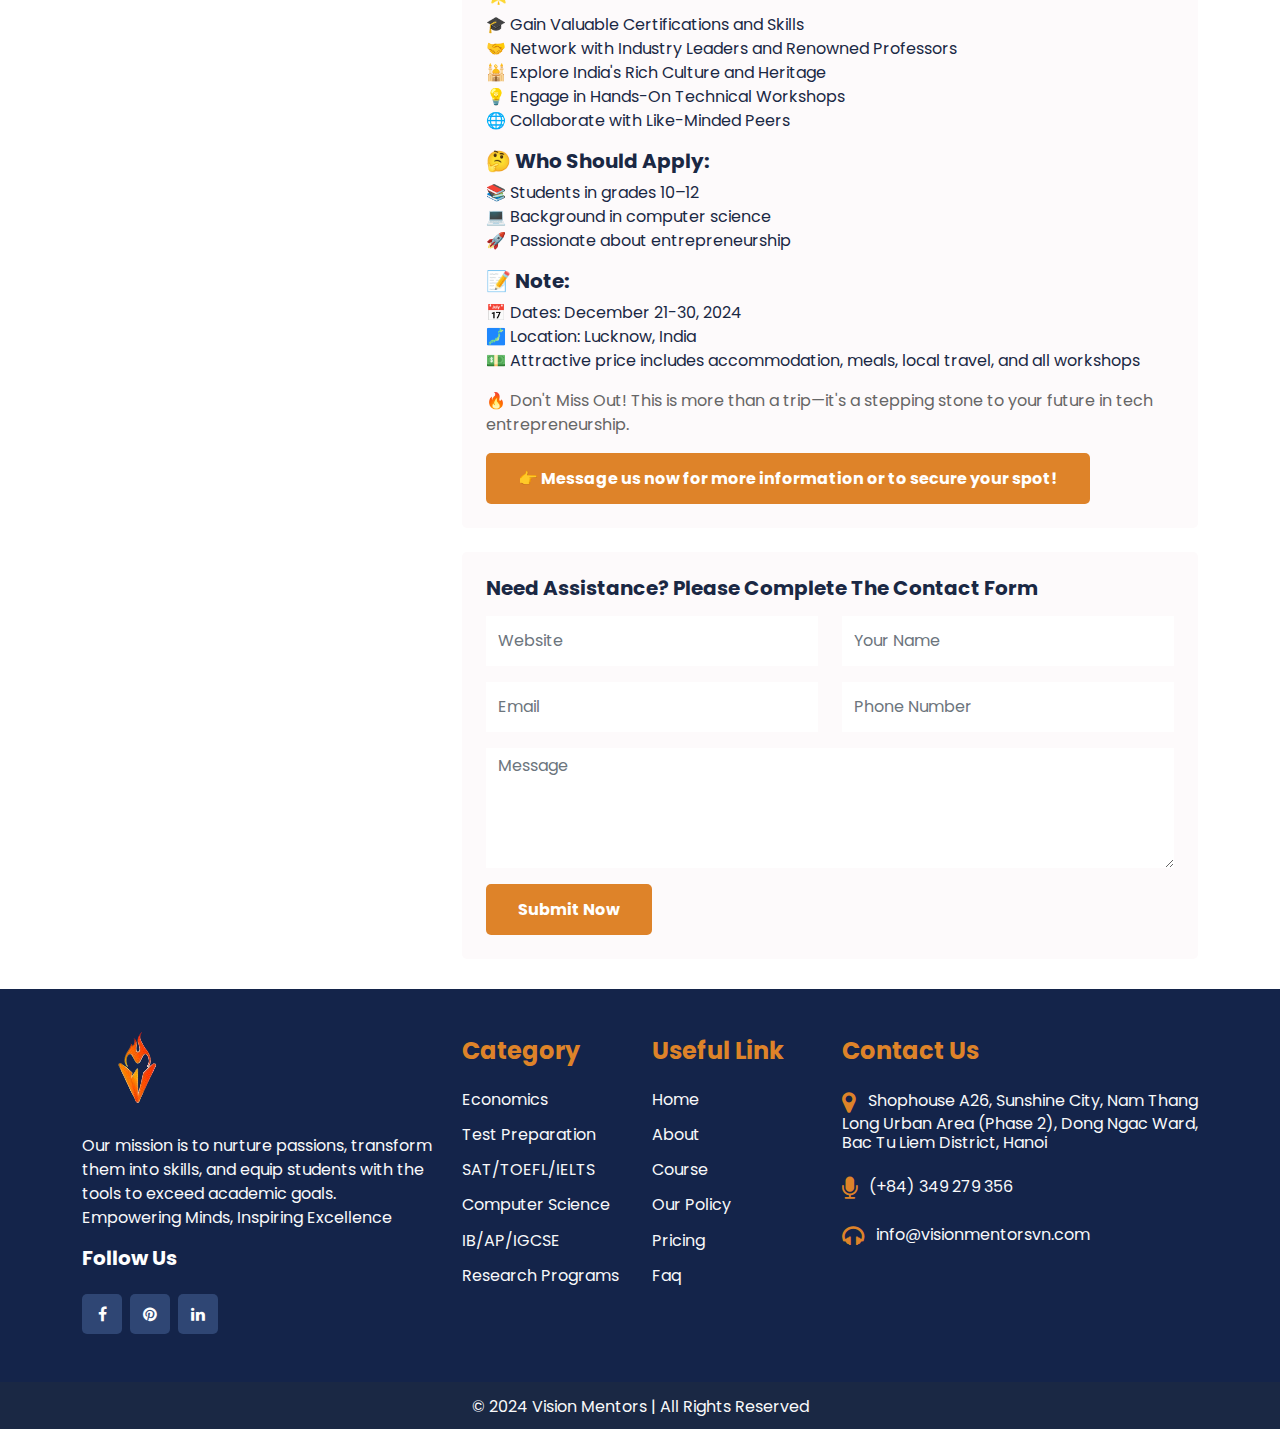
<file: india_tech.html>
<!DOCTYPE html>
<html lang="en">
<head>
	<meta charset="utf-8">
	<meta http-equiv="X-UA-Compatible" content="IE=edge">
	<meta name="viewport" content="width=device-width, initial-scale=1">
	<title>Vision Mentors</title>
	<link href="css/bootstrap.min.css" rel="stylesheet" >
	<link href="css/font-awesome.min.css" rel="stylesheet" >
	<link href="css/global.css" rel="stylesheet">
	<link href="css/event.css" rel="stylesheet">
	<link rel="icon" href="img/favicon-32x32.png" type="image/x-icon">

    <link href="https://fonts.googleapis.com/css2?family=Poppins&display=swap" rel="stylesheet">
	<script src="js/bootstrap.bundle.min.js"></script>
	<style>
		#footer .footer_m {
			background-image: url('img/footer.png'); /* Replace with the actual path to your image */
			background-size: cover; /* Ensures the image covers the entire footer */
			background-position: center; /* Centers the image */
			background-repeat: no-repeat; /* Prevents the image from repeating */
			color: #fff; /* Adjusts text color to ensure readability */
			padding: 3rem 0; /* Ensures proper spacing */
		  }
	</style>

</head>
<body>
	<section id="header">
		<nav class="navbar navbar-expand-md navbar-light bg_light p-0" id="navbar_sticky">
		  <div class="container-xl d-flex align-items-center">
			<!-- Logo section -->
			<a class="col_brown" href="index.html">
				<img src="img/logo.png" alt="Vision Mentors Logo" style="max-height: 90px; border: 1px;">
			</a>
	  
			<!-- Navbar toggler button for mobile view -->
			<button class="navbar-toggler" type="button" data-bs-toggle="collapse" data-bs-target="#navbarContent" aria-controls="navbarContent" aria-expanded="false" aria-label="Toggle navigation">
			  <span class="navbar-toggler-icon"></span>
			</button>
	  
			<!-- Navbar links -->
			<div class="collapse navbar-collapse" id="navbarContent">
			  <ul class="navbar-nav mx-auto"> <!-- mx-auto centers the items -->
				<li class="nav-item">
				  <a class="nav-link" href="index.html">Home</a>
				</li>
				<li class="nav-item">
				  <a class="nav-link" href="about.html">About</a>
				</li>
				<li class="nav-item">
				  <a class="nav-link" href="course.html">Courses</a>
				</li>
				<li class="nav-item">
				  <a class="nav-link" href="team.html">Team</a>
				</li>
				<li class="nav-item">
					<a class="nav-link" href="event.html">Calendar</a>
				  </li>
				<li class="nav-item dropdown">
				  <a class="nav-link dropdown-toggle" href="#" id="blogDropdown" role="button" data-bs-toggle="dropdown" aria-expanded="false">
					Blog
				  </a>
				  <ul class="dropdown-menu" aria-labelledby="blogDropdown">
					<li><a class="dropdown-item" href="blog.html">Blog</a></li>
					<li><a class="dropdown-item" href="blog_detail.html">Blog Detail</a></li>
				  </ul>
				</li>
				<li class="nav-item">
				  <a class="nav-link" href="contact.html">Contact</a>
				</li>
			  </ul>
			</div>
		  </div>
		</nav>
	  </section>

<section id="center" class="center_event_dt">
 <div class="center_om">
   <div class="container-xl">
  <div class="row center_o1 text-center">
     <div class="col-md-12">
	   <h1 class="text-white">Events Detail</h1>
	   <h5 class="col_brown mb-0 fs-6"><a class="text-white" href="#">Home</a> <span class="mx-2 text-muted">/</span> Events Detail</h5>
	 </div>
  </div>
 </div>
 </div>
</section>

<section id="event_dt" class="p_3">
 <div class="container-xl">
   <div class="row event_dt1">
    <div class="col-md-4">
	  <div class="blog_dt1l shadow_box p-4 rounded-3">
	    
		
		<div class="blog_dt1l1 mt-4">
		 <h4 class="mb-4"> Follow On</h4>
		<ul class="social-network social-circle mb-0">
					<li><a href="https://www.facebook.com/visionmentorsvn" class="icoFacebook" title="Facebook"><i class="fa fa-facebook"></i></a></li>
					<li><a href="https://www.linkedin.com/company/vision-mentors/" class="icoLinkedin" title="Linkedin"><i class="fa fa-linkedin"></i></a></li>
				</ul>
		</div>
	  </div>
	</div>
	 <div class="col-md-8">
	  <div class="event_dt1r">
	    <div class="blog_dt1r1">
		  <div class="grid clearfix">
				  <figure class="effect-jazz mb-0">
					<a href="event_detail.html"><img src="img/30.jpg" class="w-100" alt="abc"></a>
				  </figure>
			  </div>
			  <h6 class="bg-danger d-inline-block p-2 text-white rounded-3 font_14 mt-3">🚀 Unleash Your Inner Tech Entrepreneur with Vision Mentors now!!! 🚀</h6>
			  <h4 class="mt-2"><a href="#">India Tech Trip: A Journey into Innovation and Exploration</a></h4>
			  <h6 class="font_14 mt-3 mb-3"><i class="fa fa-calendar col_brown me-1"></i> 21 Dec, 2024
			  <i class="fa fa-clock-o col_brown me-1 ms-3"></i> 09:00 AM - 05:00 PM</h6>
			  <p>Calling all tech-savvy high school innovators! Are you ready to turn your passion for computer science and entrepreneurship into an unforgettable adventure?</p>
			  <p>Join us on our exclusive India Tech Trip—an experience that blends cultural immersion with cutting-edge tech exploration. Limited spots are available, so seize the opportunity!</p>
			  
			  <h4>Event Details</h4>
			  </div>
			  <div class="event_dt1r1 mt-3">
				<div class="event_dt1r1i row bg_brown p-4 px-2 mx-0 rounded-3">
				  <div class="col-md-2">
					<div class="event_dt1r1i1">
					  <h5 class="fs-6 text-white">Start Time</h5>
					  <h6 class="text-light mb-0 font_14">9:00 AM</h6>
					</div>
				  </div>
				  <div class="col-md-2">
					<div class="event_dt1r1i1">
					  <h5 class="fs-6 text-white">Date</h5>
					  <h6 class="text-light mb-0 font_14">21 Dec, 2024</h6>
					</div>
				  </div>
				  <div class="col-md-5">
					<div class="event_dt1r1i1">
					  <h5 class="fs-6 text-white">Location</h5>
					  <h6 class="text-light mb-0 font_14">Lucknow, India</h6>
					</div>
				  </div>
				  <div class="col-md-3">
					<div class="event_dt1r1i1">
					  <h5 class="fs-6 text-white">End Time</h5>
					  <h6 class="text-light mb-0">5:00 PM</h6>
					</div>
				  </div>
				</div>
			  </div>
			  <div class="event_dt1r2 mt-4 bg_light p-4 rounded-3">
				<h5>🌟 What Awaits You:</h5>
				<ul>
				  <li>🎓 Gain Valuable Certifications and Skills</li>
				  <li>🤝 Network with Industry Leaders and Renowned Professors</li>
				  <li>🕌 Explore India's Rich Culture and Heritage</li>
				  <li>💡 Engage in Hands-On Technical Workshops</li>
				  <li>🌐 Collaborate with Like-Minded Peers</li>
				</ul>
				<h5>🤔 Who Should Apply:</h5>
				<ul>
				  <li>📚 Students in grades 10–12</li>
				  <li>💻 Background in computer science</li>
				  <li>🚀 Passionate about entrepreneurship</li>
				</ul>
				<h5>📝 Note:</h5>
				<ul>
				  <li>📅 Dates: December 21-30, 2024</li>
				  <li>🗾 Location: Lucknow, India</li>
				  <li>💵 Attractive price includes accommodation, meals, local travel, and all workshops</li>
				</ul>
				<p>🔥 Don't Miss Out! This is more than a trip—it's a stepping stone to your future in tech entrepreneurship.</p>
				<h6 class="mb-0 mt-3"><a class="button" href="#">👉 Message us now for more information or to secure your spot!</a></h6>
			  </div>
			  <div class="event_dt1r2 mt-4 bg_light p-4 rounded-3">
				<h5>Need Assistance? Please Complete The Contact Form</h5>
				<div class="blog_dt1r5i row mt-3">
				  <div class="col-md-6">
					<div class="blog_dt1r5il">
					  <input class="form-control border-0" placeholder="Website" type="text">
					</div>
				  </div> 
				  <div class="col-md-6">
					<div class="blog_dt1r5il">
					  <input class="form-control border-0" placeholder="Your Name" type="text">
					</div>
				  </div>
				</div>
				<div class="blog_dt1r5i row mt-3">
				  <div class="col-md-6">
					<div class="blog_dt1r5il">
					  <input class="form-control border-0" placeholder="Email" type="text">
					</div>
				  </div> 
				  <div class="col-md-6">
					<div class="blog_dt1r5il">
					  <input class="form-control border-0" placeholder="Phone Number" type="text">
					</div>
				  </div>
				</div>
				<div class="blog_dt1r5i row mt-3">
				  <div class="col-md-12">
					<div class="blog_dt1r5il">
					  <textarea placeholder="Message" class="form-control form_text border-0"></textarea>
					  <h6 class="mb-0 mt-3"><a class="button" href="#">Submit Now</a></h6>
					</div>
				  </div> 
				</div>
			  </div>
			  
	  </div>
	</div>
   </div>
 </div>
</section>


 </div>
 <div class="main_2 clearfix">
	<section id="footer">
		<div class="footer_m p_3">
		  <div class="container-xl">
		   <div class="footer_1 row">
			<div class="col-md-4">
			 <div class="footer_1i">
			   <div class="top_1l">
				   <h4 class="mb-0">
					   <a class="col_brown" href="index.html">
						   <img src="img/footer_logo.png" alt="Vision Mentors Logo" style="max-height: 90px; position: relative; top: -5px; left: 30px;">
					   </a>
				   </h4> 	  <p class="text-light mt-4">Our mission is to nurture passions, transform them into skills, and equip students with the tools to exceed academic goals.<br>
	   
					   Empowering Minds, Inspiring Excellence</p>
			 <h5 class="text-white">Follow Us</h5>
			 <ul class="social-network social-circle mb-0 mt-4">
						   <li><a href="https://www.facebook.com/visionmentorsvn" class="icoFacebook" title="Facebook"><i class="fa fa-facebook"></i></a></li>
						   <li><a href="#" class="icoGoogle" title="Google +"><i class="fa fa-pinterest"></i></a></li>
						   <li><a href="#" class="icoLinkedin" title="Linkedin"><i class="fa fa-linkedin"></i></a></li>
					   </ul>
		   </div>
			 </div>
			</div>
			<div class="col-md-2">
			 <div class="footer_1i">
			   <h4 class="col_brown mb-4">Category</h4>
				  <div class="row footer_1ism">
				<h6 class="fw-normal col-md-12 col-6"><a class="text-light" href="#"> Economics</a></h6>
			<h6 class="fw-normal mt-2 col-md-12 col-6"><a class="text-light" href="#"> Test Preparation</a></h6>
			<h6 class="fw-normal mt-2 col-md-12 col-6"><a class="text-light" href="#"> SAT/TOEFL/IELTS</a></h6>
			<h6 class="fw-normal mt-2 col-md-12 col-6"><a class="text-light" href="#"> Computer Science</a></h6>
			<h6 class="fw-normal mt-2 col-md-12 col-6"><a class="text-light" href="#"> IB/AP/IGCSE</a></h6>
			<h6 class="fw-normal mt-2 col-md-12 col-6 mb-0"><a class="text-light" href="#"> Research Programs</a></h6>
			   </div>
			 </div>
			</div>
			<div class="col-md-2">
			 <div class="footer_1i">
			   <h4 class="col_brown mb-4">Useful Link</h4>
				  <div class="row footer_1ism">
				<h6 class="fw-normal col-md-12 col-6"><a class="text-light" href="#"> Home</a></h6>
			<h6 class="fw-normal mt-2 col-md-12 col-6"><a class="text-light" href="#"> About</a></h6>
			<h6 class="fw-normal mt-2 col-md-12 col-6"><a class="text-light" href="#"> Course</a></h6>
			<h6 class="fw-normal mt-2 col-md-12 col-6"><a class="text-light" href="#"> Our Policy</a></h6>
			<h6 class="fw-normal mt-2 col-md-12 col-6"><a class="text-light" href="#"> Pricing</a></h6>
			<h6 class="fw-normal mt-2 col-md-12 col-6 mb-0"><a class="text-light" href="#"> Faq</a></h6>
			   </div>
			 </div>
			</div>
			<div class="col-md-4">
			 <div class="footer_1i">
			   <h4 class="col_brown mb-4">Contact Us</h4>
				<h6 class="mt-4 text-light"><i class="fa fa-map-marker col_brown me-2 fs-4 align-middle"></i> Shophouse A26, Sunshine City, Nam Thang Long Urban Area (Phase 2), Dong Ngac Ward, Bac Tu Liem District, Hanoi</h6>
				<h6 class="mt-4 text-light"><i class="fa fa-microphone col_brown me-2 fs-4 align-middle"></i> (+84) 349 279 356</h6>
				<h6 class="mt-4 text-light mb-0"><i class="fa fa-headphones col_brown me-2 fs-4 align-middle"></i> info@visionmentorsvn.com</h6>
			 </div>
			</div>
		   </div>
		 </div>
		</div>
	   </section>
 </div>
</div>

<section id="footer_b" class="bg_dark">
	<div class="container-xl">
	   <div class="footer_b1 row text-center">
		<div class="col-md-12">
		  <p class="mb-0 text-light">© 2024 Vision Mentors | All Rights Reserved</a></p>
		</div>
	   </div>
	 </div>
   </section>

<script>
window.onscroll = function() {myFunction()};
var navbar_sticky = document.getElementById("navbar_sticky");
var sticky = navbar_sticky.offsetTop;
var navbar_height = document.querySelector('.navbar').offsetHeight;
function myFunction() {
  if (window.pageYOffset >= sticky + navbar_height) {
    navbar_sticky.classList.add("sticky")
	document.body.style.paddingTop = navbar_height + 'px';
  } else {
    navbar_sticky.classList.remove("sticky");
	document.body.style.paddingTop = '0'
  }
}
</script>

</body>

</html>
</file>
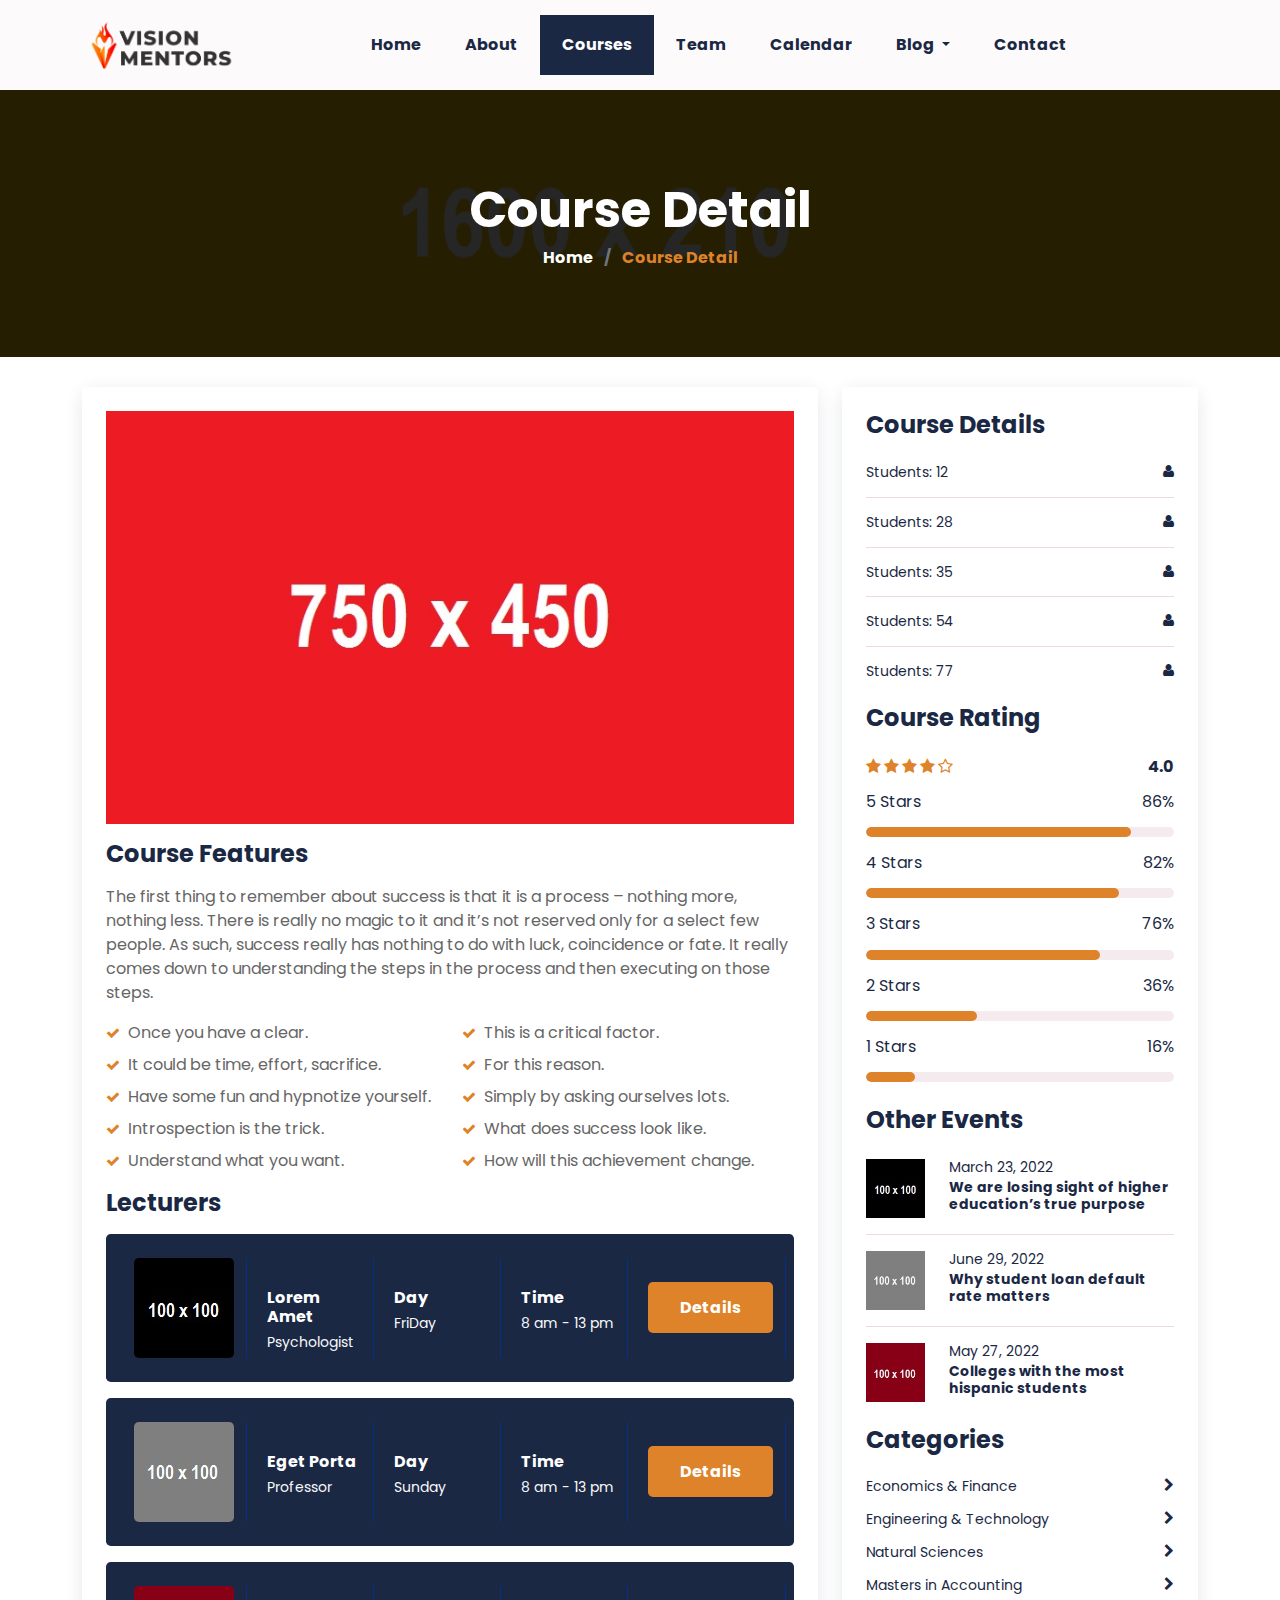
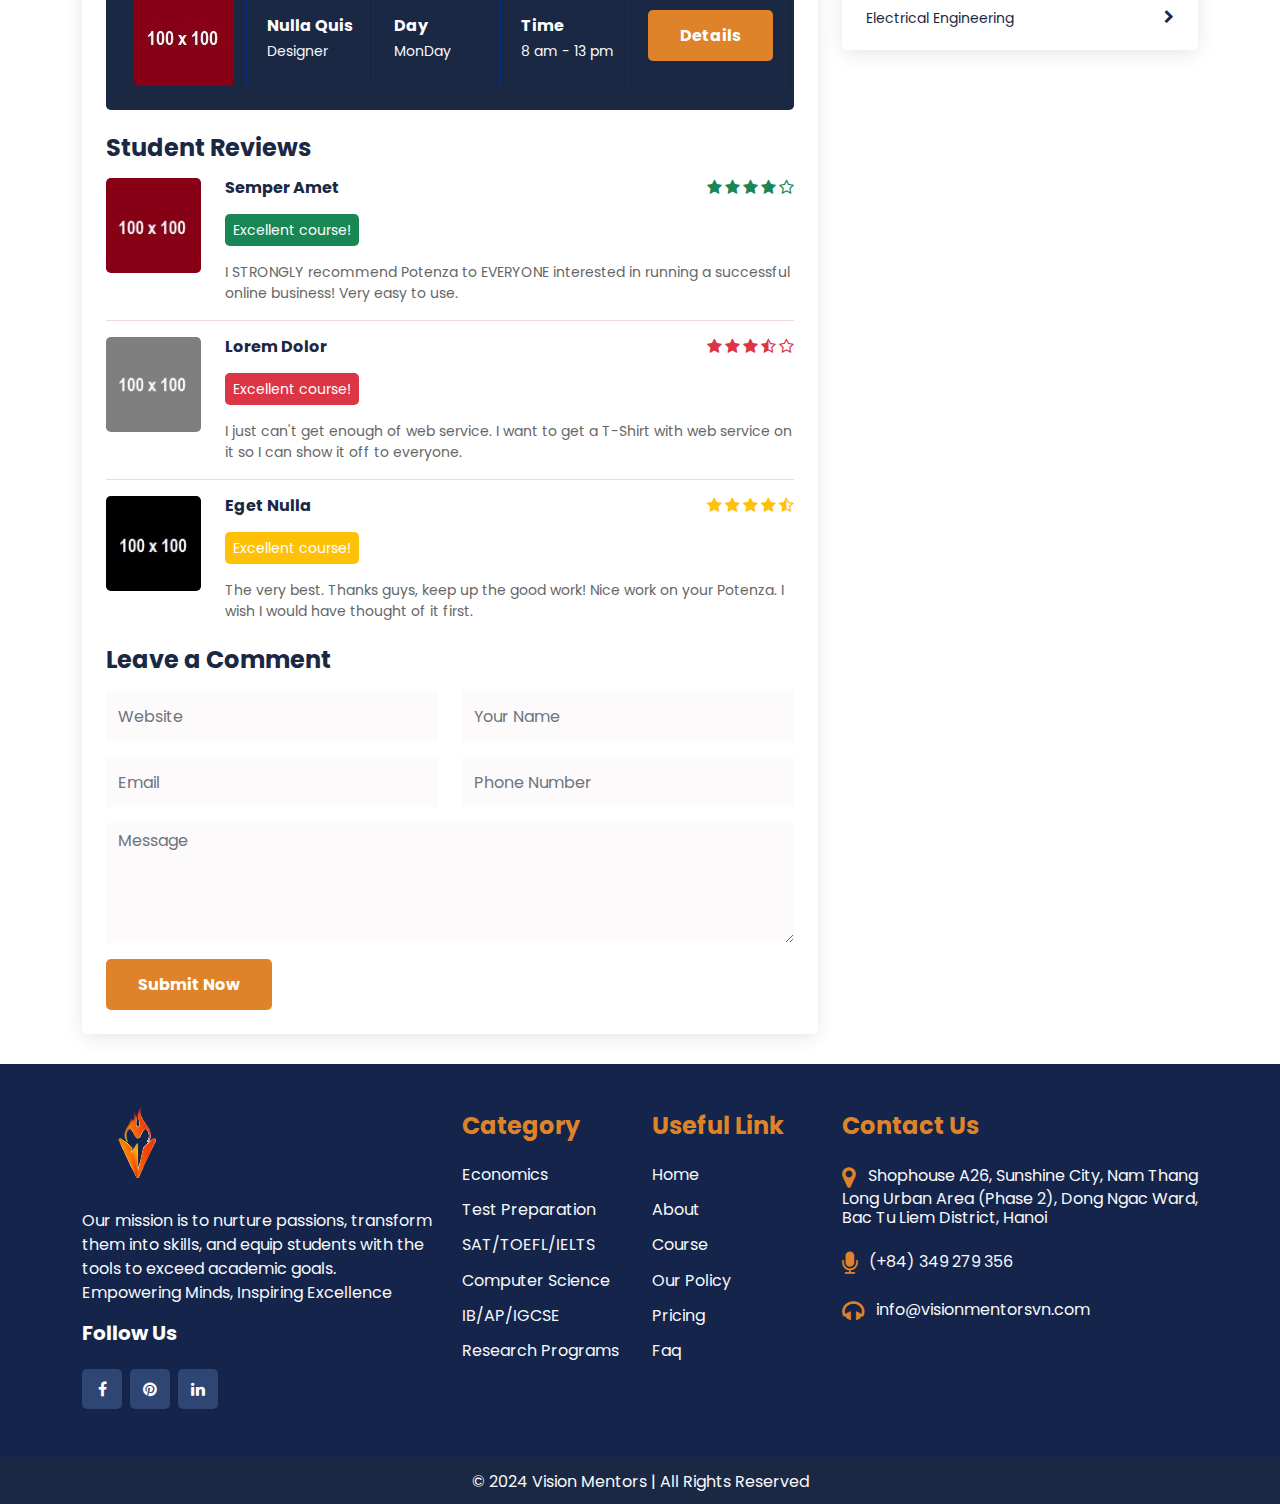
<file: phonics.html>
<!DOCTYPE html>
<html lang="en">
<head>
	<meta charset="utf-8">
	<meta http-equiv="X-UA-Compatible" content="IE=edge">
	<meta name="viewport" content="width=device-width, initial-scale=1">
	<title>Vision Mentors</title>
	<link href="css/bootstrap.min.css" rel="stylesheet" >
	<link href="css/font-awesome.min.css" rel="stylesheet" >
	<link href="css/global.css" rel="stylesheet">
	<link href="css/course.css" rel="stylesheet">
	<link rel="icon" href="img/favicon-32x32.png" type="image/x-icon">

    <link href="https://fonts.googleapis.com/css2?family=Poppins&display=swap" rel="stylesheet">
	<script src="js/bootstrap.bundle.min.js"></script>
	<style>
		#footer .footer_m {
			background-image: url('img/footer.png'); /* Replace with the actual path to your image */
			background-size: cover; /* Ensures the image covers the entire footer */
			background-position: center; /* Centers the image */
			background-repeat: no-repeat; /* Prevents the image from repeating */
			color: #fff; /* Adjusts text color to ensure readability */
			padding: 3rem 0; /* Ensures proper spacing */
		  }
	</style>

</head>
<body>

	<section id="header">
		<nav class="navbar navbar-expand-md navbar-light bg_light p-0" id="navbar_sticky">
		  <div class="container-xl d-flex align-items-center">
			<!-- Logo section -->
			<a class="col_brown" href="index.html">
				<img src="img/logo.png" alt="Vision Mentors Logo" style="max-height: 90px; border: 1px;">
			</a>
	  
			<!-- Navbar toggler button for mobile view -->
			<button class="navbar-toggler" type="button" data-bs-toggle="collapse" data-bs-target="#navbarContent" aria-controls="navbarContent" aria-expanded="false" aria-label="Toggle navigation">
			  <span class="navbar-toggler-icon"></span>
			</button>
	  
			<!-- Navbar links -->
			<div class="collapse navbar-collapse" id="navbarContent">
                <ul class="navbar-nav mx-auto"> <!-- mx-auto centers the items -->
                  <li class="nav-item">
                    <a class="nav-link" href="index.html">Home</a>
                  </li>
                  <li class="nav-item">
                    <a class="nav-link" href="about.html">About</a>
                  </li>
                  <li class="nav-item">
                    <a class="nav-link active" aria-current="page" href="course.html">Courses</a>
                  </li>
                  <li class="nav-item">
                    <a class="nav-link" href="team.html">Team</a>
                  </li>
                  <li class="nav-item">
					<a class="nav-link" href="event.html">Calendar</a>
				  </li>
                  <li class="nav-item dropdown">
                    <a class="nav-link dropdown-toggle" href="#" id="blogDropdown" role="button" data-bs-toggle="dropdown" aria-expanded="false">
                      Blog
                    </a>
                    <ul class="dropdown-menu" aria-labelledby="blogDropdown">
                      <li><a class="dropdown-item" href="blog.html">Blog</a></li>
                      <li><a class="dropdown-item" href="blog_detail.html">Blog Detail</a></li>
                    </ul>
                  </li>
                  <li class="nav-item">
                    <a class="nav-link" href="contact.html">Contact</a>
                  </li>
                </ul>
              </div>
		  </div>
		</nav>
	  </section>

<section id="center" class="center_course_dt">
 <div class="center_om">
   <div class="container-xl">
  <div class="row center_o1 text-center">
     <div class="col-md-12">
	   <h1 class="text-white">Course Detail</h1>
	   <h5 class="col_brown mb-0 fs-6"><a class="text-white" href="index.html">Home</a> <span class="mx-2 text-muted">/</span> Course Detail</h5>
	 </div>
  </div>
 </div>
 </div>
</section>


<section id="detail" class="p_3">
 <div class="container-xl">
   <div class="detail_1 row">
    <div class="col-md-8">
	 <div class="detail_1l shadow_box p-4 rounded-3">
	   <div class="detail_1l1">
	     <div class="grid clearfix">
				  <figure class="effect-jazz mb-0">
					<a href="detail.html"><img src="img/34.jpg" class="w-100" alt="abc"></a>
				  </figure>
			  </div>
		 <h4 class="mt-3">Course Features</h4>
		 <p class="mt-3">The first thing to remember about success is that it is a process – nothing more, nothing less. There is really no magic to it and it’s not reserved only for a select few people. As such, success really has nothing to do with luck, coincidence or fate. It really comes down to understanding the steps in the process and then executing on those steps.</p>
	   </div>
	   <div class="detail_1l2">
	     <div class="detail_1l2i row">
	       <div class="col-md-6">
		    <div class="detail_1l2il">
			  <p class="mb-2"><i class="fa fa-check me-1 col_brown font_14"></i> Once you have a clear.</p>
	   <p class="mb-2"><i class="fa fa-check me-1 col_brown font_14"></i> It could be time, effort, sacrifice.</p>
	   <p class="mb-2"><i class="fa fa-check me-1 col_brown font_14"></i> Have some fun and hypnotize yourself.</p>
	   <p class="mb-2"><i class="fa fa-check me-1 col_brown font_14"></i> Introspection is the trick.</p>
	   <p><i class="fa fa-check me-1 col_brown font_14"></i> Understand what you want.</p>
			</div>
		   </div>
		   <div class="col-md-6">
		    <div class="detail_1l2il">
			  <p class="mb-2"><i class="fa fa-check me-1 col_brown font_14"></i> This is a critical factor.</p>
	   <p class="mb-2"><i class="fa fa-check me-1 col_brown font_14"></i> For this reason.</p>
	   <p class="mb-2"><i class="fa fa-check me-1 col_brown font_14"></i> Simply by asking ourselves lots.</p>
	   <p class="mb-2"><i class="fa fa-check me-1 col_brown font_14"></i> What does success look like.</p>
	   <p><i class="fa fa-check me-1 col_brown font_14"></i> How will this achievement change.</p>
			</div>
		   </div>
	      </div>
	   </div>
	   <div class="detail_1l3">
	    <h4 class="mb-3">Lecturers</h4>
		<div class="detail_1l3i row bg_dark p-4 px-2 mx-0 rounded-3">
		 <div class="col">
		  <div class="detail_1l3i1">
		   <img src="img/25.jpg" alt="abc" class="rounded-3">
		  </div>
		 </div>
		 <div class="col">
		  <div class="detail_1l3i">
		   <h5 class="text-white fs-6">Lorem Amet</h5>
		   <h6 class="text-light mb-0 font_14">Psychologist</h6>
		  </div>
		 </div>
		 <div class="col">
		  <div class="detail_1l3i">
		   <h5 class="text-white fs-6">Day</h5>
		   <h6 class="text-light mb-0 font_14">FriDay</h6>
		  </div>
		 </div>
		 <div class="col">
		  <div class="detail_1l3i">
		   <h5 class="text-white fs-6">Time</h5>
		   <h6 class="text-light mb-0 font_14">8 am - 13 pm</h6>
		  </div>
		 </div>
		 <div class="col">
		  <div class="detail_1l3i border-end-0 pt-4">
		  <h6 class="mb-0"><a class="button" href="#">Details</a></h6>
		  </div>
		 </div>
		</div>
		<div class="detail_1l3i row bg_dark p-4 px-2 mx-0 rounded-3 mt-3">
		 <div class="col">
		  <div class="detail_1l3i1">
		   <img src="img/26.jpg" alt="abc" class="rounded-3">
		  </div>
		 </div>
		 <div class="col">
		  <div class="detail_1l3i">
		   <h5 class="text-white fs-6">Eget Porta</h5>
		   <h6 class="text-light mb-0 font_14">Professor</h6>
		  </div>
		 </div>
		 <div class="col">
		  <div class="detail_1l3i">
		   <h5 class="text-white fs-6">Day</h5>
		   <h6 class="text-light mb-0 font_14">Sunday</h6>
		  </div>
		 </div>
		 <div class="col">
		  <div class="detail_1l3i">
		   <h5 class="text-white fs-6">Time</h5>
		   <h6 class="text-light mb-0 font_14">8 am - 13 pm</h6>
		  </div>
		 </div>
		 <div class="col">
		  <div class="detail_1l3i border-end-0 pt-4">
		  <h6 class="mb-0"><a class="button" href="#">Details</a></h6>
		  </div>
		 </div>
		</div>
		<div class="detail_1l3i row bg_dark p-4 px-2 mx-0 rounded-3 mt-3">
		 <div class="col">
		  <div class="detail_1l3i1">
		   <img src="img/27.jpg" alt="abc" class="rounded-3">
		  </div>
		 </div>
		 <div class="col">
		  <div class="detail_1l3i">
		   <h5 class="text-white fs-6">Nulla Quis</h5>
		   <h6 class="text-light mb-0 font_14">Designer</h6>
		  </div>
		 </div>
		 <div class="col">
		  <div class="detail_1l3i">
		   <h5 class="text-white fs-6">Day</h5>
		   <h6 class="text-light mb-0 font_14">MonDay</h6>
		  </div>
		 </div>
		 <div class="col">
		  <div class="detail_1l3i">
		   <h5 class="text-white fs-6">Time</h5>
		   <h6 class="text-light mb-0 font_14">8 am - 13 pm</h6>
		  </div>
		 </div>
		 <div class="col">
		  <div class="detail_1l3i border-end-0 pt-4">
		  <h6 class="mb-0"><a class="button" href="#">Details</a></h6>
		  </div>
		 </div>
		</div>
	   </div>
	   <div class="detail_1l4 mt-4">
	    <h4>Student Reviews</h4>
	     <div class="detail_1l4i row mt-3">
	        <div class="col-md-2 col-2">
			 <div class="detail_1l4il">
			   <img src="img/27.jpg" alt="abc" class="rounded-3 w-100">
			 </div>
			</div>
			<div class="col-md-10 col-10">
			 <div class="detail_1l4ir">
			  <h5 class="fs-6">
			  Semper Amet
			  <span class="float-end fs-6 text-success">
			   <i class="fa fa-star"></i>
			   <i class="fa fa-star"></i>
			   <i class="fa fa-star"></i>
			   <i class="fa fa-star"></i>
			   <i class="fa fa-star-o"></i>
			  </span>
			  </h5>
			  <h6 class="bg-success d-inline-block p-2 rounded-3 font_14 text-white mt-2">Excellent course!</h6>
			  <p class="font_14 mb-0 mt-2">I STRONGLY recommend Potenza to EVERYONE interested in running a successful online business! Very easy to use.</p>
			  
			 </div>
			</div>
	      </div><hr>
		  <div class="detail_1l4i row">
	        <div class="col-md-2 col-2">
			 <div class="detail_1l4il">
			   <img src="img/26.jpg" alt="abc" class="rounded-3 w-100">
			 </div>
			</div>
			<div class="col-md-10 col-10">
			 <div class="detail_1l4ir">
			  <h5 class="fs-6">
			  Lorem Dolor
			  <span class="float-end fs-6 text-danger">
			   <i class="fa fa-star"></i>
			   <i class="fa fa-star"></i>
			   <i class="fa fa-star"></i>
			   <i class="fa fa-star-half-o"></i>
			   <i class="fa fa-star-o"></i>
			  </span>
			  </h5>
			  <h6 class="bg-danger d-inline-block p-2 rounded-3 font_14 text-white mt-2">Excellent course!</h6>
			  <p class="font_14 mb-0 mt-2">I just can't get enough of web service. I want to get a T-Shirt with web service on it so I can show it off to everyone.</p>
			  
			 </div>
			</div>
	      </div><hr>
		  <div class="detail_1l4i row">
	        <div class="col-md-2 col-2">
			 <div class="detail_1l4il">
			   <img src="img/25.jpg" alt="abc" class="rounded-3 w-100">
			 </div>
			</div>
			<div class="col-md-10 col-10">
			 <div class="detail_1l4ir">
			  <h5 class="fs-6">
			  Eget Nulla
			  <span class="float-end fs-6 text-warning">
			   <i class="fa fa-star"></i>
			   <i class="fa fa-star"></i>
			   <i class="fa fa-star"></i>
			   <i class="fa fa-star"></i>
			   <i class="fa fa-star-half-o"></i>
			  </span>
			  </h5>
			  <h6 class="bg-warning d-inline-block p-2 rounded-3 font_14 text-white mt-2">Excellent course!</h6>
			  <p class="font_14 mb-0 mt-2">The very best. Thanks guys, keep up the good work! Nice work on your Potenza. I wish I would have thought of it first.</p>
			  
			 </div>
			</div>
	      </div>
	   </div>
	   <div class="detail_1l5 mt-4">
	    <h4>Leave a Comment</h4>
		<div class="blog_dt1r5i row mt-3">
		 <div class="col-md-6">
		  <div class="blog_dt1r5il">
		    <input class="form-control bg_light border-0" placeholder="Website" type="text">
		  </div>
		 </div> 
		 <div class="col-md-6">
		  <div class="blog_dt1r5il">
		    <input class="form-control bg_light border-0" placeholder="Your Name" type="text">
		  </div>
		 </div>
		</div>
		<div class="blog_dt1r5i row mt-3">
		 <div class="col-md-6">
		  <div class="blog_dt1r5il">
		    <input class="form-control bg_light border-0" placeholder="Email" type="text">
		  </div>
		 </div> 
		 <div class="col-md-6">
		  <div class="blog_dt1r5il">
		    <input class="form-control bg_light border-0" placeholder="Phone Number" type="text">
		  </div>
		 </div>
		</div>
		<div class="blog_dt1r5i row mt-3">
		 <div class="col-md-12">
		  <div class="blog_dt1r5il">
		    <textarea placeholder="Message" class="form-control form_text bg_light border-0"></textarea>
			<h6 class="mb-0 mt-3"><a class="button" href="#">Submit Now</a></h6>
		  </div>
		 </div> 
		</div>
	   </div>
	 </div>
	</div>
	<div class="col-md-4">
	 <div class="detail_1r shadow_box p-4 rounded-3">
	   <div class="blog_dt1l1">
		 <h4 class="mb-4">Course Details</h4>
		 <h6 class="font_14"><a href="#">Students: 12 <i class="fa fa-user pull-right"></i></a></h6><hr>
		 <h6 class="font_14"><a href="#">Students: 28 <i class="fa fa-user pull-right"></i></a></h6><hr>
		 <h6 class="font_14"><a href="#">Students: 35 <i class="fa fa-user pull-right"></i></a></h6><hr>
		 <h6 class="font_14"><a href="#">Students: 54 <i class="fa fa-user pull-right"></i></a></h6><hr>
		 <h6 class="font_14 mb-0"><a href="#">Students: 77 <i class="fa fa-user pull-right"></i></a></h6>
		</div>
		<div class="blog_dt1l1">
		 <h4 class="mb-4 mt-4">Course Rating</h4>
		 <h6 class="fw-bold">
		   <span class="col_brown">
		  <i class="fa fa-star"></i>
		  <i class="fa fa-star"></i>
		  <i class="fa fa-star"></i>
		  <i class="fa fa-star"></i>
		  <i class="fa fa-star-o"></i>
		 </span>
		 <span class="float-end">4.0</span>
		 </h6>
		  <h6 class="mt-3">5 Stars   <span class="float-end col_pink">86%</span></h6>
	   <div class="progress-bar mt-3">
			<div class="progress" style="width:86%;">
			</div>
		</div>
		<h6 class="mt-3">4 Stars   <span class="float-end col_pink">82%</span></h6>
	   <div class="progress-bar mt-3">
			<div class="progress" style="width:82%;">
			</div>
		</div>
		<h6 class="mt-3">3 Stars   <span class="float-end col_pink">76%</span></h6>
	   <div class="progress-bar mt-3">
			<div class="progress" style="width:76%;">
			</div>
		</div>
		<h6 class="mt-3">2 Stars   <span class="float-end col_pink">36%</span></h6>
	   <div class="progress-bar mt-3">
			<div class="progress" style="width:36%;">
			</div>
		</div>
		<h6 class="mt-3">1 Stars   <span class="float-end col_pink">16%</span></h6>
	   <div class="progress-bar mt-3">
			<div class="progress" style="width:16%;">
			</div>
		</div>
		</div>
		<div class="blog_dt1l1 mt-4">
		 <h4 class="mb-4">Other  Events</h4>
         <div class="blog_dt1li row">
		<div class="col-md-3  col-3">
		<div class="blog_dt1lil">
		<div class="grid clearfix">
		  <figure class="effect-jazz mb-0">
			<a href="detail.html"><img src="img/25.jpg" class="w-100" alt="abc"></a>
		  </figure>
		</div>
		</div>
		</div>
		<div class="col-md-9 col-9">
		<div class="blog_dt1lir">
		<h6 class="font_14 mb-1">March 23, 2022</h6>
		<h6 class="font_14 fw-bold mb-0"><a href="#">We are losing sight of higher education’s true purpose</a></h6>
		</div>
		</div>
		</div><hr>
		 <div class="blog_dt1li row">
		<div class="col-md-3  col-3">
		<div class="blog_dt1lil">
		<div class="grid clearfix">
		  <figure class="effect-jazz mb-0">
			<a href="detail.html"><img src="img/26.jpg" class="w-100" alt="abc"></a>
		  </figure>
		</div>
		</div>
		</div>
		<div class="col-md-9 col-9">
		<div class="blog_dt1lir">
		<h6 class="font_14 mb-1">June 29, 2022</h6>
		<h6 class="font_14 fw-bold mb-0"><a href="#">Why student loan default rate matters</a></h6>
		</div>
		</div>
		</div><hr>
		 <div class="blog_dt1li row">
		<div class="col-md-3  col-3">
		<div class="blog_dt1lil">
		<div class="grid clearfix">
		  <figure class="effect-jazz mb-0">
			<a href="detail.html"><img src="img/27.jpg" class="w-100" alt="abc"></a>
		  </figure>
		</div>
		</div>
		</div>
		<div class="col-md-9 col-9">
		<div class="blog_dt1lir">
		<h6 class="font_14 mb-1">May 27, 2022</h6>
		<h6 class="font_14 fw-bold mb-0"><a href="#">Colleges with the most hispanic students</a></h6>
		</div>
		</div>
		</div>
		</div>
		<div class="blog_dt1l1 mt-4">
		 <h4 class="mb-4">Categories</h4>
		 <h6 class="font_14 mb-3"><a href="#">Economics & Finance <i class="fa fa-chevron-right pull-right"></i></a></h6>
		 <h6 class="font_14 mb-3"><a href="#">Engineering & Technology <i class="fa fa-chevron-right pull-right"></i></a></h6>
		 <h6 class="font_14 mb-3"><a href="#">Natural Sciences <i class="fa fa-chevron-right pull-right"></i></a></h6>
		 <h6 class="font_14 mb-3"><a href="#">Masters in Accounting <i class="fa fa-chevron-right pull-right"></i></a></h6>
		 <h6 class="font_14 mb-0"><a href="#">Electrical Engineering <i class="fa fa-chevron-right pull-right"></i></a></h6>
		</div>
	 </div>
	</div>
   </div>
 </div>
</section>

 </div>
 <div class="main_2 clearfix">
	<section id="footer">
		<div class="footer_m p_3">
		  <div class="container-xl">
		   <div class="footer_1 row">
			<div class="col-md-4">
			 <div class="footer_1i">
			   <div class="top_1l">
				   <h4 class="mb-0">
					   <a class="col_brown" href="index.html">
						   <img src="img/footer_logo.png" alt="Vision Mentors Logo" style="max-height: 90px; position: relative; top: -5px; left: 30px;">
					   </a>
				   </h4> 	  <p class="text-light mt-4">Our mission is to nurture passions, transform them into skills, and equip students with the tools to exceed academic goals.<br>
	   
					   Empowering Minds, Inspiring Excellence</p>
			 <h5 class="text-white">Follow Us</h5>
			 <ul class="social-network social-circle mb-0 mt-4">
						   <li><a href="https://www.facebook.com/visionmentorsvn" class="icoFacebook" title="Facebook"><i class="fa fa-facebook"></i></a></li>
						   <li><a href="#" class="icoGoogle" title="Google +"><i class="fa fa-pinterest"></i></a></li>
						   <li><a href="#" class="icoLinkedin" title="Linkedin"><i class="fa fa-linkedin"></i></a></li>
					   </ul>
		   </div>
			 </div>
			</div>
			<div class="col-md-2">
			 <div class="footer_1i">
			   <h4 class="col_brown mb-4">Category</h4>
				  <div class="row footer_1ism">
				<h6 class="fw-normal col-md-12 col-6"><a class="text-light" href="#"> Economics</a></h6>
			<h6 class="fw-normal mt-2 col-md-12 col-6"><a class="text-light" href="#"> Test Preparation</a></h6>
			<h6 class="fw-normal mt-2 col-md-12 col-6"><a class="text-light" href="#"> SAT/TOEFL/IELTS</a></h6>
			<h6 class="fw-normal mt-2 col-md-12 col-6"><a class="text-light" href="#"> Computer Science</a></h6>
			<h6 class="fw-normal mt-2 col-md-12 col-6"><a class="text-light" href="#"> IB/AP/IGCSE</a></h6>
			<h6 class="fw-normal mt-2 col-md-12 col-6 mb-0"><a class="text-light" href="#"> Research Programs</a></h6>
			   </div>
			 </div>
			</div>
			<div class="col-md-2">
			 <div class="footer_1i">
			   <h4 class="col_brown mb-4">Useful Link</h4>
				  <div class="row footer_1ism">
				<h6 class="fw-normal col-md-12 col-6"><a class="text-light" href="#"> Home</a></h6>
			<h6 class="fw-normal mt-2 col-md-12 col-6"><a class="text-light" href="#"> About</a></h6>
			<h6 class="fw-normal mt-2 col-md-12 col-6"><a class="text-light" href="#"> Course</a></h6>
			<h6 class="fw-normal mt-2 col-md-12 col-6"><a class="text-light" href="#"> Our Policy</a></h6>
			<h6 class="fw-normal mt-2 col-md-12 col-6"><a class="text-light" href="#"> Pricing</a></h6>
			<h6 class="fw-normal mt-2 col-md-12 col-6 mb-0"><a class="text-light" href="#"> Faq</a></h6>
			   </div>
			 </div>
			</div>
			<div class="col-md-4">
			 <div class="footer_1i">
			   <h4 class="col_brown mb-4">Contact Us</h4>
				<h6 class="mt-4 text-light"><i class="fa fa-map-marker col_brown me-2 fs-4 align-middle"></i> Shophouse A26, Sunshine City, Nam Thang Long Urban Area (Phase 2), Dong Ngac Ward, Bac Tu Liem District, Hanoi</h6>
				<h6 class="mt-4 text-light"><i class="fa fa-microphone col_brown me-2 fs-4 align-middle"></i> (+84) 349 279 356</h6>
				<h6 class="mt-4 text-light mb-0"><i class="fa fa-headphones col_brown me-2 fs-4 align-middle"></i> info@visionmentorsvn.com</h6>
			 </div>
			</div>
		   </div>
		 </div>
		</div>
	   </section>
 </div>
</div>

<section id="footer_b" class="bg_dark">
	<div class="container-xl">
	   <div class="footer_b1 row text-center">
		<div class="col-md-12">
		  <p class="mb-0 text-light">© 2024 Vision Mentors | All Rights Reserved</a></p>
		</div>
	   </div>
	 </div>
   </section>

<script>
window.onscroll = function() {myFunction()};
var navbar_sticky = document.getElementById("navbar_sticky");
var sticky = navbar_sticky.offsetTop;
var navbar_height = document.querySelector('.navbar').offsetHeight;
function myFunction() {
  if (window.pageYOffset >= sticky + navbar_height) {
    navbar_sticky.classList.add("sticky")
	document.body.style.paddingTop = navbar_height + 'px';
  } else {
    navbar_sticky.classList.remove("sticky");
	document.body.style.paddingTop = '0'
  }
}
</script>

</body>

</html>
</file>
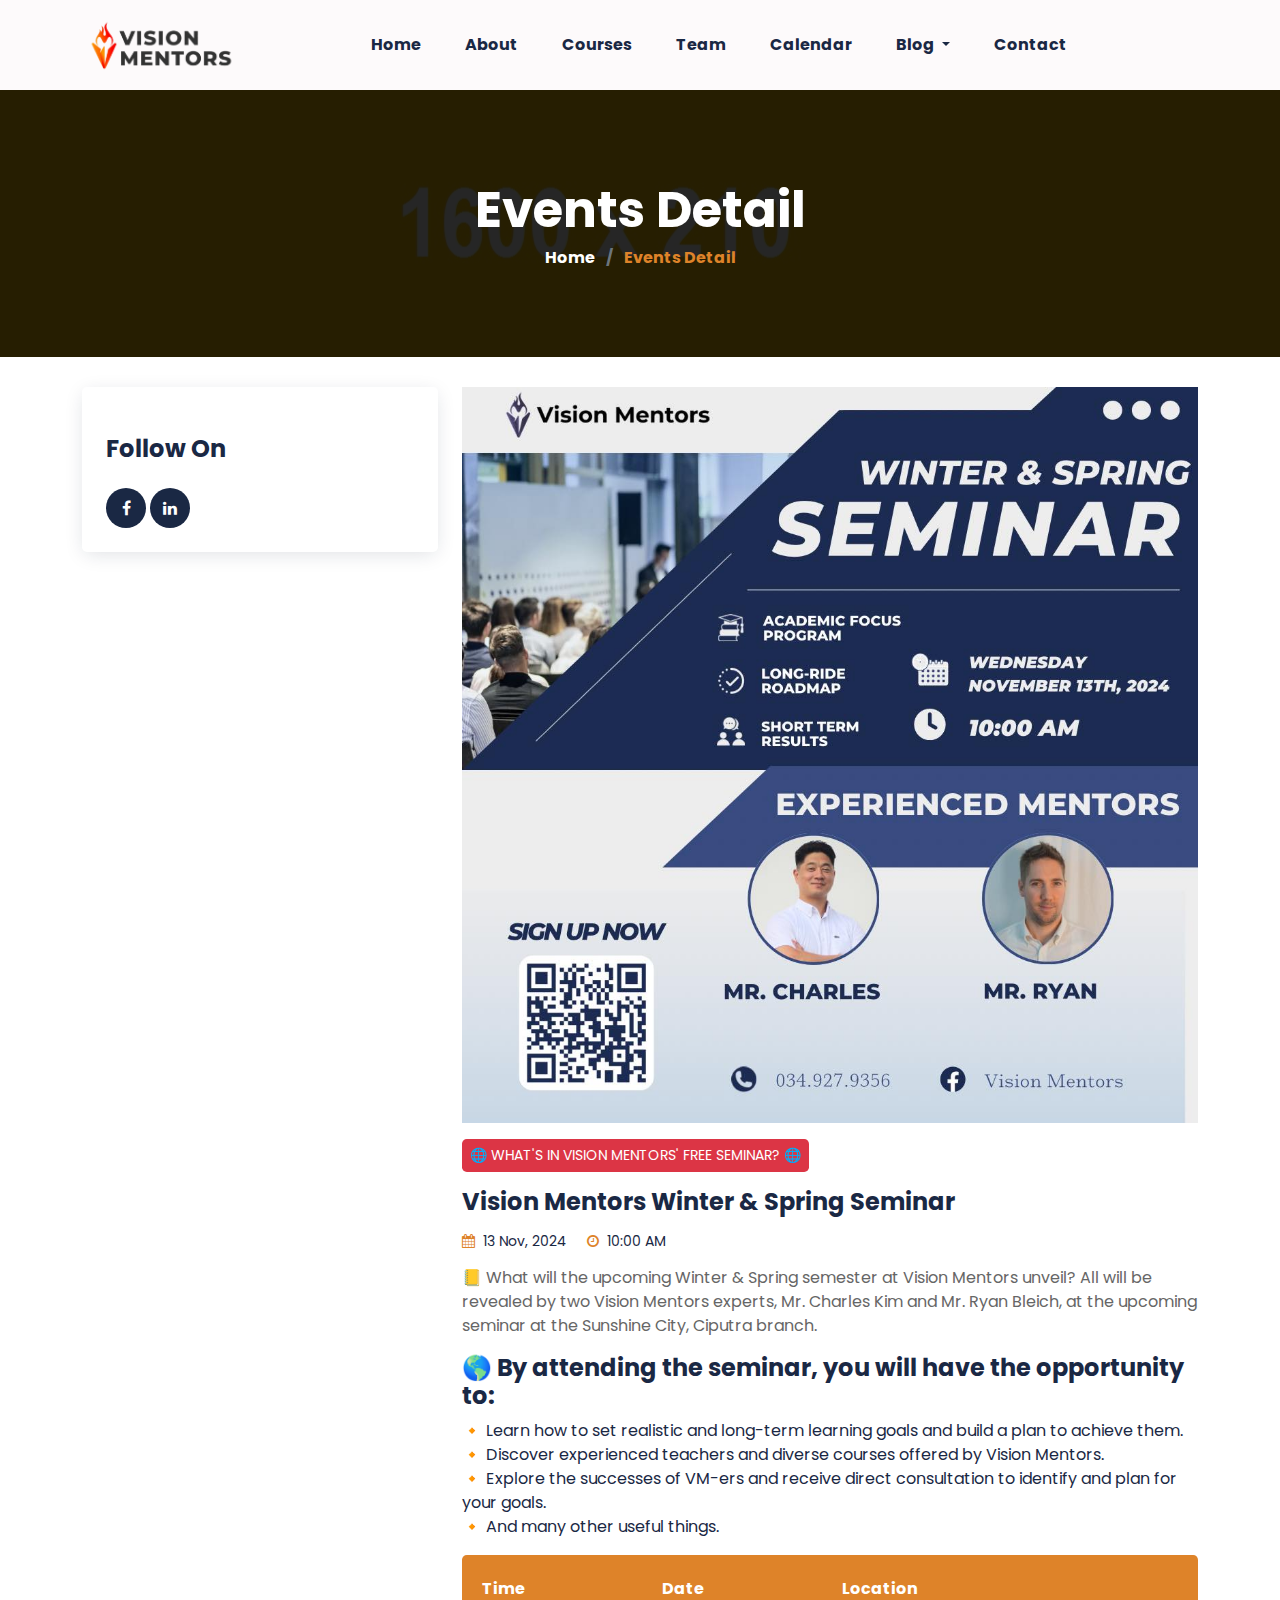
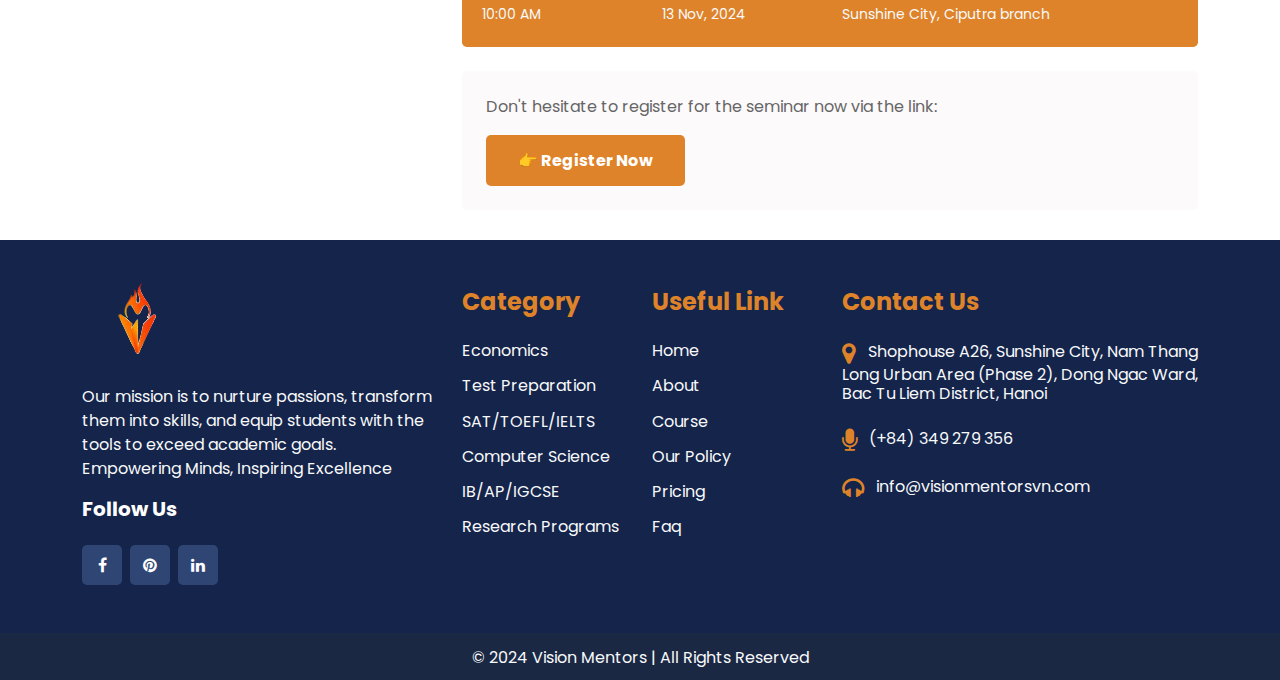
<file: spring_seminar.html>
<!DOCTYPE html>
<html lang="en">
<head>
	<meta charset="utf-8">
	<meta http-equiv="X-UA-Compatible" content="IE=edge">
	<meta name="viewport" content="width=device-width, initial-scale=1">
	<title>Vision Mentors</title>
	<link href="css/bootstrap.min.css" rel="stylesheet" >
	<link href="css/font-awesome.min.css" rel="stylesheet" >
	<link href="css/global.css" rel="stylesheet">
	<link href="css/event.css" rel="stylesheet">
    <link rel="icon" href="img/favicon-32x32.png" type="image/x-icon">

    <link href="https://fonts.googleapis.com/css2?family=Poppins&display=swap" rel="stylesheet">
	<script src="js/bootstrap.bundle.min.js"></script>
    <style>
		#footer .footer_m {
			background-image: url('img/footer.png'); /* Replace with the actual path to your image */
			background-size: cover; /* Ensures the image covers the entire footer */
			background-position: center; /* Centers the image */
			background-repeat: no-repeat; /* Prevents the image from repeating */
			color: #fff; /* Adjusts text color to ensure readability */
			padding: 3rem 0; /* Ensures proper spacing */
		  }
	</style>

</head>
<body>
	<section id="header">
		<nav class="navbar navbar-expand-md navbar-light bg_light p-0" id="navbar_sticky">
		  <div class="container-xl d-flex align-items-center">
			<!-- Logo section -->
			<a class="col_brown" href="index.html">
				<img src="img/logo.png" alt="Vision Mentors Logo" style="max-height: 90px; border: 1px;">
			</a>
	  
			<!-- Navbar toggler button for mobile view -->
			<button class="navbar-toggler" type="button" data-bs-toggle="collapse" data-bs-target="#navbarContent" aria-controls="navbarContent" aria-expanded="false" aria-label="Toggle navigation">
			  <span class="navbar-toggler-icon"></span>
			</button>
	  
			<!-- Navbar links -->
			<div class="collapse navbar-collapse" id="navbarContent">
			  <ul class="navbar-nav mx-auto"> <!-- mx-auto centers the items -->
				<li class="nav-item">
				  <a class="nav-link" href="index.html">Home</a>
				</li>
				<li class="nav-item">
				  <a class="nav-link" href="about.html">About</a>
				</li>
				<li class="nav-item">
				  <a class="nav-link" href="course.html">Courses</a>
				</li>
				<li class="nav-item">
				  <a class="nav-link" href="team.html">Team</a>
				</li>
				<li class="nav-item">
					<a class="nav-link" href="event.html">Calendar</a>
				  </li>
				<li class="nav-item dropdown">
				  <a class="nav-link dropdown-toggle" href="#" id="blogDropdown" role="button" data-bs-toggle="dropdown" aria-expanded="false">
					Blog
				  </a>
				  <ul class="dropdown-menu" aria-labelledby="blogDropdown">
					<li><a class="dropdown-item" href="blog.html">Blog</a></li>
					<li><a class="dropdown-item" href="blog_detail.html">Blog Detail</a></li>
				  </ul>
				</li>
				<li class="nav-item">
				  <a class="nav-link" href="contact.html">Contact</a>
				</li>
			  </ul>
			</div>
		  </div>
		</nav>
	  </section>

<section id="center" class="center_event_dt">
 <div class="center_om">
   <div class="container-xl">
  <div class="row center_o1 text-center">
     <div class="col-md-12">
	   <h1 class="text-white">Events Detail</h1>
	   <h5 class="col_brown mb-0 fs-6"><a class="text-white" href="#">Home</a> <span class="mx-2 text-muted">/</span> Events Detail</h5>
	 </div>
  </div>
 </div>
 </div>
</section>

<section id="event_dt" class="p_3">
 <div class="container-xl">
   <div class="row event_dt1">
    <div class="col-md-4">
	  <div class="blog_dt1l shadow_box p-4 rounded-3">
		<div class="blog_dt1l1 mt-4">
		 <h4 class="mb-4"> Follow On</h4>
		<ul class="social-network social-circle mb-0">
            <li><a href="https://www.facebook.com/visionmentorsvn" class="icoFacebook" title="Facebook"><i class="fa fa-facebook"></i></a></li>
            <li><a href="https://www.linkedin.com/company/vision-mentors/" class="icoLinkedin" title="Linkedin"><i class="fa fa-linkedin"></i></a></li>
				</ul>
		</div>
	  </div>
	</div>
	 <div class="col-md-8">
	  <div class="event_dt1r">
	    <div class="blog_dt1r1">
		  <div class="grid clearfix">
				  <figure class="effect-jazz mb-0">
					<a href="event_detail.html"><img src="img/2.jpg" class="w-100" alt="abc"></a>
				  </figure>
			  </div>
              <h6 class="bg-danger d-inline-block p-2 text-white rounded-3 font_14 mt-3">🌐 WHAT'S IN VISION MENTORS' FREE SEMINAR? 🌐</h6>
              <h4 class="mt-2"><a href="#">Vision Mentors Winter & Spring Seminar</a></h4>
              <h6 class="font_14 mt-3 mb-3"><i class="fa fa-calendar col_brown me-1"></i> 13 Nov, 2024
              <i class="fa fa-clock-o col_brown me-1 ms-3"></i> 10:00 AM</h6>
              <p>📒 What will the upcoming Winter & Spring semester at Vision Mentors unveil? All will be revealed by two Vision Mentors experts, Mr. Charles Kim and Mr. Ryan Bleich, at the upcoming seminar at the Sunshine City, Ciputra branch.</p>
              
              <h4>🌎 By attending the seminar, you will have the opportunity to:</h4>
              <ul>
                <li>🔸 Learn how to set realistic and long-term learning goals and build a plan to achieve them.</li>
                <li>🔸 Discover experienced teachers and diverse courses offered by Vision Mentors.</li>
                <li>🔸 Explore the successes of VM-ers and receive direct consultation to identify and plan for your goals.</li>
                <li>🔸 And many other useful things.</li>
              </ul>
              
              <div class="event_dt1r1 mt-3">
                <div class="event_dt1r1i row bg_brown p-4 px-2 mx-0 rounded-3">
                  <div class="col-md-3">
                    <div class="event_dt1r1i1">
                      <h5 class="fs-6 text-white">Time</h5>
                      <h6 class="text-light mb-0 font_14">10:00 AM</h6>
                    </div>
                  </div>
                  <div class="col-md-3">
                    <div class="event_dt1r1i1">
                      <h5 class="fs-6 text-white">Date</h5>
                      <h6 class="text-light mb-0 font_14">13 Nov, 2024</h6>
                    </div>
                  </div>
                  <div class="col-md-6">
                    <div class="event_dt1r1i1">
                      <h5 class="fs-6 text-white">Location</h5>
                      <h6 class="text-light mb-0 font_14">Sunshine City, Ciputra branch</h6>
                    </div>
                  </div>
                </div>
              </div>
              
              <div class="event_dt1r2 mt-4 bg_light p-4 rounded-3">
                <p>Don't hesitate to register for the seminar now via the link:</p>
                <h6 class="mb-0 mt-3"><a class="button" href="https://forms.gle/rKWRWM2N2fD5kvvJ7">👉 Register Now</a></h6>
              </div>
              
		</div>
	  </div>
	</div>
   </div>
 </div>
</section>


 </div>
 <div class="main_2 clearfix">
	<section id="footer">
		<div class="footer_m p_3">
		  <div class="container-xl">
		   <div class="footer_1 row">
			<div class="col-md-4">
			 <div class="footer_1i">
			   <div class="top_1l">
				   <h4 class="mb-0">
					   <a class="col_brown" href="index.html">
						   <img src="img/footer_logo.png" alt="Vision Mentors Logo" style="max-height: 90px; position: relative; top: -5px; left: 30px;">
					   </a>
				   </h4> 	  <p class="text-light mt-4">Our mission is to nurture passions, transform them into skills, and equip students with the tools to exceed academic goals.<br>
	   
					   Empowering Minds, Inspiring Excellence</p>
			 <h5 class="text-white">Follow Us</h5>
			 <ul class="social-network social-circle mb-0 mt-4">
						   <li><a href="https://www.facebook.com/visionmentorsvn" class="icoFacebook" title="Facebook"><i class="fa fa-facebook"></i></a></li>
						   <li><a href="#" class="icoGoogle" title="Google +"><i class="fa fa-pinterest"></i></a></li>
						   <li><a href="#" class="icoLinkedin" title="Linkedin"><i class="fa fa-linkedin"></i></a></li>
					   </ul>
		   </div>
			 </div>
			</div>
			<div class="col-md-2">
			 <div class="footer_1i">
			   <h4 class="col_brown mb-4">Category</h4>
				  <div class="row footer_1ism">
				<h6 class="fw-normal col-md-12 col-6"><a class="text-light" href="#"> Economics</a></h6>
			<h6 class="fw-normal mt-2 col-md-12 col-6"><a class="text-light" href="#"> Test Preparation</a></h6>
			<h6 class="fw-normal mt-2 col-md-12 col-6"><a class="text-light" href="#"> SAT/TOEFL/IELTS</a></h6>
			<h6 class="fw-normal mt-2 col-md-12 col-6"><a class="text-light" href="#"> Computer Science</a></h6>
			<h6 class="fw-normal mt-2 col-md-12 col-6"><a class="text-light" href="#"> IB/AP/IGCSE</a></h6>
			<h6 class="fw-normal mt-2 col-md-12 col-6 mb-0"><a class="text-light" href="#"> Research Programs</a></h6>
			   </div>
			 </div>
			</div>
			<div class="col-md-2">
			 <div class="footer_1i">
			   <h4 class="col_brown mb-4">Useful Link</h4>
				  <div class="row footer_1ism">
				<h6 class="fw-normal col-md-12 col-6"><a class="text-light" href="#"> Home</a></h6>
			<h6 class="fw-normal mt-2 col-md-12 col-6"><a class="text-light" href="#"> About</a></h6>
			<h6 class="fw-normal mt-2 col-md-12 col-6"><a class="text-light" href="#"> Course</a></h6>
			<h6 class="fw-normal mt-2 col-md-12 col-6"><a class="text-light" href="#"> Our Policy</a></h6>
			<h6 class="fw-normal mt-2 col-md-12 col-6"><a class="text-light" href="#"> Pricing</a></h6>
			<h6 class="fw-normal mt-2 col-md-12 col-6 mb-0"><a class="text-light" href="#"> Faq</a></h6>
			   </div>
			 </div>
			</div>
			<div class="col-md-4">
			 <div class="footer_1i">
			   <h4 class="col_brown mb-4">Contact Us</h4>
				<h6 class="mt-4 text-light"><i class="fa fa-map-marker col_brown me-2 fs-4 align-middle"></i> Shophouse A26, Sunshine City, Nam Thang Long Urban Area (Phase 2), Dong Ngac Ward, Bac Tu Liem District, Hanoi</h6>
				<h6 class="mt-4 text-light"><i class="fa fa-microphone col_brown me-2 fs-4 align-middle"></i> (+84) 349 279 356</h6>
				<h6 class="mt-4 text-light mb-0"><i class="fa fa-headphones col_brown me-2 fs-4 align-middle"></i> info@visionmentorsvn.com</h6>
			 </div>
			</div>
		   </div>
		 </div>
		</div>
	   </section>
 </div>
</div>

<section id="footer_b" class="bg_dark">
	<div class="container-xl">
	   <div class="footer_b1 row text-center">
		<div class="col-md-12">
		  <p class="mb-0 text-light">© 2024 Vision Mentors | All Rights Reserved</a></p>
		</div>
	   </div>
	 </div>
   </section>

<script>
window.onscroll = function() {myFunction()};
var navbar_sticky = document.getElementById("navbar_sticky");
var sticky = navbar_sticky.offsetTop;
var navbar_height = document.querySelector('.navbar').offsetHeight;
function myFunction() {
  if (window.pageYOffset >= sticky + navbar_height) {
    navbar_sticky.classList.add("sticky")
	document.body.style.paddingTop = navbar_height + 'px';
  } else {
    navbar_sticky.classList.remove("sticky");
	document.body.style.paddingTop = '0'
  }
}
</script>

</body>

</html>
</file>
<file: css/global.css>
/*
Center Home
*/
body{
font-family: 'Poppins', sans-serif;
color: #1a2844;
}
ul{
list-style:none;
padding:0;
 }
h1{
font-size:50px; 
 }
h2{
font-size:42px; 
 }
h3{
font-size:34px; 
 }
h1,h2,h3,h4,h5{
font-weight:bold;
 }

h6{
font-weight:normal;
 }
p{
color:#666; 
 }

a{
color: #1a2844;
text-decoration:none;
 }
a:hover{
text-decoration:none;
color: rgb(222, 131, 41);
 }
a:focus{
text-decoration:none;
color: rgb(222, 131, 41);
 }

.button{
background:rgb(222, 131, 41);
color:#fff;
display: inline-block;
transition: 0.3s;
padding:1rem 2rem;
font-weight:bold;
border-radius:5px;
 }
.button:hover{
background:#1a2844;
color:#fff;
 }

.button_1{
background:#1a2844;
color:#fff;
display: inline-block;
transition: 0.3s;
padding:1rem 2rem;
font-weight:bold;
border-radius:5px;
 }
.button_1:hover{
background:rgb(222, 131, 41);
color:#fff;
 }


.grid figure {
position: relative;
float: left;
overflow: hidden;
width: 100%;
text-align: center;
cursor: pointer;
}
figure.effect-jazz figcaption::after,
figure.effect-jazz img
{
-webkit-transition: opacity 0.35s, -webkit-transform 0.35s;
transition: opacity 0.35s, transform 0.35s;
}

figure.effect-jazz:hover img {
-webkit-transform: scale3d(1.05,1.05,1);
transform: scale3d(1.05,1.05,1);
}

.col_brown{
color: rgb(222, 131, 41)!important; 
 }
.col_yell {
color: rgb(222, 131, 41)!important;
}
.bg_light{
background:#fdfafb; 
 }
.bg_dark{
background:#1a2844; 
 }
.bg_brown{
background:rgb(222, 131, 41);
 }


hr{
opacity:1;
background-color:#a61d372b; 
 }
.font_14{
font-size:14px; 
 }
.font_12{
font-size:12px; 
 }
.font_8{
font-size:8px; 
 }
.font_60{
font-size:60px; 
 }

.line {
height: 5px!important;
width: 50px;
background-color: rgb(222, 131, 41);
}
.p_3{
padding-top:30px;
padding-bottom:30px; 
 }
.radius_10{
border-radius:10px; 
 }
.radius_30{
border-radius:30px; 
 }  
.border_1{
border:1px solid #a61d372b; 
 }


/*********************top****************/
.top_1l h4 .span_2{
margin-left:48px; 
 }
.top_1l h4 {
line-height:0;
 }
.top_1ri1 .span_1{
width:40px;
height:40px;
line-height:40px; 
 }
/*********************top_end****************/

/*********************header****************/
.navbar-brand{
line-height:0;
font-size: 1.5rem;
display:none;
margin-bottom:5px;
}
.navbar-brand .span_2{
margin-left:48px; 
 }

#header .nav-link{
color:#1a2844;
padding:18px 22px 18px 22px;
font-weight:bold;
 }
#header .nav-link:hover{
background:#1a2844;
color:#fff;
 }
#header .nav-link:focus{
background:#1a2844;
color:#fff;
 }
#header .active{
background:#1a2844;
color:#fff;
 }

.drop_1{
min-width:220px;
padding:0;
margin-top:0!important;
border:none;
background:#fff;
border-radius:5px;
border:1px solid #a61d372b;
 }
.drop_1 a{
padding-top:15px;
padding-bottom:15px;
border-bottom:1px solid #a61d372b;
color:#1a2844;
font-weight:bold;
 }
.drop_1 a:hover{
color:rgb(222, 131, 41);
background:none;
 }

.sticky {
position: fixed;
top: 0;
width: 100%;
z-index:3;
}
.sticky {
top: -40px;
transform: translateY(40px);
transition: transform .3s;
}
.sticky .navbar-brand{
display:block;
}

#header .button_1{
padding:10px 22px 10px 22px;
margin-top:2px;
 }
 
/*********************header_end****************/


/*********************common****************/
.pages ul li{
 display:inline-block;
 }
.pages ul li a{
display:block;
color: #111;
 margin: 0 2px;
 width:40px;
 height:40px;
 line-height:40px;
 text-align:center;
 border:1px solid #a61d372b;
 border-radius:50%;
 }
.pages ul li a:hover{
 background: rgb(222, 131, 41);
 border:1px solid rgb(222, 131, 41);
 }
.pages ul li a:hover{
 color: #fff!important;
 }
.act{
background:rgb(222, 131, 41)!important;
border:1px solid rgb(222, 131, 41)!important;
color:#fff!important;
 }

 /* footer social icons */
ul.social-network {
list-style: none;
display: block;
margin-left:0 !important;
padding: 0;
}
ul.social-network li {
display: inline-block;
}

/* footer social icons */
.social-network a.icoRss:hover {
background-color: rgb(222, 131, 41);
}
.social-network a.icoFacebook:hover {
background-color:#3B5998;
}
.social-network a.icoTwitter:hover {
background-color:#33ccff;
}
.social-network a.icoGoogle:hover {
background-color:rgb(222, 131, 41);
}
.social-network a.icoVimeo:hover {
background-color:#0590B8;
}
.social-network a.icoLinkedin:hover {
background-color:#007bb7;
}
.social-network a.icoRss:hover i, .social-network a.icoFacebook:hover i, .social-network a.icoTwitter:hover i,
.social-network a.icoGoogle:hover i, .social-network a.icoVimeo:hover i, .social-network a.icoLinkedin:hover i {
color:#fff;
}
a.socialIcon:hover, .socialHoverClass {
color:#44BCDD;
}

.social-circle li a {
display:inline-block;
position:relative;
margin:0 auto 0 auto;
-moz-border-radius:50%;
-webkit-border-radius:50%;
border-radius:50%;
text-align:center;
width: 40px;
height: 40px;
}
.social-circle li i {
margin:0;
line-height:40px;
text-align: center;
}

.social-circle li a:hover i, .triggeredHover {
-moz-transform: rotate(360deg);
-webkit-transform: rotate(360deg);
-ms--transform: rotate(360deg);
transform: rotate(360deg);
-webkit-transition: all 0.2s;
-moz-transition: all 0.2s;
-o-transition: all 0.2s;
-ms-transition: all 0.2s;
transition: all 0.2s;
}
.social-circle i {
color: #fff;
-webkit-transition: all 0.8s;
-moz-transition: all 0.8s;
-o-transition: all 0.8s;
-ms-transition: all 0.8s;
transition: all 0.8s;
}
.form-control:focus{
 box-shadow:none;
 border-color:#a61d372b; 
 }
.form-select:focus{
 box-shadow:none;
 border-color:#a61d372b;  
 }
.form-control{
border-color:#a61d372b;
box-shadow:none;
border-radius:0;
height:50px;
 }
.form-select{
border-color:#a61d372b;
box-shadow:none; 
border-radius:0;
height:50px;
 }

.shadow_box{
box-shadow: 0px 4px 20px -3px rgb(22 36 62 / 15%);
 }
.carousel-indicators [data-bs-target] {
 background-color: rgb(222, 131, 41);
}

.input-group .form-control{
height:auto; 
 }
.center_om {
padding-top:90px;
padding-bottom:90px;
background: #000000d9;
}
.about_h2r .progress-bar {
background:#f5eaee; 
border-radius: 5px;
}
.about_h2r .progress {
background-color:rgb(222, 131, 41);
height: 10px;
overflow: hidden;
border-radius: 5px;
}
.blog_dt1r5i .form_text{
height:120px; 
 }
.blog_dt1r5i .form-control:focus{
background:#fdfafb;
 }
.blog_dt1l1 .social-circle li a{
background:#1a2844;  
 }
/*********************common_end****************/

/*********************team****************/
.team_1i2{
width:90%;
left:5%;
bottom:15px;
display:none; 
 }
.team_1i:hover .team_1i2{
display:block; 
 }
/*********************team_end****************/


/*********************footer****************/
#footer {
background-image: url(../img/22.jpg);
background-position: center;
}
.footer_m{
background:#1a2844f2;
padding-top:90px;
 }
.footer_1i ul li a{
background:#2f4674;
border-radius:5px;
 }
.footer_1i ul li {
margin:0px 4px 0px 0px;
 }
#footer_b{
padding-top:13px;
padding-bottom:10px; 
 }
.subs_1r{
margin-top:13px; 
 }
.main_1{
top:-60px; 
 }
.main{
margin-top:60px; 
 }
/*********************footer_end****************/


@media screen and (max-width : 767px){
.navbar-collapse{
max-height:300px;
overflow-y:scroll; 
border-top:1px solid #a61d372b; 
margin-top:15px;
 }
#header .nav-link{
font-size:26px;
border-bottom:1px solid #a61d372b;
padding-top:10px;
padding-bottom:10px;
margin:0!important;
 }
.navbar .navbar-toggler{
box-shadow:none!important;
background:#fff;
border:none;
border-radius:0;
margin-top:-1px;
 }
.drop_1{
margin-top:0!important; 
 }
.drop_1 a{
font-size:24px; 
 }
.sticky .drop_1{
margin-top:0!important; 
 }
.line{
margin-left:auto;
margin-right:auto; 
 }
#top{
display:none; 
 }
.navbar-brand{
display:block; 
font-size: 1.5rem;
 }
.navbar-brand .fs-2 {
font-size: 2rem!important;
}
.navbar{
padding-top:10px!important;
padding-bottom:10px!important; 
 }
#header .button_1{
margin-top:15px;
 }
.course_3im {
margin-top:8px;
margin-bottom:8px; 
 }
.learn_2i {
margin-top:8px;
margin-bottom:8px;  
 }
.team_1i {
margin-top:8px;
margin-bottom:8px; 
 }
.blog_h1i{
text-align:center;
margin-top:8px;
margin-bottom:8px; 
 }
.blog_h1i p{
text-align:left; 
 }
.main_1 {
position:static!important;
}
.main{
margin-top:0;
 }
#subs{
padding-bottom:30px; 
 }
.subs_1l h3{
text-align:center; 
 }
.footer_m{
padding-top:30px; 
 }
.top_1l h4{
font-size: 1.5rem; 
 }
.top_1l .fs-2 {
font-size: 2rem!important;
}
.footer_1i h4{
text-align:center; 
 }
.footer_1i{
margin-top:8px;
margin-bottom:8px; 
 }
.footer_1i ul{
text-align:center; 
 }
.footer_1i h5{
text-align:center; 
 }
.footer_1ism h6{
margin-top:10px!important; 
 }
.footer_b1 {
text-align:left!important; 
 }
.learn_1  p{
text-align:left; 
 }
.pages ul li{
margin-top:5px;
margin-bottom:5px; 
 }
.blog_dt1r5il{
margin-top:10px; 
 }
.blog_dt1r5il h6{
text-align:center;
 }
.center_o1  h1{
font-size:40px; 
 }
.event_1rir{
text-align:center;
margin-top:15px; 
 }
.event_1rir p{
text-align:left; 
 }
.blog_dt1l1 h4{
text-align:center; 
 }
.blog_dt1l1 .social-circle {
text-align:center; 
 }
 }
@media (min-width:576px) and (max-width:767px) {


 }
@media (min-width:768px) and (max-width:991px) {
.top_1ri1 .span_1 {
width: 30px;
height: 30px;
line-height: 30px;
font-size:12px;
margin-right:5px!important;
}
.top_1ri1 h6 {
font-size:12px!important;
}
.navbar-brand{
margin-right:20px!important; 
 }
#header .nav-link {
padding: 18px 8px 18px 8px;
font-size:12px;
}
#header .button_1 {
font-size:12px;
padding: 10px 8px 10px 8px;
}
.event_1ril img{
min-height:210px; 
 }
.team_1i2 p{
font-size:12px; 
 }
.subs_1l p{
font-size:14px; 
 }
.top_1l h4 .span_2 {
margin-left: 44px;
}
.footer_1i h4 {
font-size:18px;
 }
.footer_1i p {
font-size:14px;
 }
.footer_1i h6 {
font-size:13px;
 }
 }
@media (min-width:871px) and (max-width:991px) {
.navbar-brand{
margin-right:30px!important; 
 }
#header .nav-link {
padding: 18px 15px 18px 15px;
}
#header .button_1 {
padding: 10px 15px 10px 15px;
}

 }
@media (min-width:992px) and (max-width:1200px) {
.navbar-expand-md {
flex-wrap:wrap!important;
}
#header .nav-link {
padding: 18px 12px 18px 12px;
}

 }
@media (min-width:1201px) and (max-width:1270px) {

 }
</file>
<file: css/blog.css>
/*
Template Name: Academy
File: Layout CSS
Author: TemplatesOnWeb
Author URI: https://www.templateonweb.com/
Licence: <a href="https://www.templateonweb.com/license">Website Template Licence</a>
*/
/*********************about****************/
.center_blog{
background-image: url(../img/28.jpg);
background-position: center;
}
.center_blog_dt{
background-image: url(../img/29.jpg);
background-position: center; 
 }

.blog_dt1l1 .tags li a {
border: 1px solid #a61d372b; 
padding: 7px 14px;
font-size: 14px;
margin: 0 2px 7px 0;
display: block;
border-radius: 5px;
} 
.blog_dt1l1 .tags li a:hover {
background:rgb(222, 131, 41);
color:#fff;
 }
/*********************about_end****************/



@media screen and (max-width : 767px){
.blog_dt1r{
margin-top:15px; 
 }
.blog_dt1r2il {
text-align:left!important;
margin-bottom:10px; 
 }
.blog_dt1r3  h3{
text-align:center;  
 }
.blog_dt1r4  h3{
text-align:center;  
 }
.blog_dt1r5  h3{
text-align:center;  
 }
 }

@media (min-width:576px) and (max-width:767px) {


 }
@media (min-width:768px) and (max-width:991px) {

 }

@media (min-width:992px) and (max-width:1200px) {

 }
@media (min-width:1201px) and (max-width:1330px) {

 }
</file>
<file: css/contact.css>
/*
Template Name: Academy
File: Layout CSS
Author: TemplatesOnWeb
Author URI: https://www.templateonweb.com/
Licence: <a href="https://www.templateonweb.com/license">Website Template Licence</a>
*/
/*********************about****************/
.center_contact{
background-image: url(../img/31.png);
background-position: center;
background-size: 100% 100%;

}

/*********************about_end****************/



@media screen and (max-width : 767px){
.contact_1r{
margin-top:15px; 
 }
 }

@media (min-width:576px) and (max-width:767px) {


 }
@media (min-width:768px) and (max-width:991px) {

 }

@media (min-width:992px) and (max-width:1200px) {

 }
@media (min-width:1201px) and (max-width:1330px) {

 }
</file>
<file: css/course.css>
/*
Template Name: Academy
File: Layout CSS
Author: TemplatesOnWeb
Author URI: https://www.templateonweb.com/
Licence: <a href="https://www.templateonweb.com/license">Website Template Licence</a>
*/
/*********************about****************/
.center_course{
background-image: url(../img/32.jpeg);
background-position: center;
}
.center_course_dt{
background-image: url(../img/33.jpg);
background-position: center; 
 }
.detail_1l3i{
padding-top:30px; 

 }
.detail_1l3i .col{
padding-left: 20px;
    border-right: 1px solid #043087;
}
.detail_1l3i .button:hover{
background-color: rgb(222, 131, 41);
 }
.blog_dt1l1 .progress-bar {
background:#f5eaee; 
border-radius: 5px;
}
.blog_dt1l1 .progress {
background-color:rgb(222, 131, 41);
height: 10px;
overflow: hidden;
border-radius: 5px;
}

/*********************about_end****************/



@media screen and (max-width : 767px){
.detail_1l  h4{
text-align:center; 
 }
.detail_1l3i {
border:none;
text-align:center;
}
.detail_1l3i  .col{
width:100%!important; 
flex:none;
 }
.detail_1l4ir h5{
font-size:14px!important; 
 }
.detail_1l4ir h5 span{
font-size:14px!important; 
 }
.detail_1r {
margin-top:15px; 
 }
.detail_1r  h4{
 text-align:center;
 }
 }

@media (min-width:576px) and (max-width:767px) {


 }
@media (min-width:768px) and (max-width:991px) {
.detail_1l3i {
border:none;
}
 }

@media (min-width:992px) and (max-width:1200px) {
.detail_1l3i {
border:none;
}
 }
@media (min-width:1201px) and (max-width:1330px) {

 }
</file>
<file: css/event.css>
/*
Template Name: Academy
File: Layout CSS
Author: TemplatesOnWeb
Author URI: https://www.templateonweb.com/
Licence: <a href="https://www.templateonweb.com/license">Website Template Licence</a>
*/
/*********************about****************/
.center_event{
background-image: url(../img/35.jpg);
background-position: center;
}
.center_event_dt{
background-image: url(../img/36.jpg);
background-position: center; 
 }
.blog_dt1l1 .form-control{
height:50px; 
 }
.blog_dt1l1 .btn{
padding:13px 20px; 
 }
.blog_dt1l1 .btn:hover{
background:rgb(222, 131, 41);
 }
/*********************about_end****************/



@media screen and (max-width : 767px){
.blog_dt1r1 h6{
text-align:center;
 }
.blog_dt1r1 h4{
text-align:center; 
 }
.blog_dt1r1 h6{
text-align:center;
display:block!important;
width:70%;
margin-left:auto;
margin-right:auto; 
 }
.event_dt1r1i1{
text-align:center;
margin-top:8px;
margin-bottom:8px; 
 }
 }

@media (min-width:576px) and (max-width:767px) {


 }
@media (min-width:768px) and (max-width:991px) {

 }

@media (min-width:992px) and (max-width:1200px) {

 }
@media (min-width:1201px) and (max-width:1330px) {

 }
</file>
